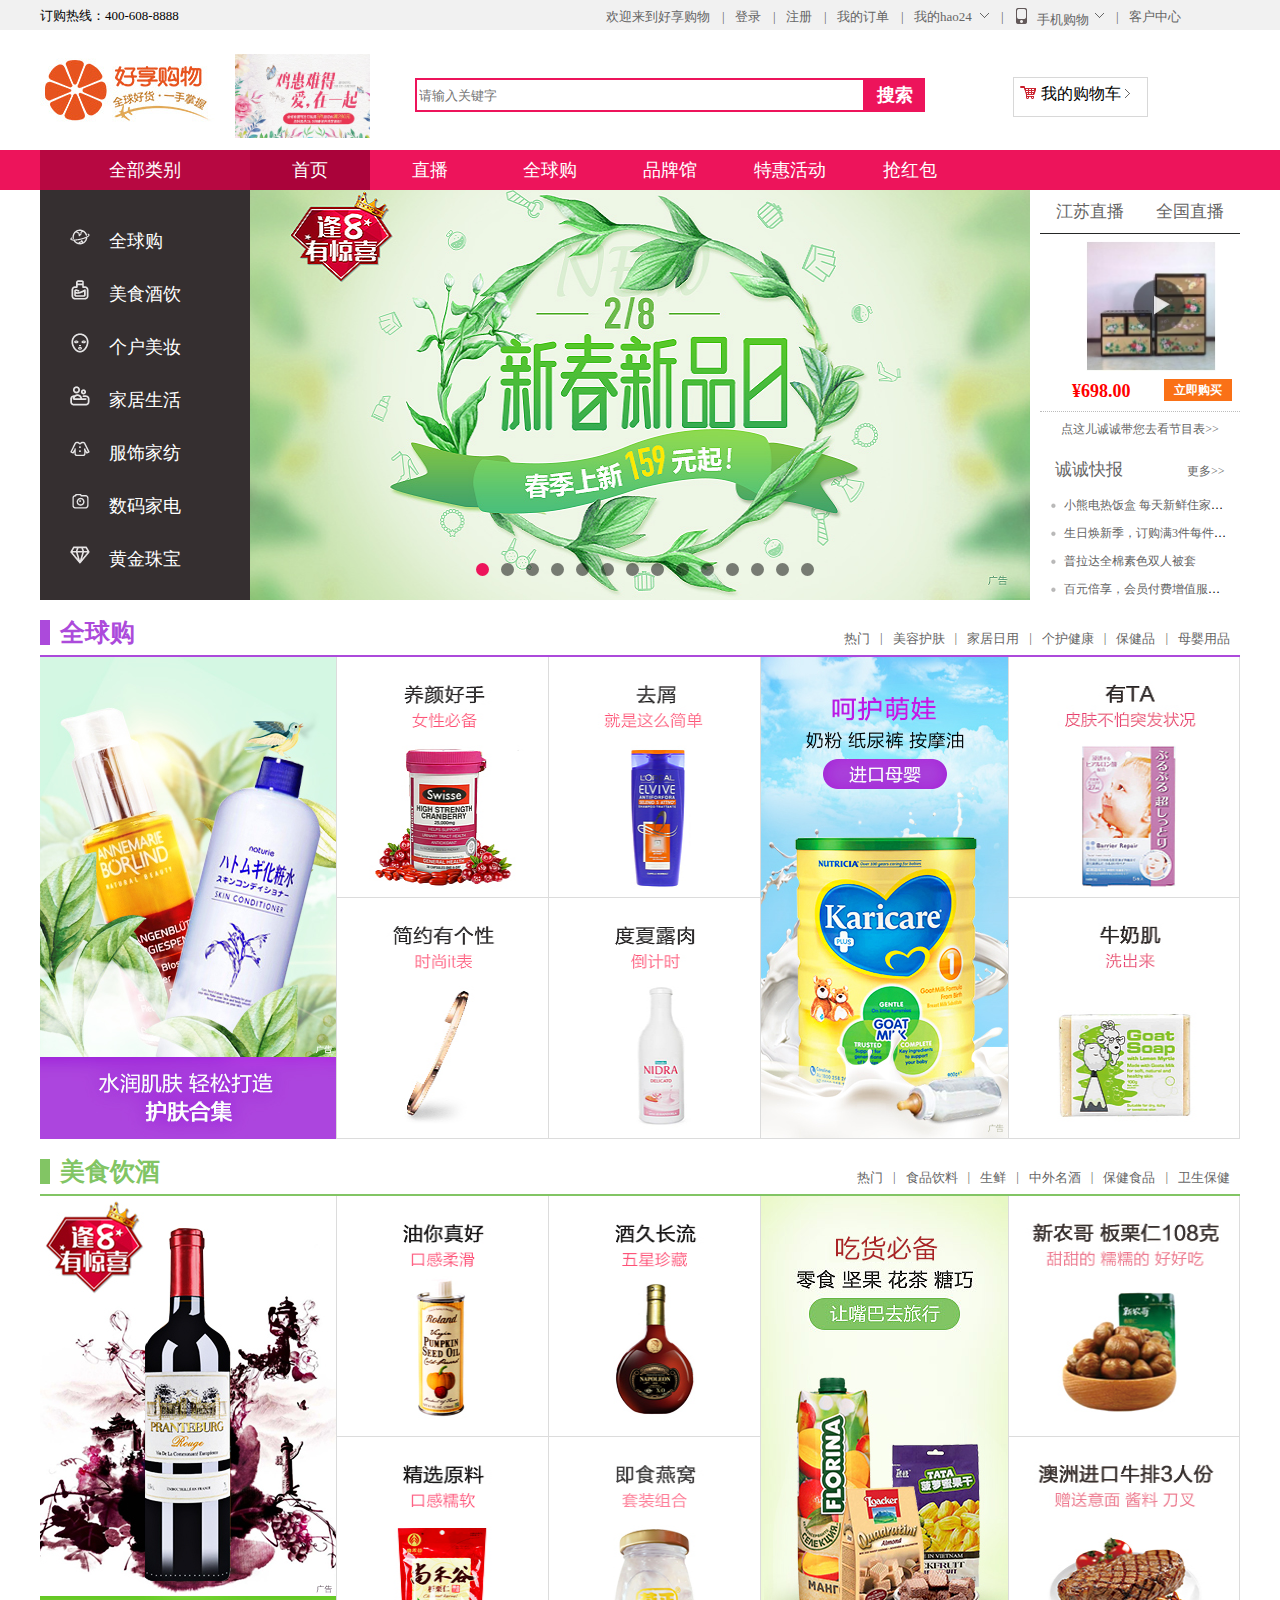
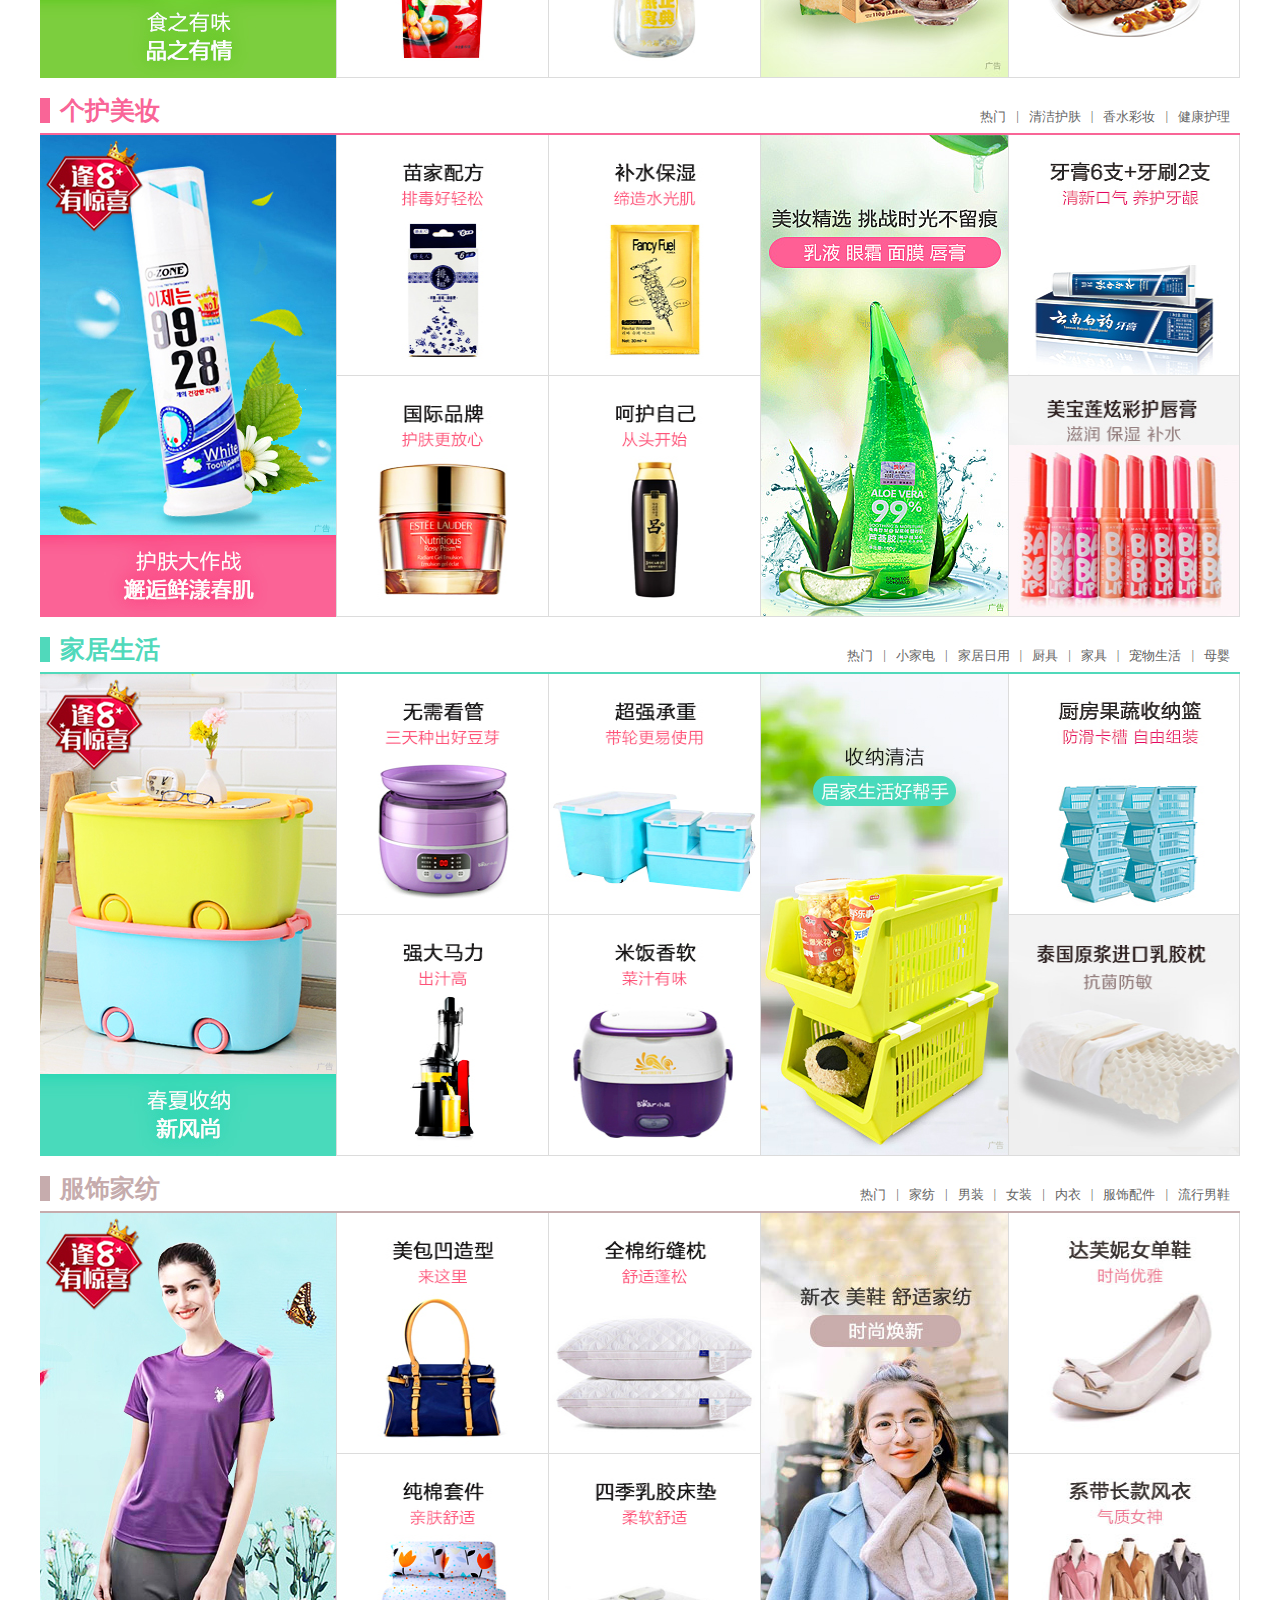
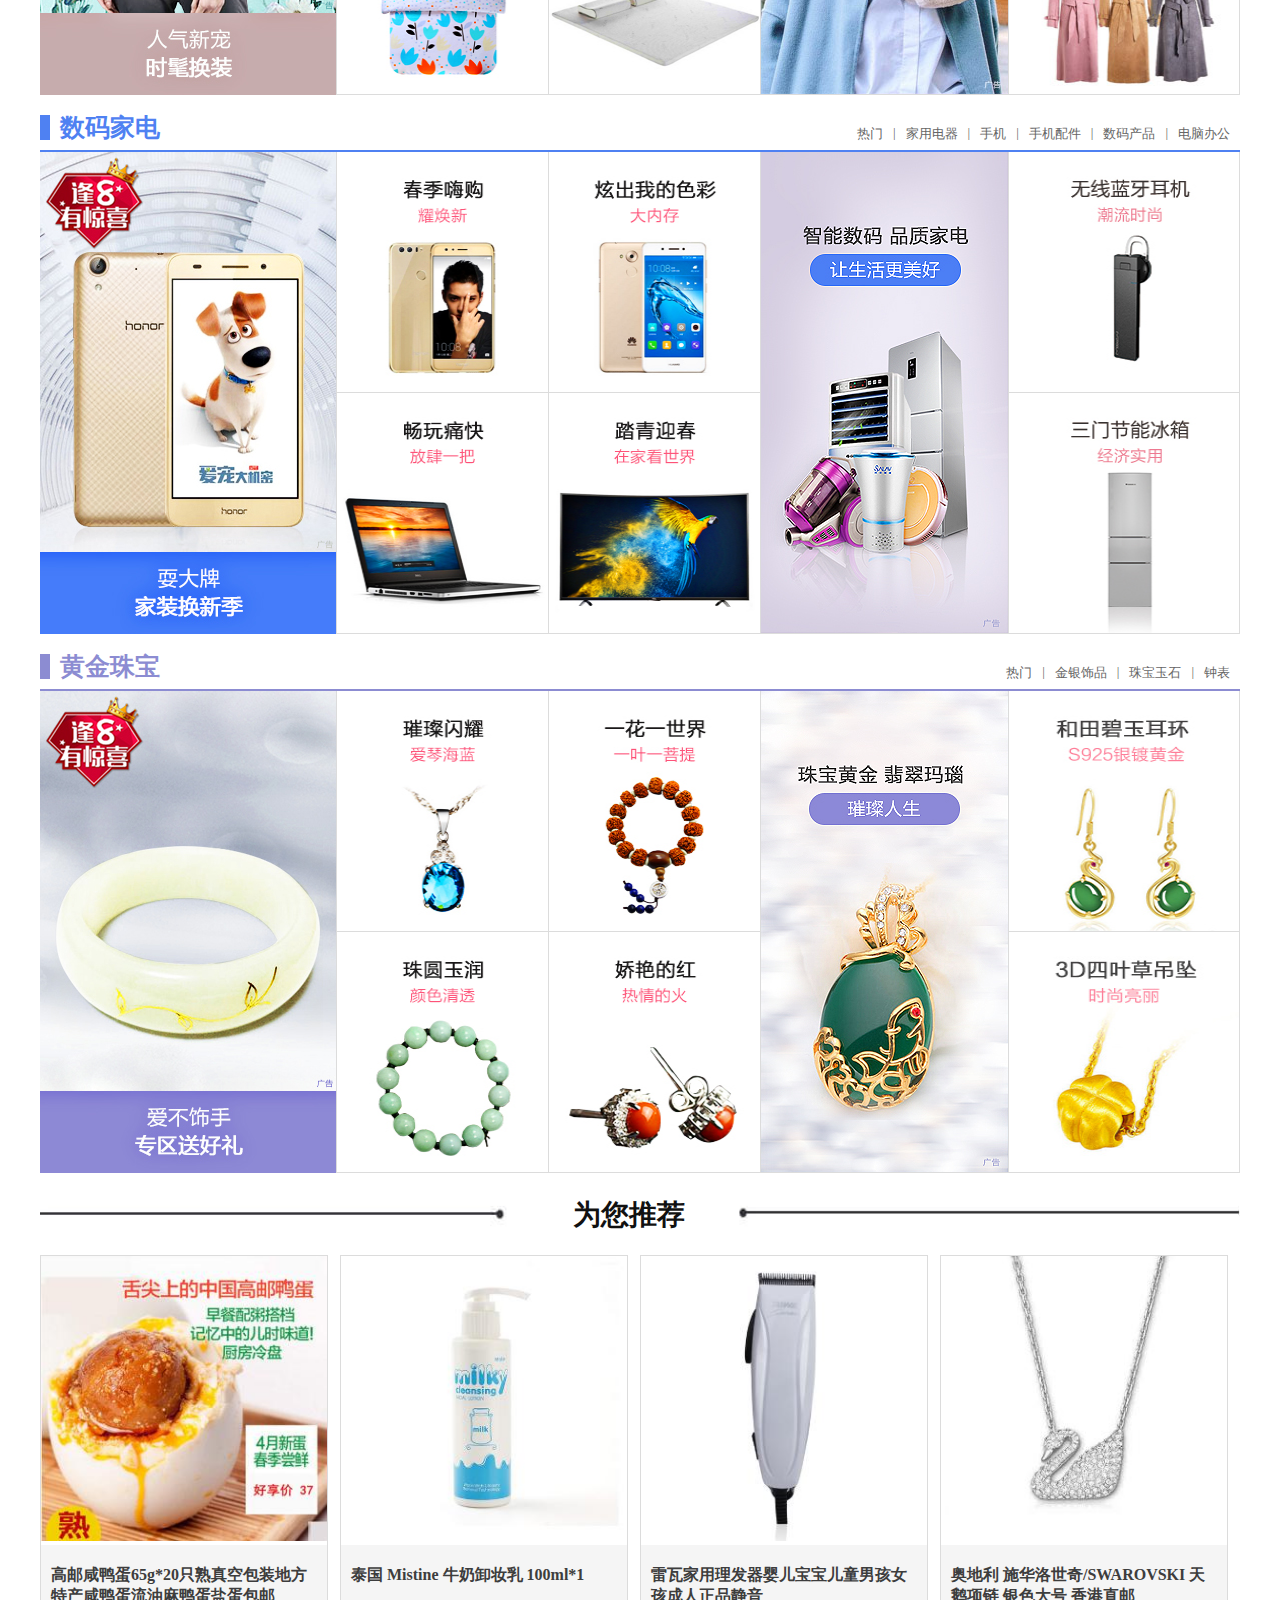
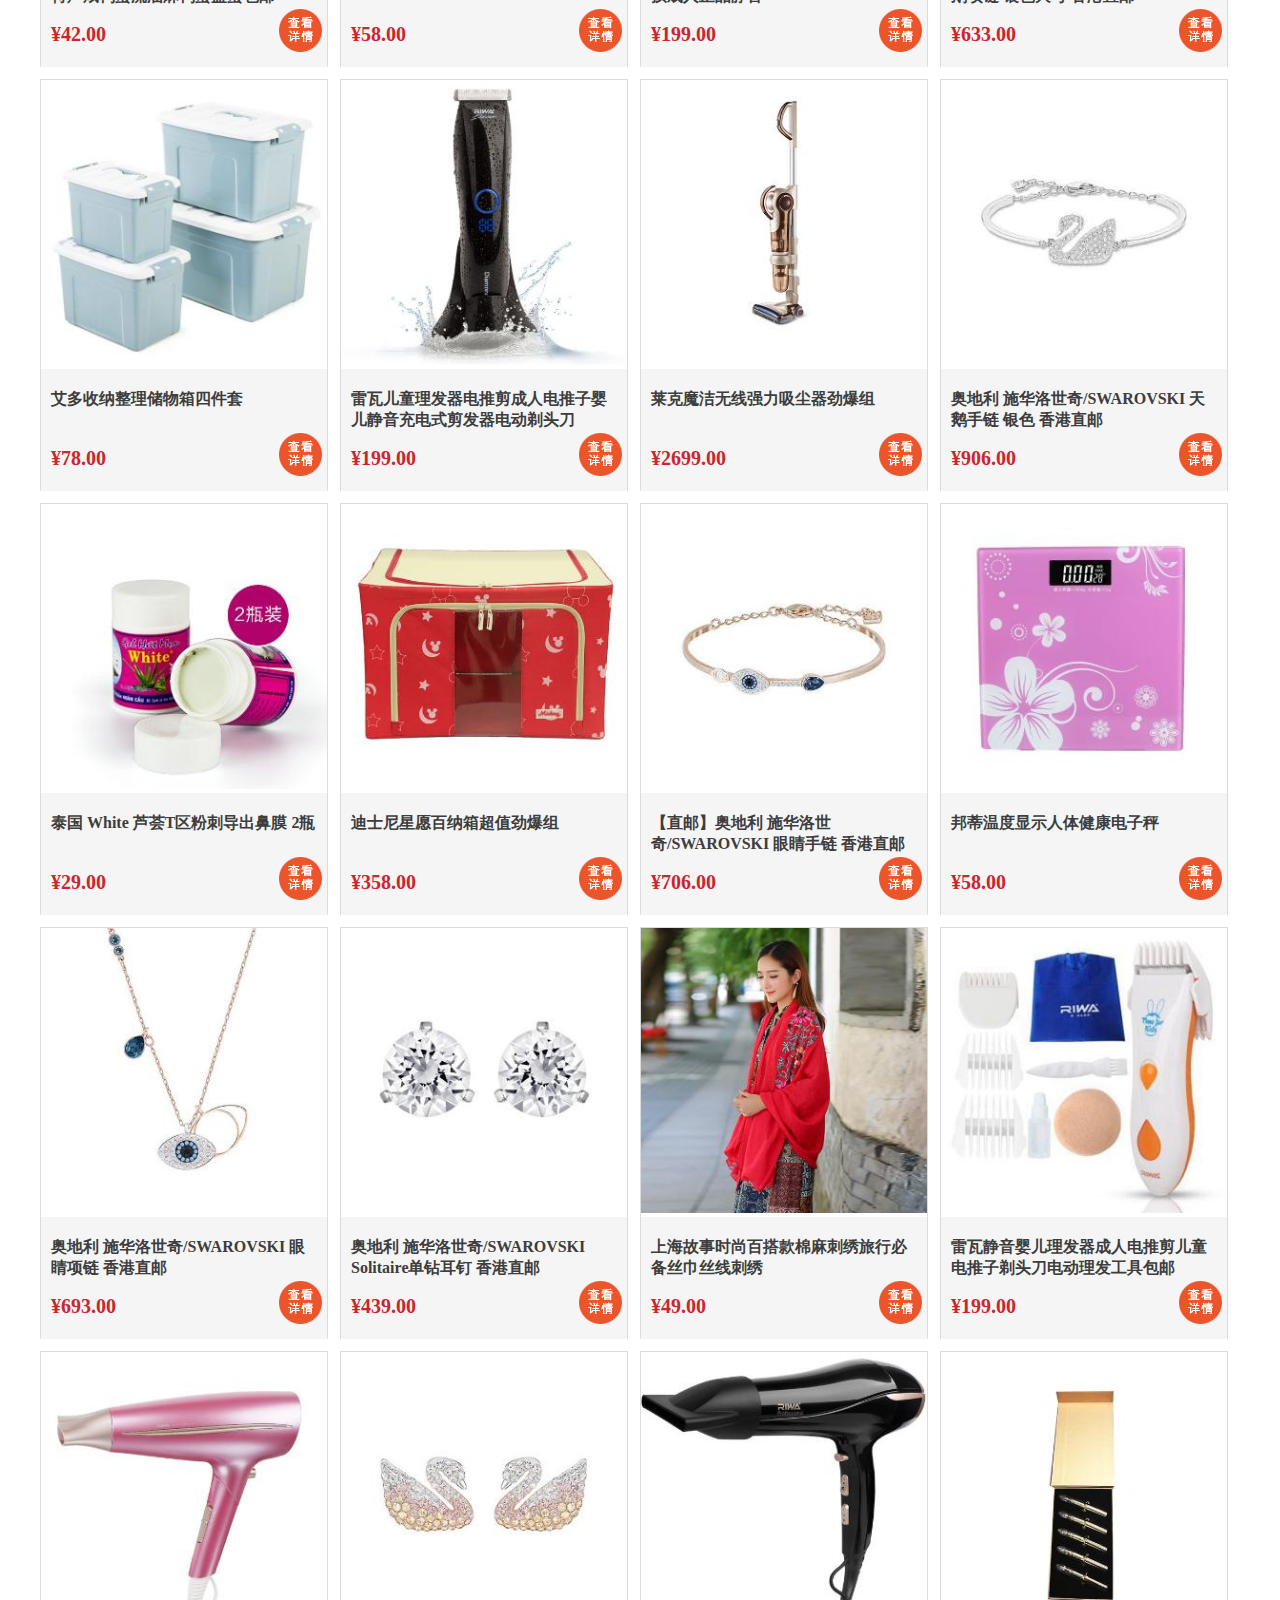
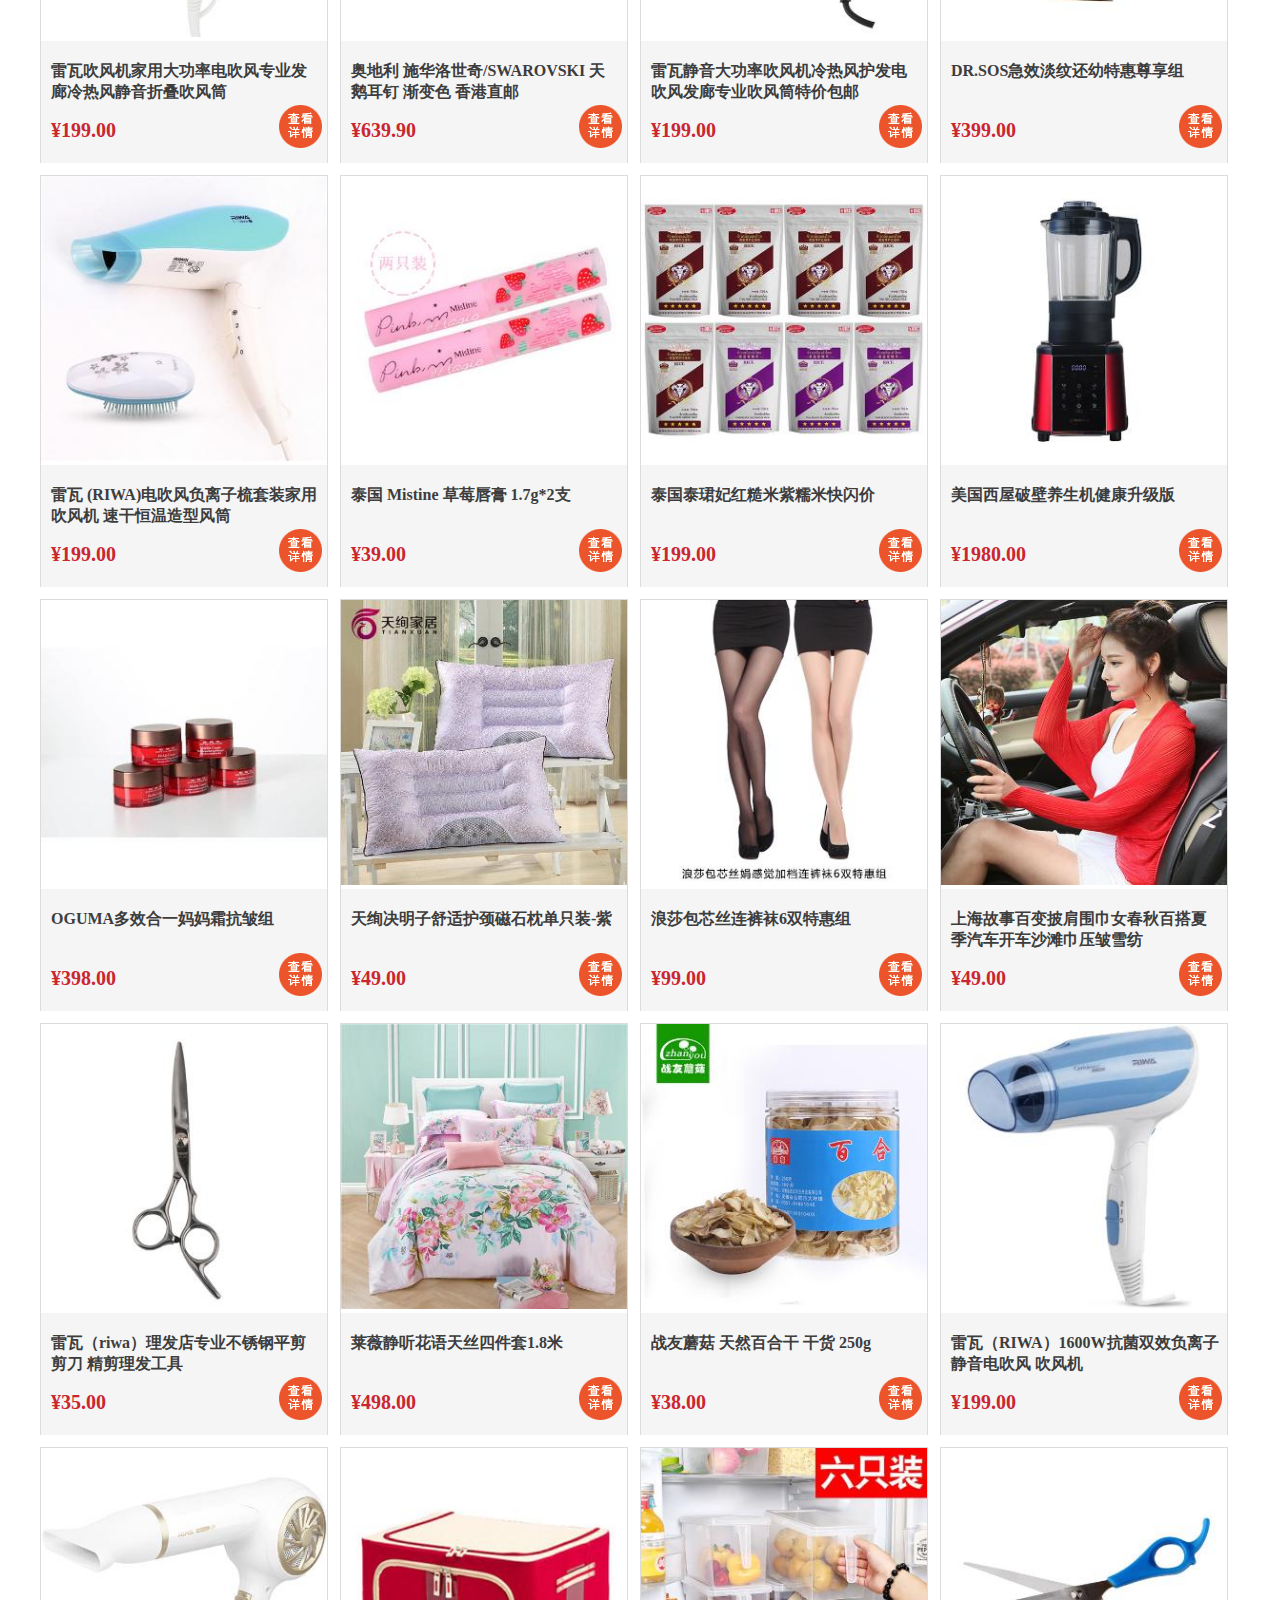
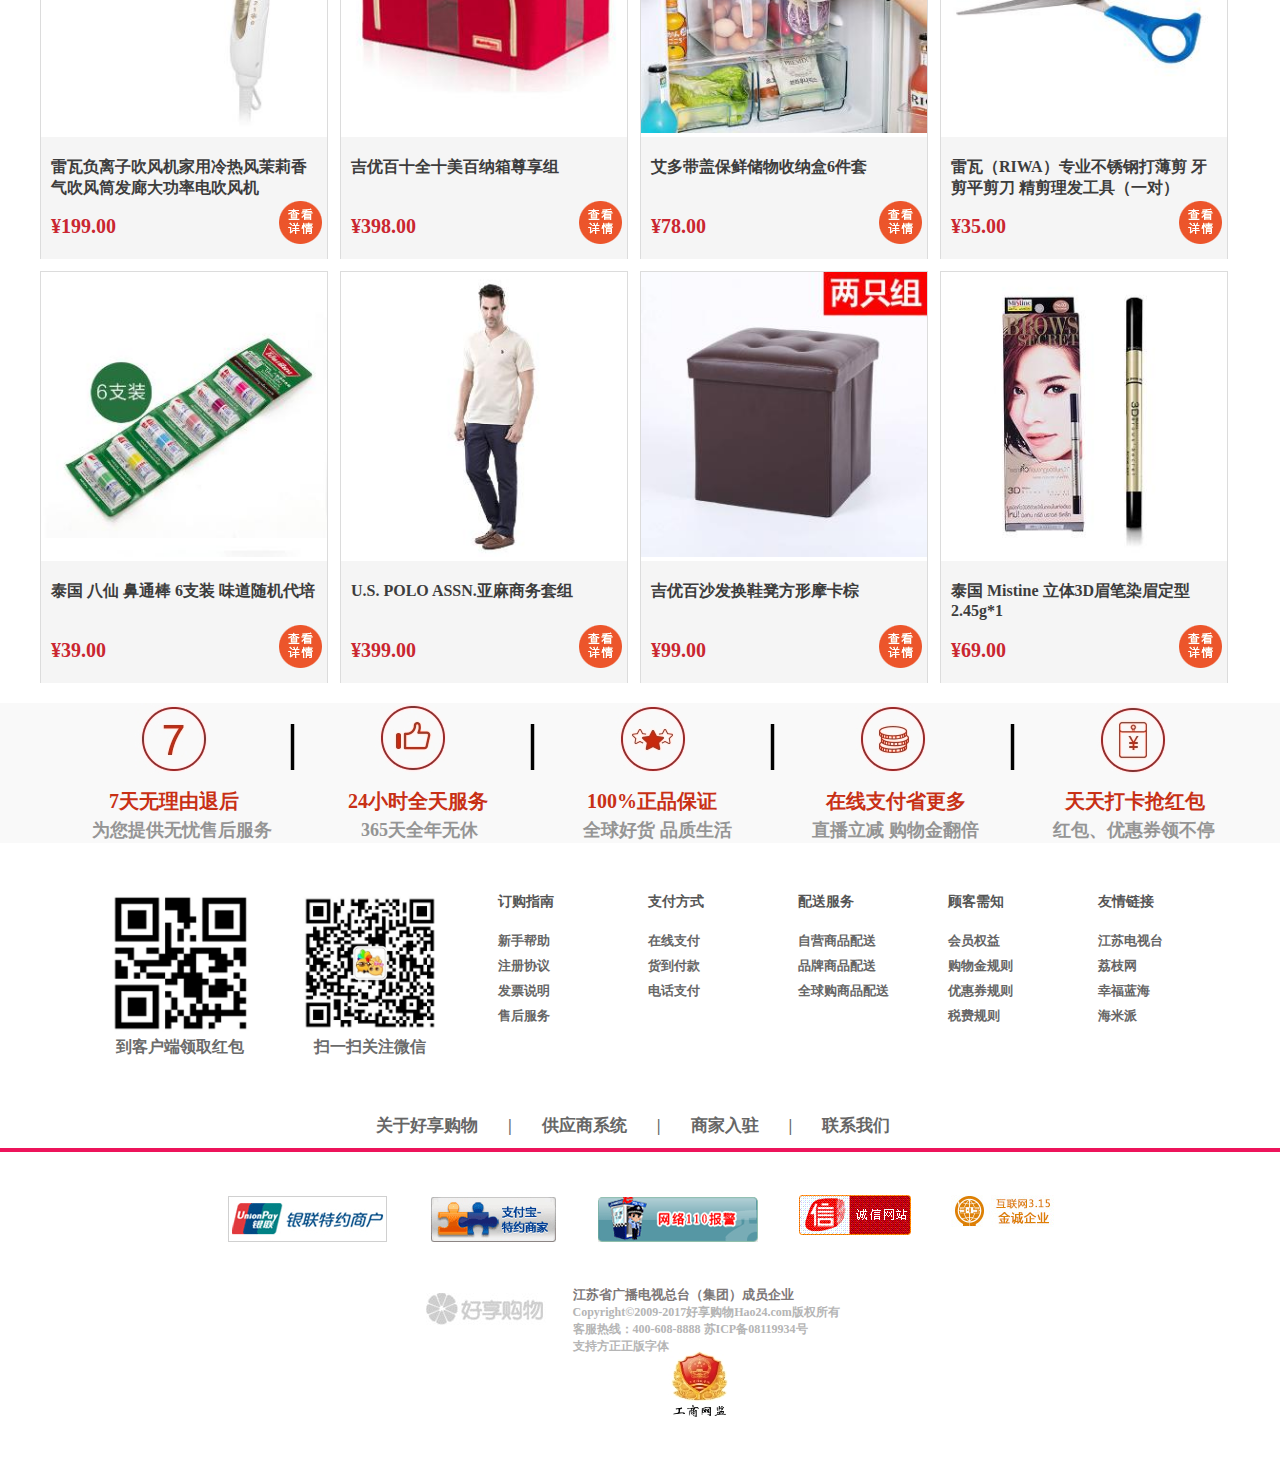
<file: index.html>
<!DOCTYPE html>
<html>

	<head>
		<meta charset="utf-8" />
		<title></title>
	</head>
	<link rel="stylesheet" href="css/index.css" />
	<link rel="stylesheet" href="css/com.css" />
	<script type="text/javascript" src="js/jquery-2.1.0.js"></script>

	<body>
		<!--头部-->
		<div class="top">
			<div class="top_1">
				<div class="top_1_1">
					<div class="top_1_left">订购热线：400-608-8888</div>
					<div class="top_1_right">
						<ul>
							<li>欢迎来到好享购物</li>
							<li class="top_shu">|</li>
							<li><a href="login.html">登录</a></li>
							<li class="top_shu">|</li>
							<li><a href="#">注册</a></li>
							<li class="top_shu">|</li>
							<li><a href="#">我的订单</a></li>
							<li class="top_shu">|</li>
							<li>
								<a href="#">我的hao24</a>
								<ul class="hao_nvr">
									<li><a href="#">我的购物金</a></li>
									<li><a href="#">我的优惠券</a></li>
									<li><a href="#">我的积分卡</a></li>
									<li><a href="#">我的暂存卡</a></li>
								</ul>
							</li>
							<li class="top_shu">|</li>
							<li>
								<a href="#">
									<i class="shou"></i> 手机购物
								</a>
								<ul class="erweima">
									<li><img src="img/app_code.jpg" /></li>
									<li>扫一扫，下载客户端</li>
								</ul>
							</li>
							<li class="top_shu">|</li>
							<li><a href="#">客户中心</a></li>
						</ul>
					</div>
				</div>
			</div>
			<div class="top_2">
				<div class="top_2_2">
					<div class="top_2_2_logo1"></div>
					<div class="top_2_2_logo2"></div>
					<div class="box">
						<input type="text" placeholder="请输入关键字" />
						<button>搜索</button>
					</div>
					<div class="gouwu">
						<div class="gouwu_1">
							<i class="gouwu_tu_left"></i>
							<a href="#">我的购物车</a>
							<i class="gouwu_tu_right"></i>
						</div>
						<div class="xianshi_gouwu">
							<b class="xianshi_gouwu_tu"></b>
							<p>您的购物车已经饿扁了，快去逛逛吧</p>
						</div>
					</div>
				</div>
			</div>
			<div class="top_3">
				<div class="top_3_1">
					<ul>
						<li>
							<a href="#">全部类别</a>
							<div class="leibie">
								<ul>
									<div class="banner_left_div">
										<li>
											<i><img src="img/purchase.png"></i>
											<a href="#">全球购</a>
											<b></b>
											<ul class="quan_yin">
												<div>
													<li>
														<div>
															<a href="#">美容护肤</a>
														</div>
														<a href="#">美妆护肤</a>
													</li>
													<li>
														<div>
															<a href="#">家居日用</a>
														</div>
														<a href="#">家居用品</a>
													</li>
													<li>
														<div>
															<a href="#">个户健康</a>
														</div>
														<a href="#">个户健康</a>
													</li>
													<li>
														<div>
															<a href="#">保健品</a>
														</div>
														<a href="#">保健品</a>
													</li>
													<li>
														<div>
															<a href="#">母婴用品</a>
														</div>
														<a href="#">奶粉  |</a>
														<a href="#">尿裤湿巾  |</a>
														<a href="#">健康护理</a>
													</li>
													<li>
														<div>
															<a href="#">钟表首饰</a>
														</div>
														<a href="#">钟表</a>
													</li>
												</div>
											</ul>
										</li>
										<li>
											<i><img src="img/delicacy.png"></i>
											<a href="#">美食酒饮</a>
											<b></b>
											<ul class="mei_yin">
												<div>
													<li>
														<div>
															<a href="#">美食酒饮</a>
														</div>
														<a href="#">美食酒饮</a>
													</li>
													<li>
														<div>
															<a href="#">家居日用</a>
														</div>
														<a href="#">家居用品</a>
													</li>
													<li>
														<div>
															<a href="#">个户健康</a>
														</div>
														<a href="#">个户健康</a>
													</li>
													<li>
														<div>
															<a href="#">保健品</a>
														</div>
														<a href="#">保健品</a>
													</li>
													<li>
														<div>
															<a href="#">母婴用品</a>
														</div>
														<a href="#">奶粉  |</a>
														<a href="#">尿裤湿巾  |</a>
														<a href="#">健康护理</a>
													</li>
													<li>
														<div>
															<a href="#">钟表首饰</a>
														</div>
														<a href="#">钟表</a>
													</li>
												</div>
											</ul>
										</li>
										<li>
											<i><img src="img/beauty.png"></i>
											<a href="#">个户美妆</a>
											<b></b>
											<ul class="gehu_yin">
												<div>
													<li>
														<div>
															<a href="#">美容护肤</a>
														</div>
														<a href="#">美妆护肤</a>
													</li>
													<li>
														<div>
															<a href="#">家居日用</a>
														</div>
														<a href="#">家居用品</a>
													</li>
													<li>
														<div>
															<a href="#">个户健康</a>
														</div>
														<a href="#">个户健康</a>
													</li>
													<li>
														<div>
															<a href="#">保健品</a>
														</div>
														<a href="#">保健品</a>
													</li>
													<li>
														<div>
															<a href="#">母婴用品</a>
														</div>
														<a href="#">奶粉  |</a>
														<a href="#">尿裤湿巾  |</a>
														<a href="#">健康护理</a>
													</li>
													<li>
														<div>
															<a href="#">钟表首饰</a>
														</div>
														<a href="#">钟表</a>
													</li>
												</div>
											</ul>
										</li>
										<li>
											<i><img src="img/kitchen.png"></i>
											<a href="#">家居生活</a>
											<b></b>
											<ul class="jiaju_yin">
												<div>
													<li>
														<div>
															<a href="#">家居生活</a>
														</div>
														<a href="#">家居生活</a>
													</li>
													<li>
														<div>
															<a href="#">家居日用</a>
														</div>
														<a href="#">家居用品</a>
													</li>
													<li>
														<div>
															<a href="#">个户健康</a>
														</div>
														<a href="#">个户健康</a>
													</li>
													<li>
														<div>
															<a href="#">保健品</a>
														</div>
														<a href="#">保健品</a>
													</li>
													<li>
														<div>
															<a href="#">母婴用品</a>
														</div>
														<a href="#">奶粉  |</a>
														<a href="#">尿裤湿巾  |</a>
														<a href="#">健康护理</a>
													</li>
													<li>
														<div>
															<a href="#">钟表首饰</a>
														</div>
														<a href="#">钟表</a>
													</li>
												</div>
											</ul>
										</li>
										<li>
											<i><img src="img/textiles.png"></i>
											<a href="#">服饰家纺</a>
											<b></b>
											<ul class="fushi_yin">
												<div>
													<li>
														<div>
															<a href="#">服饰家纺</a>
														</div>
														<a href="#">服饰家纺</a>
													</li>
													<li>
														<div>
															<a href="#">家居日用</a>
														</div>
														<a href="#">家居用品</a>
													</li>
													<li>
														<div>
															<a href="#">个户健康</a>
														</div>
														<a href="#">个户健康</a>
													</li>
													<li>
														<div>
															<a href="#">保健品</a>
														</div>
														<a href="#">保健品</a>
													</li>
													<li>
														<div>
															<a href="#">母婴用品</a>
														</div>
														<a href="#">奶粉  |</a>
														<a href="#">尿裤湿巾  |</a>
														<a href="#">健康护理</a>
													</li>
													<li>
														<div>
															<a href="#">钟表首饰</a>
														</div>
														<a href="#">钟表</a>
													</li>
												</div>
											</ul>
										</li>
										<li>
											<i><img src="img/digital.png"></i>
											<a href="#">数码家电</a>
											<b></b>
											<ul class="shuma_yin">
												<div>
													<li>
														<div>
															<a href="#">数码家电</a>
														</div>
														<a href="#">数码家电</a>
													</li>
													<li>
														<div>
															<a href="#">家居日用</a>
														</div>
														<a href="#">家居用品</a>
													</li>
													<li>
														<div>
															<a href="#">个户健康</a>
														</div>
														<a href="#">个户健康</a>
													</li>
													<li>
														<div>
															<a href="#">保健品</a>
														</div>
														<a href="#">保健品</a>
													</li>
													<li>
														<div>
															<a href="#">母婴用品</a>
														</div>
														<a href="#">奶粉  |</a>
														<a href="#">尿裤湿巾  |</a>
														<a href="#">健康护理</a>
													</li>
													<li>
														<div>
															<a href="#">钟表首饰</a>
														</div>
														<a href="#">钟表</a>
													</li>
												</div>
											</ul>
										</li>
										<li>
											<i><img src="img/jewelry.png"></i>
											<a href="#">黄金珠宝</a>
											<b></b>
											<ul class="huangjin_yin">
												<div>
													<li>
														<div>
															<a href="#">黄金珠宝</a>
														</div>
														<a href="#">黄金珠宝</a>
													</li>
													<li>
														<div>
															<a href="#">家居日用</a>
														</div>
														<a href="#">家居用品</a>
													</li>
													<li>
														<div>
															<a href="#">个户健康</a>
														</div>
														<a href="#">个户健康</a>
													</li>
													<li>
														<div>
															<a href="#">保健品</a>
														</div>
														<a href="#">保健品</a>
													</li>
													<li>
														<div>
															<a href="#">母婴用品</a>
														</div>
														<a href="#">奶粉  |</a>
														<a href="#">尿裤湿巾  |</a>
														<a href="#">健康护理</a>
													</li>
													<li>
														<div>
															<a href="#">钟表首饰</a>
														</div>
														<a href="#">钟表</a>
													</li>
												</div>
											</ul>
										</li>
									</div>
								</ul>
							</div>
						</li>
						<li><a href="index.html">首页</a></li>
						<li><a href="zhibo.html">直播</a></li>
						<li><a href="global_buy.html">全球购</a></li>
						<li><a href="brand.html">品牌馆</a></li>
						<li><a href="even.html">特惠活动</a></li>
						<li><a href="qianghongbao.html">抢红包</a></li>
					</ul>
				</div>
			</div>
		</div>
		<!--中间部分-->
		<div class="connet">
		<div class="banner_box">
			<div class="banner_left">
				<ul>
					<div class="banner_left_div">
						<li>
							<i><img src="img/purchase.png"></i>
							<a href="#">全球购</a>
							<b></b>
							<ul class="quan_yin">
								<div>
									<li>
										<div>
											<a href="#">美容护肤</a>
										</div>
										<a href="#">美妆护肤</a>
									</li>
									<li>
										<div>
											<a href="#">家居日用</a>
										</div>
										<a href="#">家居用品</a>
									</li>
									<li>
										<div>
											<a href="#">个户健康</a>
										</div>
										<a href="#">个户健康</a>
									</li>
									<li>
										<div>
											<a href="#">保健品</a>
										</div>
										<a href="#">保健品</a>
									</li>
									<li>
										<div>
											<a href="#">母婴用品</a>
										</div>
										<a href="#">奶粉  |</a>
										<a href="#">尿裤湿巾  |</a>
										<a href="#">健康护理</a>
									</li>
									<li>
										<div>
											<a href="#">钟表首饰</a>
										</div>
										<a href="#">钟表</a>
									</li>
								</div>
							</ul>
						</li>
						<li>
							<i><img src="img/delicacy.png"></i>
							<a href="#">美食酒饮</a>
							<b></b>
							<ul class="mei_yin">
								<div>
									<li>
										<div>
											<a href="#">美食酒饮</a>
										</div>
										<a href="#">美食酒饮</a>
									</li>
									<li>
										<div>
											<a href="#">家居日用</a>
										</div>
										<a href="#">家居用品</a>
									</li>
									<li>
										<div>
											<a href="#">个户健康</a>
										</div>
										<a href="#">个户健康</a>
									</li>
									<li>
										<div>
											<a href="#">保健品</a>
										</div>
										<a href="#">保健品</a>
									</li>
									<li>
										<div>
											<a href="#">母婴用品</a>
										</div>
										<a href="#">奶粉  |</a>
										<a href="#">尿裤湿巾  |</a>
										<a href="#">健康护理</a>
									</li>
									<li>
										<div>
											<a href="#">钟表首饰</a>
										</div>
										<a href="#">钟表</a>
									</li>
								</div>
							</ul>
						</li>
						<li>
							<i><img src="img/beauty.png"></i>
							<a href="#">个户美妆</a>
							<b></b>
							<ul class="gehu_yin">
								<div>
									<li>
										<div>
											<a href="#">美容护肤</a>
										</div>
										<a href="#">美妆护肤</a>
									</li>
									<li>
										<div>
											<a href="#">家居日用</a>
										</div>
										<a href="#">家居用品</a>
									</li>
									<li>
										<div>
											<a href="#">个户健康</a>
										</div>
										<a href="#">个户健康</a>
									</li>
									<li>
										<div>
											<a href="#">保健品</a>
										</div>
										<a href="#">保健品</a>
									</li>
									<li>
										<div>
											<a href="#">母婴用品</a>
										</div>
										<a href="#">奶粉  |</a>
										<a href="#">尿裤湿巾  |</a>
										<a href="#">健康护理</a>
									</li>
									<li>
										<div>
											<a href="#">钟表首饰</a>
										</div>
										<a href="#">钟表</a>
									</li>
								</div>
							</ul>
						</li>
						<li>
							<i><img src="img/kitchen.png"></i>
							<a href="#">家居生活</a>
							<b></b>
							<ul class="jiaju_yin">
								<div>
									<li>
										<div>
											<a href="#">家居生活</a>
										</div>
										<a href="#">家居生活</a>
									</li>
									<li>
										<div>
											<a href="#">家居日用</a>
										</div>
										<a href="#">家居用品</a>
									</li>
									<li>
										<div>
											<a href="#">个户健康</a>
										</div>
										<a href="#">个户健康</a>
									</li>
									<li>
										<div>
											<a href="#">保健品</a>
										</div>
										<a href="#">保健品</a>
									</li>
									<li>
										<div>
											<a href="#">母婴用品</a>
										</div>
										<a href="#">奶粉  |</a>
										<a href="#">尿裤湿巾  |</a>
										<a href="#">健康护理</a>
									</li>
									<li>
										<div>
											<a href="#">钟表首饰</a>
										</div>
										<a href="#">钟表</a>
									</li>
								</div>
							</ul>
						</li>
						<li>
							<i><img src="img/textiles.png"></i>
							<a href="#">服饰家纺</a>
							<b></b>
							<ul class="fushi_yin">
								<div>
									<li>
										<div>
											<a href="#">服饰家纺</a>
										</div>
										<a href="#">服饰家纺</a>
									</li>
									<li>
										<div>
											<a href="#">家居日用</a>
										</div>
										<a href="#">家居用品</a>
									</li>
									<li>
										<div>
											<a href="#">个户健康</a>
										</div>
										<a href="#">个户健康</a>
									</li>
									<li>
										<div>
											<a href="#">保健品</a>
										</div>
										<a href="#">保健品</a>
									</li>
									<li>
										<div>
											<a href="#">母婴用品</a>
										</div>
										<a href="#">奶粉  |</a>
										<a href="#">尿裤湿巾  |</a>
										<a href="#">健康护理</a>
									</li>
									<li>
										<div>
											<a href="#">钟表首饰</a>
										</div>
										<a href="#">钟表</a>
									</li>
								</div>
							</ul>
						</li>
						<li>
							<i><img src="img/digital.png"></i>
							<a href="#">数码家电</a>
							<b></b>
							<ul class="shuma_yin">
								<div>
									<li>
										<div>
											<a href="#">数码家电</a>
										</div>
										<a href="#">数码家电</a>
									</li>
									<li>
										<div>
											<a href="#">家居日用</a>
										</div>
										<a href="#">家居用品</a>
									</li>
									<li>
										<div>
											<a href="#">个户健康</a>
										</div>
										<a href="#">个户健康</a>
									</li>
									<li>
										<div>
											<a href="#">保健品</a>
										</div>
										<a href="#">保健品</a>
									</li>
									<li>
										<div>
											<a href="#">母婴用品</a>
										</div>
										<a href="#">奶粉  |</a>
										<a href="#">尿裤湿巾  |</a>
										<a href="#">健康护理</a>
									</li>
									<li>
										<div>
											<a href="#">钟表首饰</a>
										</div>
										<a href="#">钟表</a>
									</li>
								</div>
							</ul>
						</li>
						<li>
							<i><img src="img/jewelry.png"></i>
							<a href="#">黄金珠宝</a>
							<b></b>
							<ul class="huangjin_yin">
								<div>
									<li>
										<div>
											<a href="#">黄金珠宝</a>
										</div>
										<a href="#">黄金珠宝</a>
									</li>
									<li>
										<div>
											<a href="#">家居日用</a>
										</div>
										<a href="#">家居用品</a>
									</li>
									<li>
										<div>
											<a href="#">个户健康</a>
										</div>
										<a href="#">个户健康</a>
									</li>
									<li>
										<div>
											<a href="#">保健品</a>
										</div>
										<a href="#">保健品</a>
									</li>
									<li>
										<div>
											<a href="#">母婴用品</a>
										</div>
										<a href="#">奶粉  |</a>
										<a href="#">尿裤湿巾  |</a>
										<a href="#">健康护理</a>
									</li>
									<li>
										<div>
											<a href="#">钟表首饰</a>
										</div>
										<a href="#">钟表</a>
									</li>
								</div>
							</ul>
						</li>
					</div>
				</ul>
			</div>

			<div class="banner_zhong">
				<div class="banner_zhong_tu">
					<ul>
						<li class="dong1"><img src="img/148645578224784311.jpg"></li>
						<li class="dong1"><img src="img/148645244262685021.jpg"></li>
						<li class="dong1"><img src="img/148645624201257593.jpg"></li>
						<li class="dong1"><img src="img/148533374527089998.jpg"></li>
						<li class="dong1"><img src="img/148533687000767216.jpg"></li>
						<li class="dong1"><img src="img/148645826934724257.jpg"></li>
						<li class="dong1"><img src="img/148651511682213949.jpg"></li>
						<li class="dong1"><img src="img/148651516003186798.jpg"></li>
						<li class="dong1"><img src="img/149275991203765819.jpg"></li>
						<li class="dong1"><img src="img/149275768275717356.jpg"></li>
						<li class="dong1"><img src="img/149274160782731660.jpg"></li>
						<li class="dong1"><img src="img/149273784924142553.jpg"></li>
						<li class="dong1"><img src="img/149247833648216339.jpg"></li>
						<li class="dong1"><img src="img/149156024480856846.jpg"></li>
					</ul>
					<div class="dianji_anniu">
						<span class="onup" onclick="onUp()"></span>
						<span class="ondonw" onclick="onDonw()"></span>
					</div>
				</div>
				<div class="dian">
					<ul>
						<li class="lis" onclick="anNiu(0)"></li>
						<li class="lis" onclick="anNiu(1)"></li>
						<li class="lis" onclick="anNiu(2)"></li>
						<li class="lis" onclick="anNiu(3)"></li>
						<li class="lis" onclick="anNiu(4)"></li>
						<li class="lis" onclick="anNiu(5)"></li>
						<li class="lis" onclick="anNiu(6)"></li>
						<li class="lis" onclick="anNiu(7)"></li>
						<li class="lis" onclick="anNiu(8)"></li>
						<li class="lis" onclick="anNiu(9)"></li>
						<li class="lis" onclick="anNiu(10)"></li>
						<li class="lis" onclick="anNiu(11)"></li>
						<li class="lis" onclick="anNiu(12)"></li>
						<li class="lis" onclick="anNiu(13)"></li>
					</ul>
				</div>
			</div>
			<div class="banner_right">
				<div class="banner_right_top">
					<div class="banner_right_top_1">
						<ul>
							<li>江苏直播</li>
							<li>全国直播</li>
						</ul>
					</div>
					<div class="zhibo">
						<div class="banner_right_top_2">
							<div class="banner_right_top_tu">
								<img src="img/2017-04-26_194409.jpg" />
							</div>
							<div class="banner_right_top_qian">
								<b>¥698.00<b>
								<a href="#">立即购买</a>
							</div>
							<div class="banner_right_top_wen">
								<a href="#">点这儿诚诚带您去看节目表>></a>
							</div>
						</div>
					</div>
					<div class="zhibo">
						<div class="banner_right_top_2">
							<div class="banner_right_top_tu">
								<img src="img/2017-04-26_210425.jpg" />
							</div>
							<div class="banner_right_top_qian">
								<b>¥1158.00<b>
								<a href="#">立即购买</a>
							</div>
							<div class="banner_right_top_wen">
								<a href="#">点这儿诚诚带您去看节目表>></a>
							</div>
						</div>
					</div>	
				</div>
				<div class="banner_right_bottom">
					<div class="kuaibao">
						<a href="#">诚诚快报</a>
						<span>
							<a href="#">更多>></a>
						</span>
					</div>
					<ul class="kuaibao_wen">
						<li>
							<a href="#">小熊电热饭盒 每天新鲜住家饭！好享价仅需95元！</a>
						</li>
						<li>
							<a href="#">生日焕新季，订购满3件每件满280元，送迪士尼收纳套组！</a>
						</li>
						<li>
							<a href="#">普拉达全棉素色双人被套</a>
						</li>
						<li>
							<a href="#">百元倍享，会员付费增值服务上线啦！</a>
						</li>
					</ul>
				</div>
			</div>
		</div>
		
		<div class="connet_2">
				<div class="connet_2_1">
					<div class="connet_2_1_1">
						<div class="kkk"></div>
						<p>全球购</p>
						<div class="daohang">
							<ul>
								<li><a href="#">母婴用品</a></li>
								<li>|</li>
								<li><a href="#">保健品</a></li>
								<li>|</li>
								<li class="gehujiank"><a href="#">个护健康</a></li>
								<li>|</li>
								<li class="jiajurc"><a href="#">家居日用</a></li>
								<li>|</li>
								<li class="meirong"><a href="#">美容护肤</a></li>
								<li>|</li>
								<li class="remen"><a href="#">热门</a></li>
							</ul>
						</div>
						
					</div>
					<div class="connet_tu">
						<div class="connet_tu_left"><img src="img/14924782088837152.jpg" /></div>
						<div class="connet_tudzj">
							<div class="connet_tu_zj">
								<ul>
									<li><img src="img/148853288016885056.jpg" /></li>
									<li><img src="img/148894247952926029.jpg" /></li>
									<li><img src="img/148853302987676520.jpg" /></li>
									<li><img src="img/148911461734517561.jpg" /></li>
								</ul>
							</div>
							<div class="connet_tu_dd"><img src="img/14905813077569337.jpg" /></div>
							<div class="connet_tu_right">
								<ul>
									<li><img src="img/148894251445821733.jpg" /></li>
									<li><img src="img/148853316815853546.jpg" /></li>
								</ul>
							</div>
						</div>

					</div>
				</div>

				<div class="connet_2_1">
					<div class="connet_2_1_1">
						<div class="kkk" style="background-color: #82C564;"></div>
						<p style="color: #82C564;">美食饮酒</p>
						<div class="daohang">
							<ul>
								<li><a href="#">卫生保健</a></li>
								<li>|</li>
								<li><a href="#">保健食品</a></li>
								<li>|</li>
								<li><a href="#">中外名酒</a></li>
								<li>|</li>
								<li><a href="#">生鲜</a></li>
								<li>|</li>
								<li><a href="#">食品饮料</a></li>
								<li>|</li>
								<li><a href="#">热门</a></li>
							</ul>
						</div>
					</div>
					<div class="connet_tu" style="border-top: 2px solid #82C564;">
						<div class="connet_tu_left"><img src="img/149327934687642543.jpg" /></div>
						<div class="connet_tu_zj">
							<ul>
								<li><img src="img/149241313205721016.jpg" /></li>
								<li><img src="img/149241314956512680.jpg" /></li>
								<li><img src="img/14924131615753219.jpg" /></li>
								<li><img src="img/149247840840481038.jpg" /></li>
							</ul>
						</div>
						<div class="connet_tu_dd"><img src="img/14815308271199819.jpg" /></div>
						<div class="connet_tu_right">
							<ul>
								<li><img src="img/147669494705012542.jpg" /></li>
								<li><img src="img/147669507272751433.jpg" /></li>
							</ul>
						</div>
						
					</div>
				</div>

				<div class="connet_2_1">
					<div class="connet_2_1_1">
						<div class="kkk" style="background-color: #F96597;"></div>
						<p style="color: #F96597;">个护美妆</p>
						<div class="daohang">
							<ul>
								<li><a href="#">健康护理</a></li>
								<li>|</li>
								<li><a href="#">香水彩妆</a></li>
								<li>|</li>
								<li><a href="#">清洁护肤</a></li>
								<li>|</li>
								<li><a href="#">热门</a></li>
							</ul>
						</div>
					</div>
					<div class="connet_tu" style="border-top: 2px solid #F96597;">
						<div class="connet_tu_left"><img src="img/149328502835770688.jpg" /></div>
						<div class="connet_tu_zj">
							<ul>
								<li><img src="img/149241421580393368.jpg" /></li>
								<li><img src="img/149241434225539091.jpg" /></li>
								<li><img src="img/149241439344911468.jpg" /></li>
								<li><img src="img/149241476919638498.jpg" /></li>
							</ul>
						</div>
						<div class="connet_tu_dd"><img src="img/148645458748766723.jpg" /></div>
						<div class="connet_tu_right">
							<ul>
								<li><img src="img/148066712137075130.jpg" /></li>
								<li><img src="img/148369161239174767.jpg" /></li>
							</ul>
						</div>
						
					</div>
				</div>
				<div class="connet_2_1">
					<div class="connet_2_1_1">
						<div class="kkk" style="background-color: #50D9BB;"></div>
						<p style="color: #50D9BB;">家居生活</p>
						<div class="daohang">
							<ul>
								<li><a href="#">母婴</a></li>
								<li>|</li>
								<li><a href="#">宠物生活</a></li>
								<li>|</li>
								<li><a href="#">家具</a></li>
								<li>|</li>
								<li><a href="#">厨具</a></li>
								<li>|</li>
								<li><a href="#">家居日用</a></li>
								<li>|</li>
								<li><a href="#">小家电</a></li>
								<li>|</li>
								<li><a href="#">热门</a></li>
							</ul>
						</div>
					</div>
					<div class="connet_tu" style="border-top: 2px solid #50D9BB;">
						<div class="connet_tu_left"><img src="img/149328438512825772.jpg" /></div>
						<div class="connet_tu_zj">
							<ul>
								<li><img src="img/149241369078021624.jpg" /></li>
								<li><img src="img/149241372557679471.jpg" /></li>
								<li><img src="img/149241386750425698.jpg" /></li>
								<li><img src="img/149241393407447719.jpg" /></li>
							</ul>
						</div>
						<div class="connet_tu_dd"><img src="img/149058140362611992.jpg" /></div>
						<div class="connet_tu_right">
							<ul>
								<li><img src="img/148066707949880357.jpg" /></li>
								<li><img src="img/148369139486240826.jpg" /></li>
							</ul>
						</div>
						

					</div>
				</div>
				<div class="connet_2_1">
					<div class="connet_2_1_1">
						<div class="kkk" style="background-color: #C6ACAD;"></div>
						<p style="color: #C6ACAD;">服饰家纺</p>
						<div class="daohang">
							<ul>
								<li><a href="#">流行男鞋</a></li>
								<li>|</li>
								<li><a href="#">服饰配件</a></li>
								<li>|</li>
								<li><a href="#">内衣</a></li>
								<li>|</li>
								<li><a href="#">女装</a></li>
								<li>|</li>
								<li><a href="#">男装</a></li>
								<li>|</li>
								<li><a href="#">家纺</a></li>
								<li>|</li>
								<li><a href="#">热门</a></li>
							</ul>
						</div>
					</div>
					<div class="connet_tu" style="border-top: 2px solid #C6ACAD;">
						<div class="connet_tu_left"><img src="img/149327136689054520.jpg" /></div>
						<div class="connet_tu_zj">
							<ul>
								<li><img src="img/149241326017832609.jpg" /></li>
								<li><img src="img/149241417783178499.jpg" /></li>
								<li><img src="img/14924142111786083.jpg" /></li>
								<li><img src="img/149241424184761077.jpg" /></li>
							</ul>
						</div>
						<div class="connet_tu_dd"><img src="img/148876405422632715.jpg" /></div>
						<div class="connet_tu_right">
							<ul>
								<li><img src="img/148876306747621248.jpg" /></li>
								<li><img src="img/148876310768216690.jpg" /></li>
							</ul>
						</div>
						
					</div>
				</div>
				<div class="connet_2_1">
					<div class="connet_2_1_1">
						<div class="kkk" style="background-color: #4F81F2;"></div>
						<p style="color: #4F81F2;">数码家电</p>
						<div class="daohang">
							<ul>
								<li><a href="#">电脑办公</a></li>
								<li>|</li>
								<li><a href="#">数码产品</a></li>
								<li>|</li>
								<li><a href="#">手机配件</a></li>
								<li>|</li>
								<li><a href="#">手机</a></li>
								<li>|</li>
								<li><a href="#">家用电器</a></li>
								<li>|</li>
								<li><a href="#">热门</a></li>
							</ul>
						</div>
					</div>
					<div class="connet_tu" style="border-top: 2px solid #4F81F2;">
						<div class="connet_tu_left"><img src="img/149327145948629819.jpg" /></div>
						<div class="connet_tu_zj">
							<ul>
								<li><img src="img/149241374695064459.jpg" /></li>
								<li><img src="img/149241377809337900.jpg" /></li>
								<li><img src="img/149241387133472014.jpg" /></li>
								<li><img src="img/149241399703472534.jpg" /></li>
							</ul>
						</div>
						<div class="connet_tu_dd"><img src="img/14827189540572926.jpg" /></div>
						<div class="connet_tu_right">
							<ul>
								<li><img src="img/147669654724227823.jpg" /></li>
								<li><img src="img/147669657865848885.jpg" /></li>
							</ul>
						</div>
						
					</div>
				</div>
				<div class="connet_2_1">
					<div class="connet_2_1_1">
						<div class="kkk" style="background-color: #8C8CD2;"></div>
						<p style="color: #8C8CD2;">黄金珠宝</p>
						<div class="daohang">
							<ul>
								<li><a href="#">钟表</a></li>
								<li>|</li>
								<li><a href="#">珠宝玉石</a></li>
								<li>|</li>
								<li><a href="#">金银饰品</a></li>
								<li>|</li>
								<li><a href="#">热门</a></li>
							</ul>
						</div>
					</div>
					<div class="connet_tu" style="border-top: 2px solid #8C8CD2;">
						<div class="connet_tu_left"><img src="img/149327945385281801.jpg" /></div>
						<div class="connet_tu_zj">
							<ul>
								<li><img src="img/149241327460534975.jpg" /></li>
								<li><img src="img/149241328669910880.jpg" /></li>
								<li><img src="img/149241329849013745.jpg" /></li>
								<li><img src="img/149241332162043676.jpg" /></li>
							</ul>
						</div>
						<div class="connet_tu_dd"><img src="img/148271901894934859.jpg" /></div>
						<div class="connet_tu_right">
							<ul>
								<li><img src="img/148153067469612686.jpg" /></li>
								<li><img src="img/148369045001013023.jpg" /></li>
							</ul>
						</div>
						
					</div>
				</div>
			</div>
			
			<!--为你推荐-->
			<div class="connet_3">
				<div class="connet_3_top">
					<img src="img/sp_recom_tit.jpg" />
					<p>为您推荐</p>
				</div>
				<ul>
					<li>
						<img src="img/1.jpg" />
						<div class="connet_3_box">
							<div class="maoshu"><a href="#">高邮咸鸭蛋65g*20只熟真空包装地方特产咸鸭蛋流油麻鸭蛋盐蛋包邮</a></div>
							<p>¥42.00</p>
							<div class="xiangqin"></div>
						</div>
					</li>
					<li>
						<img src="img/2.jpg" />
						<div class="connet_3_box">
							<div class="maoshu"><a href="#">泰国 Mistinе 牛奶卸妆乳 100ml*1</a></div>
							<p>¥58.00</p>
							<div class="xiangqin"></div>
						</div>
					</li>
					<li>
						<img src="img/3.jpg" />
						<div class="connet_3_box">
							<div class="maoshu"><a href="#">雷瓦家用理发器婴儿宝宝儿童男孩女孩成人正品静音</a></div>
							<p>¥199.00</p>
							<div class="xiangqin"></div>
						</div>
					</li>
					<li>
						<img src="img/4.jpg" />
						<div class="connet_3_box">
							<div class="maoshu"><a href="#">奥地利 施华洛世奇/SWAROVSKI 天鹅项链 银色大号 香港直邮</a></div>
							<p>¥633.00</p>
							<div class="xiangqin"></div>
						</div>
					</li>
					<li>
						<img src="img/5.jpg" />
						<div class="connet_3_box">
							<div class="maoshu"><a href="#">艾多收纳整理储物箱四件套</a></div>
							<p>¥78.00</p>
							<div class="xiangqin"></div>
						</div>
					</li>
					<li>
						<img src="img/6.jpg" />
						<div class="connet_3_box">
							<div class="maoshu"><a href="#">雷瓦儿童理发器电推剪成人电推子婴儿静音充电式剪发器电动剃头刀</a></div>
							<p>¥199.00</p>
							<div class="xiangqin"></div>
						</div>
					</li>
					<li>
						<img src="img/7.jpg" />
						<div class="connet_3_box">
							<div class="maoshu"><a href="#">莱克魔洁无线强力吸尘器劲爆组</a></div>
							<p>¥2699.00</p>
							<div class="xiangqin"></div>
						</div>
					</li>
					<li>
						<img src="img/8.jpg" />
						<div class="connet_3_box">
							<div class="maoshu"><a href="#">奥地利 施华洛世奇/SWAROVSKI 天鹅手链 银色 香港直邮</a></div>
							<p>¥906.00</p>
							<div class="xiangqin"></div>
						</div>
					</li>
					<li>
						<img src="img/9.jpg" />
						<div class="connet_3_box">
							<div class="maoshu"><a href="#">泰国 White 芦荟T区粉刺导出鼻膜 2瓶</a></div>
							<p>¥29.00</p>
							<div class="xiangqin"></div>
						</div>
					</li>
					<li>
						<img src="img/10.jpg" />
						<div class="connet_3_box">
							<div class="maoshu"><a href="#">迪士尼星愿百纳箱超值劲爆组</a></div>
							<p>¥358.00</p>
							<div class="xiangqin"></div>
						</div>
					</li>
					<li>
						<img src="img/11.jpg" />
						<div class="connet_3_box">
							<div class="maoshu"><a href="#">【直邮】奥地利 施华洛世奇/SWAROVSKI 眼睛手链 香港直邮</a></div>
							<p>¥706.00</p>
							<div class="xiangqin"></div>
						</div>
					</li>
					<li>
						<img src="img/12.jpg" />
						<div class="connet_3_box">
							<div class="maoshu"><a href="#">邦蒂温度显示人体健康电子秤</a></div>
							<p>¥58.00</p>
							<div class="xiangqin"></div>
						</div>
					</li>
					<li>
						<img src="img/13.jpg" />
						<div class="connet_3_box">
							<div class="maoshu"><a href="#">奥地利 施华洛世奇/SWAROVSKI 眼睛项链 香港直邮</a></div>
							<p>¥693.00</p>
							<div class="xiangqin"></div>
						</div>
					</li>
					<li>
						<img src="img/14.jpg" />
						<div class="connet_3_box">
							<div class="maoshu"><a href="#">奥地利 施华洛世奇/SWAROVSKI Solitaire单钻耳钉 香港直邮</a></div>
							<p>¥439.00</p>
							<div class="xiangqin"></div>
						</div>
					</li>
					<li>
						<img src="img/15.jpg" />
						<div class="connet_3_box">
							<div class="maoshu"><a href="#">上海故事时尚百搭款棉麻刺绣旅行必备丝巾丝线刺绣</a></div>
							<p>¥49.00</p>
							<div class="xiangqin"></div>
						</div>
					</li>
					<li>
						<img src="img/16.jpg" />
						<div class="connet_3_box">
							<div class="maoshu"><a href="#">雷瓦静音婴儿理发器成人电推剪儿童电推子剃头刀电动理发工具包邮</a></div>
							<p>¥199.00</p>
							<div class="xiangqin"></div>
						</div>
					</li>
					<li>
						<img src="img/17.jpg" />
						<div class="connet_3_box">
							<div class="maoshu"><a href="#">雷瓦吹风机家用大功率电吹风专业发廊冷热风静音折叠吹风筒</a></div>
							<p>¥199.00</p>
							<div class="xiangqin"></div>
						</div>
					</li>
					<li>
						<img src="img/18.jpg" />
						<div class="connet_3_box">
							<div class="maoshu"><a href="#">奥地利 施华洛世奇/SWAROVSKI 天鹅耳钉 渐变色 香港直邮</a></div>
							<p>¥639.90</p>
							<div class="xiangqin"></div>
						</div>
					</li>
					<li>
						<img src="img/19.jpg" />
						<div class="connet_3_box">
							<div class="maoshu"><a href="#">雷瓦静音大功率吹风机冷热风护发电吹风发廊专业吹风筒特价包邮</a></div>
							<p>¥199.00</p>
							<div class="xiangqin"></div>
						</div>
					</li>
					<li>
						<img src="img/20.jpg" />
						<div class="connet_3_box">
							<div class="maoshu"><a href="#">DR.SOS急效淡纹还幼特惠尊享组</a></div>
							<p>¥399.00</p>
							<div class="xiangqin"></div>
						</div>
					</li>
					<li>

						<img src="img/21.jpg" />
						<div class="connet_3_box">
							<div class="maoshu"><a href="#">雷瓦 (RIWA)电吹风负离子梳套装家用吹风机 速干恒温造型风筒</a></div>
							<p>¥199.00</p>
							<div class="xiangqin"></div>
						</div>
					</li>
					<li>

						<img src="img/22.jpg" />
						<div class="connet_3_box">
							<div class="maoshu"><a href="#">泰国 Mistinе 草莓唇膏 1.7g*2支</a></div>
							<p>¥39.00</p>
							<div class="xiangqin"></div>
						</div>
					</li>
					<li>

						<img src="img/23.jpg" />
						<div class="connet_3_box">
							<div class="maoshu"><a href="#">泰国泰珺妃红糙米紫糯米快闪价</a></div>
							<p>¥199.00</p>
							<div class="xiangqin"></div>
						</div>
					</li>

					<li>

						<img src="img/24.jpg" />
						<div class="connet_3_box">
							<div class="maoshu"><a href="#">美国西屋破壁养生机健康升级版</a></div>
							<p>¥1980.00</p>
							<div class="xiangqin"></div>
						</div>
					</li>
					<li>

						<img src="img/25.jpg" />
						<div class="connet_3_box">
							<div class="maoshu"><a href="#">OGUMA多效合一妈妈霜抗皱组</a></div>
							<p>¥398.00</p>
							<div class="xiangqin"></div>
						</div>
					</li>
					<li>

						<img src="img/26.jpg" />
						<div class="connet_3_box">
							<div class="maoshu"><a href="#">天绚决明子舒适护颈磁石枕单只装-紫</a></div>
							<p>¥49.00</p>
							<div class="xiangqin"></div>
						</div>
					</li>
					<li>

						<img src="img/27.jpg" />
						<div class="connet_3_box">
							<div class="maoshu"><a href="#">浪莎包芯丝连裤袜6双特惠组</a></div>
							<p>¥99.00</p>
							<div class="xiangqin"></div>
						</div>
					</li>
					<li>

						<img src="img/28.jpg" />
						<div class="connet_3_box">
							<div class="maoshu"><a href="#">上海故事百变披肩围巾女春秋百搭夏季汽车开车沙滩巾压皱雪纺</a></div>
							<p>¥49.00</p>
							<div class="xiangqin"></div>
						</div>
					</li>
					<li>

						<img src="img/29.jpg" />
						<div class="connet_3_box">
							<div class="maoshu"><a href="#">雷瓦（riwa）理发店专业不锈钢平剪 剪刀 精剪理发工具</a></div>
							<p>¥35.00</p>
							<div class="xiangqin"></div>
						</div>
					</li>
					<li>

						<img src="img/30.jpg" />
						<div class="connet_3_box">
							<div class="maoshu"><a href="#">莱薇静听花语天丝四件套1.8米</a></div>
							<p>¥498.00</p>
							<div class="xiangqin"></div>
						</div>
					</li>
					<li>

						<img src="img/31.jpg" />
						<div class="connet_3_box">
							<div class="maoshu"><a href="#">战友蘑菇 天然百合干 干货 250g</a></div>
							<p>¥38.00</p>
							<div class="xiangqin"></div>
						</div>
					</li>
					<li>

						<img src="img/32.jpg" />
						<div class="connet_3_box">
							<div class="maoshu"><a href="#">雷瓦（RIWA）1600W抗菌双效负离子静音电吹风 吹风机</a></div>
							<p>¥199.00</p>
							<div class="xiangqin"></div>
						</div>
					</li>
					<li>

						<img src="img/33.jpg" />
						<div class="connet_3_box">
							<div class="maoshu"><a href="#">雷瓦负离子吹风机家用冷热风茉莉香气吹风筒发廊大功率电吹风机</a></div>
							<p>¥199.00</p>
							<div class="xiangqin"></div>
						</div>
					</li>
					<li>

						<img src="img/34.jpg" />
						<div class="connet_3_box">
							<div class="maoshu"><a href="#">吉优百十全十美百纳箱尊享组</a></div>
							<p>¥398.00</p>
							<div class="xiangqin"></div>
						</div>
					</li>
					<li>
						<img src="img/35.jpg" />
						<div class="connet_3_box">
							<div class="maoshu"><a href="#">艾多带盖保鲜储物收纳盒6件套</a></div>
							<p>¥78.00</p>
							<div class="xiangqin"></div>
						</div>
					</li>
					<li>

						<img src="img/36.jpg" />
						<div class="connet_3_box">
							<div class="maoshu"><a href="#">雷瓦（RIWA）专业不锈钢打薄剪 牙剪平剪刀 精剪理发工具（一对）</a></div>
							<p>¥35.00</p>
							<div class="xiangqin"></div>
						</div>
					</li>
					<li>

						<img src="img/37.jpg" />
						<div class="connet_3_box">
							<div class="maoshu"><a href="#">泰国 八仙 鼻通棒 6支装 味道随机代培</a></div>
							<p>¥39.00</p>
							<div class="xiangqin"></div>
						</div>
					</li>
					<li>

						<img src="img/38.jpg" />
						<div class="connet_3_box">
							<div class="maoshu"><a href="#">U.S. POLO ASSN.亚麻商务套组</a></div>
							<p>¥399.00</p>
							<div class="xiangqin"></div>
						</div>
					</li>
					<li>

						<img src="img/39.jpg" />
						<div class="connet_3_box">
							<div class="maoshu"><a href="#">吉优百沙发换鞋凳方形摩卡棕</a></div>
							<p>¥99.00</p>
							<div class="xiangqin"></div>
						</div>
					</li>
					<li>
						<img src="img/40.jpg" />
						<div class="connet_3_box">
							<div class="maoshu"><a href="#">泰国 Mistinе 立体3D眉笔染眉定型 2.45g*1</a></div>
							<p>¥69.00</p>
							<div class="xiangqin"></div>
						</div>
			</div>
			</div>
		</div>
		
		<!--底部-->
		<div class="dibu">

			<div class="floor_top">
				<ul class="floor_top_1">
					<li></li>
					<li class="shu">|</li>
					<li></li>
					<li class="shu">|</li>
					<li></li>
					<li class="shu">|</li>
					<li></li>
					<li class="shu">|</li>
					<li></li>
				</ul>
				<ul class="floor_top_2">
					<li>7天无理由退后</li>
					<li>24小时全天服务</li>
					<li>100%正品保证</li>
					<li>在线支付省更多</li>
					<li>天天打卡抢红包</li>
				</ul>
				<ul class="floor_top_3">
					<li>为您提供无忧售后服务</li>
					<li>365天全年无休</li>
					<li>全球好货 品质生活</li>
					<li>直播立减 购物金翻倍</li>
					<li>红包、优惠券领不停</li>
				</ul>
			</div>
			<div class="floor">
				<div class="floor_1">
					<ul class="ma">
						<li><img src="img/app_code.jpg" />
							<div>到客户端领取红包</div>
						</li>
						<li><img src="img/wechart_code.jpg" />
							<div>扫一扫关注微信</div>
						</li>
					</ul>

					<div class="ziti">
						<ul class="zi">
							<li>订购指南</li>
							<li>支付方式</li>
							<li>配送服务</li>
							<li>顾客需知</li>
							<li>友情链接</li>
						</ul>
						<div>
							<ul class="zi_1">
								<li><a href="#">新手帮助</a></li>
								<li><a href="#">注册协议</a></li>
								<li><a href="#">发票说明</a></li>
								<li><a href="#">售后服务</a></li>
							</ul>
							<ul class="zi_1">
								<li><a href="#">在线支付</a></li>
								<li><a href="#">货到付款</a></li>
								<li><a href="#">电话支付</a></li>
							</ul>
							<ul class="zi_1">
								<li><a href="#">自营商品配送</a></li>
								<li><a href="#">品牌商品配送</a></li>
								<li><a href="#">全球购商品配送</a></li>
							</ul>
							<ul class="zi_1">
								<li><a href="#">会员权益</a></li>
								<li><a href="#">购物金规则</a></li>
								<li><a href="#">优惠券规则</a></li>
								<li><a href="#">税费规则</a></li>
							</ul>
							<ul class="zi_1">
								<li><a href="#">江苏电视台</a></li>
								<li><a href="#">荔枝网</a></li>
								<li><a href="#">幸福蓝海</a></li>
								<li><a href="#">海米派</a></li>
							</ul>
						</div>

					</div>

				</div>
				<div class="floor_2">
					<ul>
						<li><a href="#">关于好享购物</a></li>
						<li>|</li>
						<li><a href="#">供应商系统</a></li>
						<li>|</li>
						<li><a href="#">商家入驻</a></li>
						<li>|</li>
						<li><a href="#">联系我们</a></li>
					</ul>
					<hr />
				</div>
				<div class="floor_3">
					<div class="ccc">
						<div class="dd">
							<a href="#"><img src="img/link_yinlian.gif" /></a>
						</div>
						<div class="dd">
							<a href="#"><img src="img/zhifubao.gif" /></a>
						</div>
						<div class="dd">
							<a href="#"><img src="img/jingwei.gif" /></a>
						</div>
						<div class="dd">
							<a href="#"><img src="img/szfw_cert.gif" /></a>
						</div>
						<div class="dd">
							<a href="#"><img src="img/golden.jpg" /></a>
						</div>
					</div>
					<div class="floor_last">
						<div class="last_left"></div>
						<div class="last_right">
							<b>江苏省广播电视总台（集团）成员企业</b>
							<p>Copyright©2009-2017好享购物Hao24.com版权所有 </p>
							<p> 客服热线：400-608-8888 <a href="#"> 苏ICP备08119934号</a></p>
							<p>支持方正正版字体</p>
						</div>
						<div class="xtt"></div>
					</div>
				</div>
			</div>
		</div>
	</body>
	<script type="text/javascript" src="js/index.js"></script>
	<script type="text/javascript" src="js/com.js"></script>

</html>
</file>
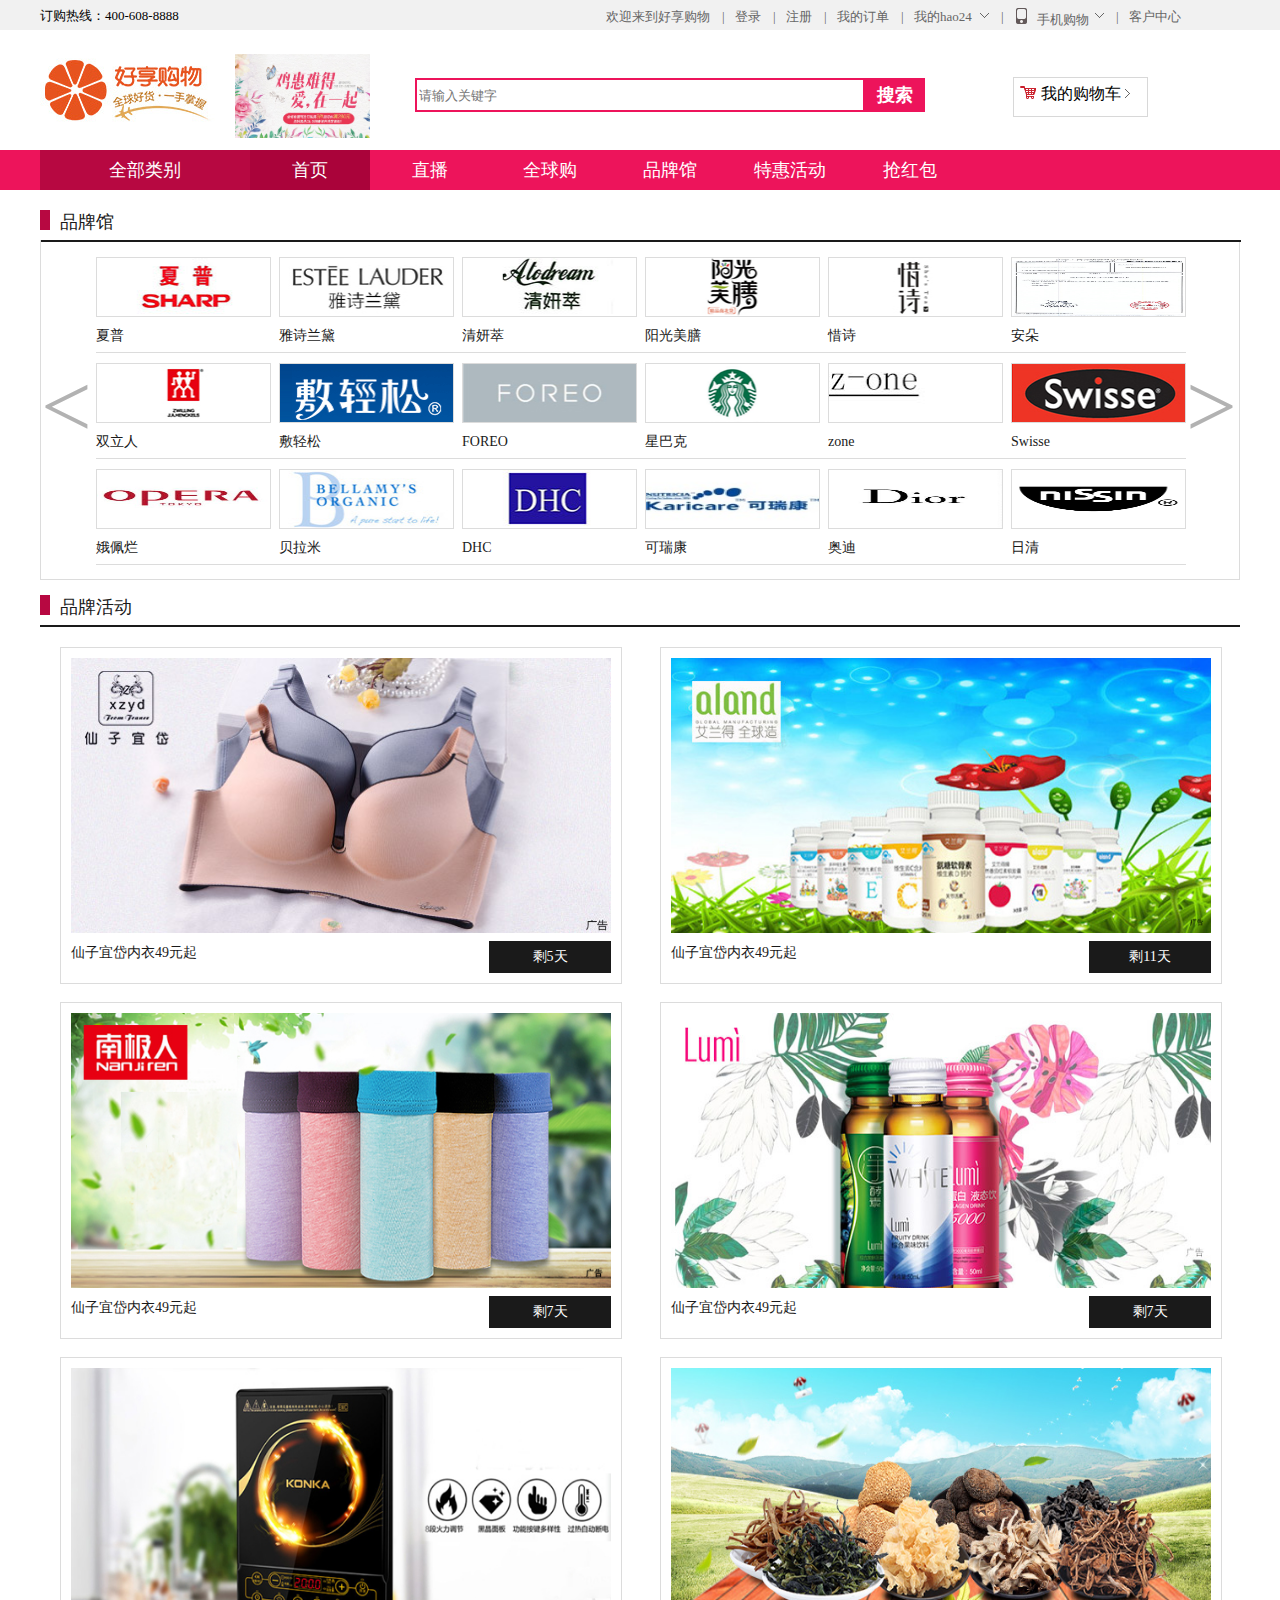
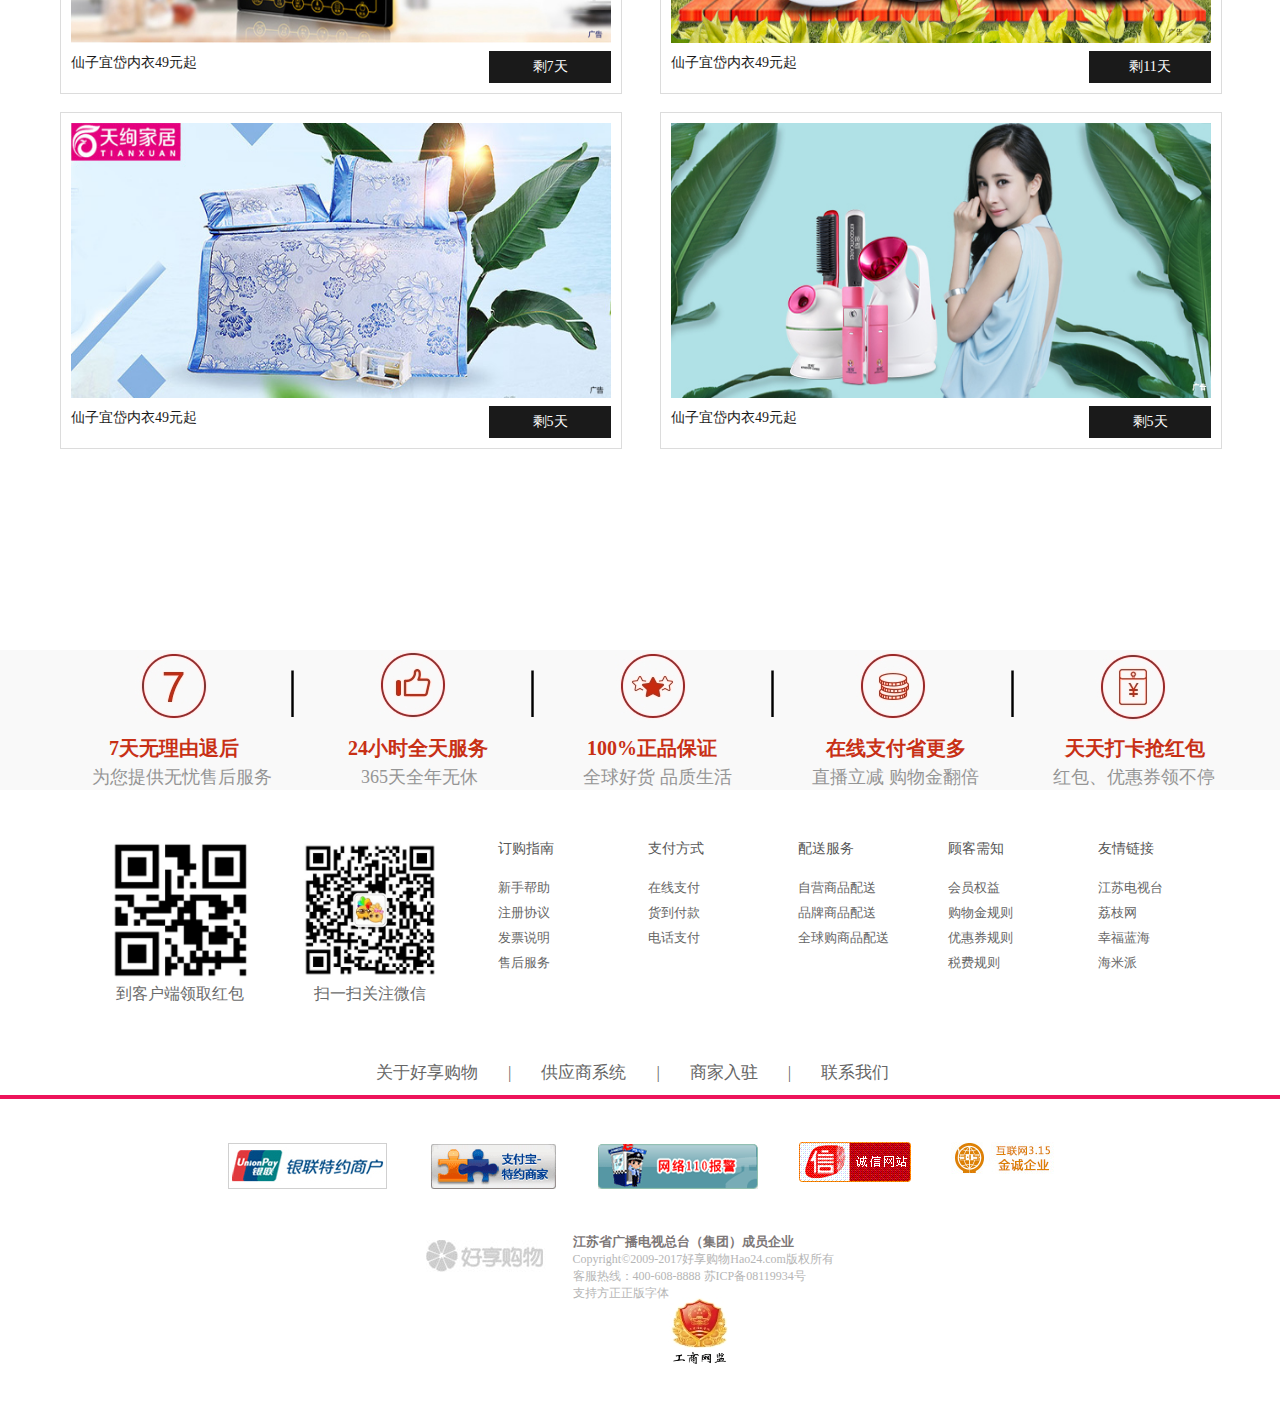
<file: brand.html>
<!DOCTYPE html>
<html>

	<head>
		<meta charset="UTF-8">
		<title></title>
	</head>
	<link rel="stylesheet" href="css/brand.css" />
	<link rel="stylesheet" href="css/com.css" />

	<body>
		<!--头部-->
		<div class="top">
			<div class="top_1">
				<div class="top_1_1">
					<div class="top_1_left">订购热线：400-608-8888</div>
					<div class="top_1_right">
						<ul>
							<li>欢迎来到好享购物</li>
							<li class="top_shu">|</li>
							<li><a href="login.html">登录</a></li>
							<li class="top_shu">|</li>
							<li><a href="#">注册</a></li>
							<li class="top_shu">|</li>
							<li><a href="#">我的订单</a></li>
							<li class="top_shu">|</li>
							<li>
								<a href="#">我的hao24</a>
								<ul class="hao_nvr">
									<li><a href="#">我的购物金</a></li>
									<li><a href="#">我的优惠券</a></li>
									<li><a href="#">我的积分卡</a></li>
									<li><a href="#">我的暂存卡</a></li>
								</ul>
							</li>
							<li class="top_shu">|</li>
							<li>
								<a href="#">
									<i class="shou"></i> 手机购物
								</a>
								<ul class="erweima">
									<li><img src="img/app_code.jpg" /></li>
									<li>扫一扫，下载客户端</li>
								</ul>
							</li>
							<li class="top_shu">|</li>
							<li><a href="#">客户中心</a></li>
						</ul>
					</div>
				</div>
			</div>
			<div class="top_2">
				<div class="top_2_2">
					<div class="top_2_2_logo1"></div>
					<div class="top_2_2_logo2"></div>
					<div class="box">
						<input type="text" placeholder="请输入关键字" />
						<button>搜索</button>
					</div>
					<div class="gouwu">
						<div class="gouwu_1">
							<i class="gouwu_tu_left"></i>
							<a href="#">我的购物车</a>
							<i class="gouwu_tu_right"></i>
						</div>
						<div class="xianshi_gouwu">
							<b class="xianshi_gouwu_tu"></b>
							<p>您的购物车已经饿扁了，快去逛逛吧</p>
						</div>
					</div>
				</div>
			</div>
			<div class="top_3">
				<div class="top_3_1">
					<ul>
						<li>
							<a href="#">全部类别</a>
							<div class="leibie">
									<ul>
										<div class="banner_left_div">
											<li>
												<i><img src="img/purchase.png"></i>
												<a href="#">全球购</a>
												<b></b>
												<ul class="quan_yin">
													<div>
														<li>
															<div>
																<a href="#">美容护肤</a>
															</div>
															<a href="#">美妆护肤</a>
														</li>
														<li>
															<div>
																<a href="#">家居日用</a>
															</div>
															<a href="#">家居用品</a>
														</li>
														<li>
															<div>
																<a href="#">个户健康</a>
															</div>
															<a href="#">个户健康</a>
														</li>
														<li>
															<div>
																<a href="#">保健品</a>
															</div>
															<a href="#">保健品</a>
														</li>
														<li>
															<div>
																<a href="#">母婴用品</a>
															</div>
															<a href="#">奶粉  |</a>
															<a href="#">尿裤湿巾  |</a>
															<a href="#">健康护理</a>
														</li>
														<li>
															<div>
																<a href="#">钟表首饰</a>
															</div>
															<a href="#">钟表</a>
														</li>
													</div>
												</ul>
											</li>
											<li>
												<i><img src="img/delicacy.png"></i>
												<a href="#">美食酒饮</a>
												<b></b>
												<ul class="mei_yin">
													<div>
														<li>
															<div>
																<a href="#">美食酒饮</a>
															</div>
															<a href="#">美食酒饮</a>
														</li>
														<li>
															<div>
																<a href="#">家居日用</a>
															</div>
															<a href="#">家居用品</a>
														</li>
														<li>
															<div>
																<a href="#">个户健康</a>
															</div>
															<a href="#">个户健康</a>
														</li>
														<li>
															<div>
																<a href="#">保健品</a>
															</div>
															<a href="#">保健品</a>
														</li>
														<li>
															<div>
																<a href="#">母婴用品</a>
															</div>
															<a href="#">奶粉  |</a>
															<a href="#">尿裤湿巾  |</a>
															<a href="#">健康护理</a>
														</li>
														<li>
															<div>
																<a href="#">钟表首饰</a>
															</div>
															<a href="#">钟表</a>
														</li>
													</div>
												</ul>
											</li>
											<li>
												<i><img src="img/beauty.png"></i>
												<a href="#">个户美妆</a>
												<b></b>
												<ul class="gehu_yin">
													<div>
														<li>
															<div>
																<a href="#">美容护肤</a>
															</div>
															<a href="#">美妆护肤</a>
														</li>
														<li>
															<div>
																<a href="#">家居日用</a>
															</div>
															<a href="#">家居用品</a>
														</li>
														<li>
															<div>
																<a href="#">个户健康</a>
															</div>
															<a href="#">个户健康</a>
														</li>
														<li>
															<div>
																<a href="#">保健品</a>
															</div>
															<a href="#">保健品</a>
														</li>
														<li>
															<div>
																<a href="#">母婴用品</a>
															</div>
															<a href="#">奶粉  |</a>
															<a href="#">尿裤湿巾  |</a>
															<a href="#">健康护理</a>
														</li>
														<li>
															<div>
																<a href="#">钟表首饰</a>
															</div>
															<a href="#">钟表</a>
														</li>
													</div>
												</ul>
											</li>
											<li>
												<i><img src="img/kitchen.png"></i>
												<a href="#">家居生活</a>
												<b></b>
												<ul class="jiaju_yin">
													<div>
														<li>
															<div>
																<a href="#">家居生活</a>
															</div>
															<a href="#">家居生活</a>
														</li>
														<li>
															<div>
																<a href="#">家居日用</a>
															</div>
															<a href="#">家居用品</a>
														</li>
														<li>
															<div>
																<a href="#">个户健康</a>
															</div>
															<a href="#">个户健康</a>
														</li>
														<li>
															<div>
																<a href="#">保健品</a>
															</div>
															<a href="#">保健品</a>
														</li>
														<li>
															<div>
																<a href="#">母婴用品</a>
															</div>
															<a href="#">奶粉  |</a>
															<a href="#">尿裤湿巾  |</a>
															<a href="#">健康护理</a>
														</li>
														<li>
															<div>
																<a href="#">钟表首饰</a>
															</div>
															<a href="#">钟表</a>
														</li>
													</div>
												</ul>
											</li>
											<li>
												<i><img src="img/textiles.png"></i>
												<a href="#">服饰家纺</a>
												<b></b>
												<ul class="fushi_yin">
													<div>
														<li>
															<div>
																<a href="#">服饰家纺</a>
															</div>
															<a href="#">服饰家纺</a>
														</li>
														<li>
															<div>
																<a href="#">家居日用</a>
															</div>
															<a href="#">家居用品</a>
														</li>
														<li>
															<div>
																<a href="#">个户健康</a>
															</div>
															<a href="#">个户健康</a>
														</li>
														<li>
															<div>
																<a href="#">保健品</a>
															</div>
															<a href="#">保健品</a>
														</li>
														<li>
															<div>
																<a href="#">母婴用品</a>
															</div>
															<a href="#">奶粉  |</a>
															<a href="#">尿裤湿巾  |</a>
															<a href="#">健康护理</a>
														</li>
														<li>
															<div>
																<a href="#">钟表首饰</a>
															</div>
															<a href="#">钟表</a>
														</li>
													</div>
												</ul>
											</li>
											<li>
												<i><img src="img/digital.png"></i>
												<a href="#">数码家电</a>
												<b></b>
												<ul class="shuma_yin">
													<div>
														<li>
															<div>
																<a href="#">数码家电</a>
															</div>
															<a href="#">数码家电</a>
														</li>
														<li>
															<div>
																<a href="#">家居日用</a>
															</div>
															<a href="#">家居用品</a>
														</li>
														<li>
															<div>
																<a href="#">个户健康</a>
															</div>
															<a href="#">个户健康</a>
														</li>
														<li>
															<div>
																<a href="#">保健品</a>
															</div>
															<a href="#">保健品</a>
														</li>
														<li>
															<div>
																<a href="#">母婴用品</a>
															</div>
															<a href="#">奶粉  |</a>
															<a href="#">尿裤湿巾  |</a>
															<a href="#">健康护理</a>
														</li>
														<li>
															<div>
																<a href="#">钟表首饰</a>
															</div>
															<a href="#">钟表</a>
														</li>
													</div>
												</ul>
											</li>
											<li>
												<i><img src="img/jewelry.png"></i>
												<a href="#">黄金珠宝</a>
												<b></b>
												<ul class="huangjin_yin">
													<div>
														<li>
															<div>
																<a href="#">黄金珠宝</a>
															</div>
															<a href="#">黄金珠宝</a>
														</li>
														<li>
															<div>
																<a href="#">家居日用</a>
															</div>
															<a href="#">家居用品</a>
														</li>
														<li>
															<div>
																<a href="#">个户健康</a>
															</div>
															<a href="#">个户健康</a>
														</li>
														<li>
															<div>
																<a href="#">保健品</a>
															</div>
															<a href="#">保健品</a>
														</li>
														<li>
															<div>
																<a href="#">母婴用品</a>
															</div>
															<a href="#">奶粉  |</a>
															<a href="#">尿裤湿巾  |</a>
															<a href="#">健康护理</a>
														</li>
														<li>
															<div>
																<a href="#">钟表首饰</a>
															</div>
															<a href="#">钟表</a>
														</li>
													</div>
												</ul>
											</li>
										</div>
									</ul>
								</div>
						</li>
						<li><a href="index.html">首页</a></li>
						<li><a href="zhibo.html">直播</a></li>
						<li><a href="global_buy.html">全球购</a></li>
						<li><a href="brand.html">品牌馆</a></li>
						<li><a href="even.html">特惠活动</a></li>
						<li><a href="qianghongbao.html">抢红包</a></li>
					</ul>
				</div>
			</div>
		</div>
		<!--中间-->
		<div class="connet">
			<div class="connet_top">
				<div class="pinpaiguan">
					<div></div>
					<p>品牌馆</p>
				</div>
				<div class="zj">
					<div class="zjj">
						<div class="left">
							<</div>
								<div class="pinpai">
									<div class="pinpai_1">
										<ul>
											<li>
												<a href="#"><img src="img/14903467817716115.jpg" /></a>
												<p><a href="#">夏普</a></p>
											</li>
											<li>
												<a href="#"><img src="img/147615373473069619.jpg" /></a>
												<p><a href="#">雅诗兰黛</a></p>
											</li>
											<li>
												<a href="#"><img src="img/149154929485029214.jpg" /></a>
												<p><a href="#">清妍萃</a></p>
											</li>
											<li>
												<a href="#"><img src="img/149154290414446046.jpg" /></a>
												<p><a href="#">阳光美膳</a></p>
											</li>
											<li>
												<a href="#"><img src="img/149154291995579133.jpg" /></a>
												<p><a href="#">惜诗</a></p>
											</li>
											<li>
												<a href="#"><img src="img/149214835461358654.jpg" /></a>
												<p><a href="#">安朵</a></p>
											</li>
										</ul>
										<ul>
											<li>
												<a href="#"><img src="img/147643335671093439.jpg" /></a>
												<p><a href="#">双立人</a></p>
											</li>
											<li>
												<a href="#"><img src="img/148029758146813080.jpg.png" /></a>
												<p><a href="#">敷轻松</a></p>
											</li>
											<li>
												<a href="#"><img src="img/147703698670024911.jpg" /></a>
												<p><a href="#">FOREO</a></p>
											</li>
											<li>
												<a href="#"><img src="img/148850538758881462.png" /></a>
												<p><a href="#">星巴克</a></p>
											</li>
											<li>
												<a href="#"><img src="img/148214091991639757.jpg" /></a>
												<p><a href="#">zone</a></p>
											</li>
											<li>
												<a href="#"><img src="img/148661878990744014.jpg" /></a>
												<p><a href="#">Swisse</a></p>
											</li>
										</ul>
										<ul>
											<li>
												<a href="#"><img src="img/147315315016043297.jpg" /></a>
												<p><a href="#">娥佩烂</a></p>
											</li>
											<li>
												<a href="#"><img src="img/148660973811553786.jpg" /></a>
												<p><a href="#">贝拉米</a></p>
											</li>
											<li>
												<a href="#"><img src="img/149239340279061376.jpg" /></a>
												<p><a href="#">DHC</a></p>
											</li>
											<li>
												<a href="#"><img src="img/147314766774668309.jpg" /></a>
												<p><a href="#">可瑞康</a></p>
											</li>
											<li>
												<a href="#"><img src="img/145023404462920039.jpg" /></a>
												<p><a href="#">奥迪</a></p>
											</li>
											<li>
												<a href="#"><img src="img/147315357512565628.png" /></a>
												<p><a href="#">日清</a></p>
											</li>
										</ul>
									</div>
								</div>
								<div class="right">></div>
						</div>
					</div>
				</div>
				<div class="connet_2">
					<div></div>
					<p>品牌活动</p>
				</div>
				<div class="connet_bottom">
					<div>
						<ul>
							<li>
								<div>
									<a href="#"><img src="img/14914606103071415.jpg" /></a>
								</div>
								<a href="#">仙子宜岱内衣49元起</a>
								<div class="xk">剩5天</div>
							</li>
							<li>
								<div>
									<a href="#"><img src="img/149206664190826986.jpg" /></a>
								</div>
								<a href="#">仙子宜岱内衣49元起</a>
								<div class="xk">剩11天</div>
							</li>
						</ul>
					</div>

					<div>
						<ul>
							<li>
								<div>
									<a href="#"><img src="img/149317417939942443.jpg" /></a>
								</div>
								<a href="#">仙子宜岱内衣49元起</a>
								<div class="xk">剩7天</div>
							</li>
							<li>
								<div>
									<a href="#"><img src="img/149317329160948118.jpg" /></a>
								</div>
								<a href="#">仙子宜岱内衣49元起</a>
								<div class="xk">剩7天</div>
							</li>
						</ul>
					</div>
					<div>
						<ul>
							<li>
								<div>
									<a href="#"><img src="img/149310410115030572.jpg" /></a>
								</div>
								<a href="#">仙子宜岱内衣49元起</a>
								<div class="xk">剩7天</div>
							</li>
							<li>
								<div>
									<a href="#"><img src="img/149154868256684095.jpg" /></a>
								</div>
								<a href="#">仙子宜岱内衣49元起</a>
								<div class="xk">剩11天</div>
							</li>
						</ul>
					</div>
					<div>
						<ul>
							<li>
								<div>
									<a href="#"><img src="img/14924081813084892.jpg" /></a>
								</div>
								<a href="#">仙子宜岱内衣49元起</a>
								<div class="xk">剩5天</div>
							</li>
							<li>
								<div>
									<a href="#"><img src="img/14932552445743652.jpg" /></a>
								</div>
								<a href="#">仙子宜岱内衣49元起</a>
								<div class="xk">剩5天</div>
							</li>
						</ul>
					</div>
				</div>
			</div>
			<!--底部-->
			<div class="floor_top">
				<ul class="floor_top_1">
					<li></li>
					<li class="shu">|</li>
					<li></li>
					<li class="shu">|</li>
					<li></li>
					<li class="shu">|</li>
					<li></li>
					<li class="shu">|</li>
					<li></li>
				</ul>
				<ul class="floor_top_2">
					<li>7天无理由退后</li>
					<li>24小时全天服务</li>
					<li>100%正品保证</li>
					<li>在线支付省更多</li>
					<li>天天打卡抢红包</li>
				</ul>
				<ul class="floor_top_3">
					<li>为您提供无忧售后服务</li>
					<li>365天全年无休</li>
					<li>全球好货 品质生活</li>
					<li>直播立减 购物金翻倍</li>
					<li>红包、优惠券领不停</li>
				</ul>
			</div>
			<div class="floor">
				<div class="floor_1">
					<ul class="ma">
						<li><img src="img/app_code.jpg" />
							<div>到客户端领取红包</div>
						</li>
						<li><img src="img/wechart_code.jpg" />
							<div>扫一扫关注微信</div>
						</li>
					</ul>

					<div class="ziti">
						<ul class="zi">
							<li>订购指南</li>
							<li>支付方式</li>
							<li>配送服务</li>
							<li>顾客需知</li>
							<li>友情链接</li>
						</ul>
						<div>
							<ul class="zi_1">
								<li><a href="#">新手帮助</a></li>
								<li><a href="#">注册协议</a></li>
								<li><a href="#">发票说明</a></li>
								<li><a href="#">售后服务</a></li>
							</ul>
							<ul class="zi_1">
								<li><a href="#">在线支付</a></li>
								<li><a href="#">货到付款</a></li>
								<li><a href="#">电话支付</a></li>
							</ul>
							<ul class="zi_1">
								<li><a href="#">自营商品配送</a></li>
								<li><a href="#">品牌商品配送</a></li>
								<li><a href="#">全球购商品配送</a></li>
							</ul>
							<ul class="zi_1">
								<li><a href="#">会员权益</a></li>
								<li><a href="#">购物金规则</a></li>
								<li><a href="#">优惠券规则</a></li>
								<li><a href="#">税费规则</a></li>
							</ul>
							<ul class="zi_1">
								<li><a href="#">江苏电视台</a></li>
								<li><a href="#">荔枝网</a></li>
								<li><a href="#">幸福蓝海</a></li>
								<li><a href="#">海米派</a></li>
							</ul>
						</div>

					</div>

				</div>
				<div class="floor_2">
					<ul>
						<li><a href="#">关于好享购物</a></li>
						<li>|</li>
						<li><a href="#">供应商系统</a></li>
						<li>|</li>
						<li><a href="#">商家入驻</a></li>
						<li>|</li>
						<li><a href="#">联系我们</a></li>
					</ul>
					<hr />
				</div>
				<div class="floor_3">
					<div class="ccc">
						<div class="dd">
							<a href="#"><img src="img/link_yinlian.gif" /></a>
						</div>
						<div class="dd">
							<a href="#"><img src="img/zhifubao.gif" /></a>
						</div>
						<div class="dd">
							<a href="#"><img src="img/jingwei.gif" /></a>
						</div>
						<div class="dd">
							<a href="#"><img src="img/szfw_cert.gif" /></a>
						</div>
						<div class="dd">
							<a href="#"><img src="img/golden.jpg" /></a>
						</div>
					</div>
					<div class="floor_last">
						<div class="last_left"></div>
						<div class="last_right">
							<b>江苏省广播电视总台（集团）成员企业</b>
							<p>Copyright©2009-2017好享购物Hao24.com版权所有 </p>
							<p> 客服热线：400-608-8888 <a href="#"> 苏ICP备08119934号</a></p>
							<p>支持方正正版字体</p>
						</div>
						<div class="xtt"></div>
					</div>
				</div>
			</div>

	</body>

</html>
</file>
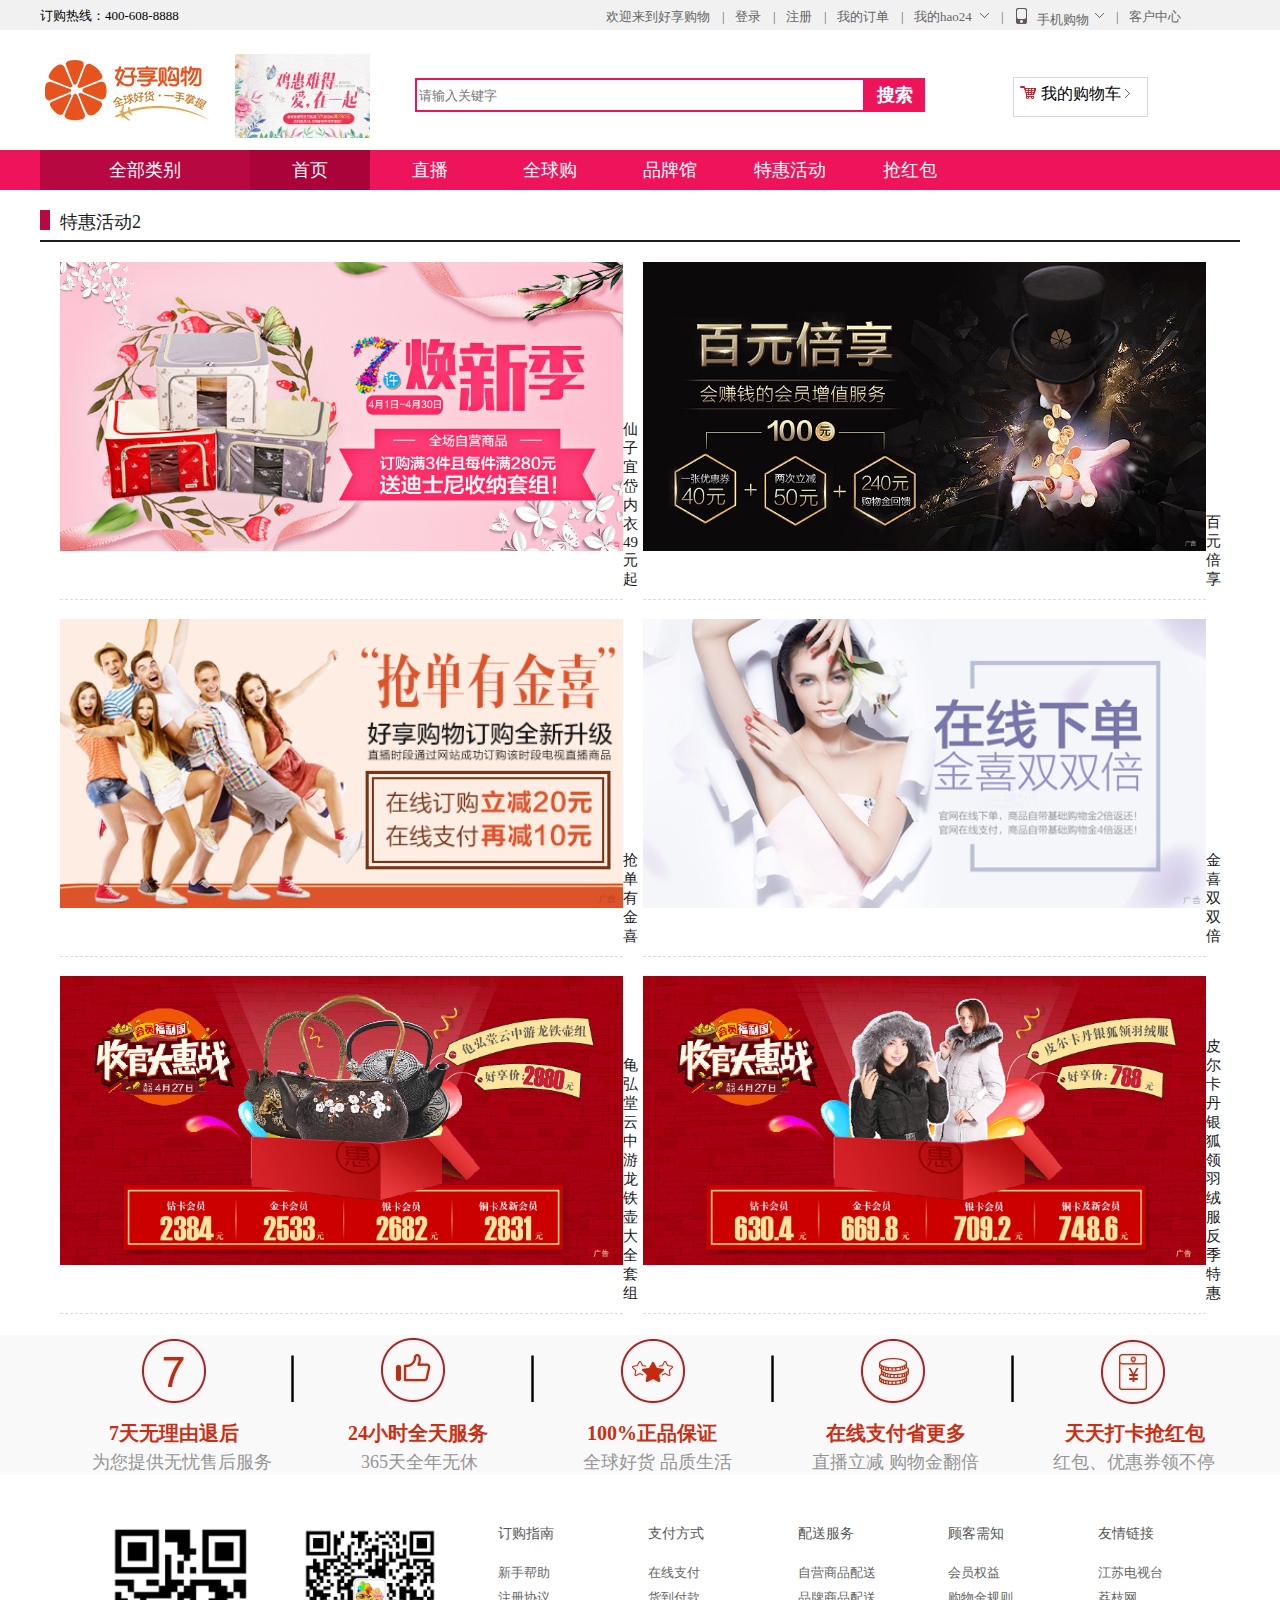
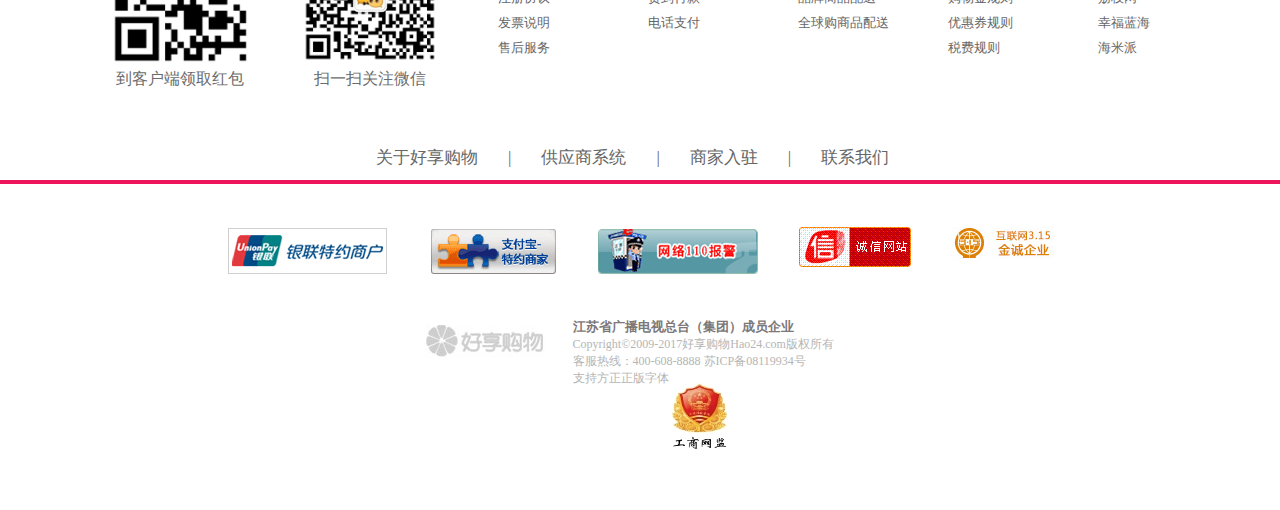
<file: even.html>
<!DOCTYPE html>
<html>
	<head>
		<meta charset="UTF-8">
		<title></title>
	</head>
	<link rel="stylesheet" href="css/even.css" />
	<link rel="stylesheet" href="css/com.css" />
	<body>
		<!--头部-->
		<div class="top">
			<div class="top_1">
				<div class="top_1_1">
					<div class="top_1_left">订购热线：400-608-8888</div>
					<div class="top_1_right">
						<ul>
							<li>欢迎来到好享购物</li>
							<li class="top_shu">|</li>
							<li><a href="login.html">登录</a></li>
							<li class="top_shu">|</li>
							<li><a href="#">注册</a></li>
							<li class="top_shu">|</li>
							<li><a href="#">我的订单</a></li>
							<li class="top_shu">|</li>
							<li>
								<a href="#">我的hao24</a>
								<ul class="hao_nvr">
									<li><a href="#">我的购物金</a></li>
									<li><a href="#">我的优惠券</a></li>
									<li><a href="#">我的积分卡</a></li>
									<li><a href="#">我的暂存卡</a></li>
								</ul>
							</li>
							<li class="top_shu">|</li>
							<li>
								<a href="#">
									<i class="shou"></i> 手机购物
								</a>
								<ul class="erweima">
									<li><img src="img/app_code.jpg" /></li>
									<li>扫一扫，下载客户端</li>
								</ul>
							</li>
							<li class="top_shu">|</li>
							<li><a href="#">客户中心</a></li>
						</ul>
					</div>
				</div>
			</div>
			<div class="top_2">
				<div class="top_2_2">
					<div class="top_2_2_logo1"></div>
					<div class="top_2_2_logo2"></div>
					<div class="box">
						<input type="text" placeholder="请输入关键字" />
						<button>搜索</button>
					</div>
					<div class="gouwu">
						<div class="gouwu_1">
							<i class="gouwu_tu_left"></i>
							<a href="#">我的购物车</a>
							<i class="gouwu_tu_right"></i>
						</div>
						<div class="xianshi_gouwu">
							<b class="xianshi_gouwu_tu"></b>
							<p>您的购物车已经饿扁了，快去逛逛吧</p>
						</div>
					</div>
				</div>
			</div>
			<div class="top_3">
				<div class="top_3_1">
					<ul>
						<li>
							<a href="#">全部类别</a>
							<div class="leibie">
									<ul>
										<div class="banner_left_div">
											<li>
												<i><img src="img/purchase.png"></i>
												<a href="#">全球购</a>
												<b></b>
												<ul class="quan_yin">
													<div>
														<li>
															<div>
																<a href="#">美容护肤</a>
															</div>
															<a href="#">美妆护肤</a>
														</li>
														<li>
															<div>
																<a href="#">家居日用</a>
															</div>
															<a href="#">家居用品</a>
														</li>
														<li>
															<div>
																<a href="#">个户健康</a>
															</div>
															<a href="#">个户健康</a>
														</li>
														<li>
															<div>
																<a href="#">保健品</a>
															</div>
															<a href="#">保健品</a>
														</li>
														<li>
															<div>
																<a href="#">母婴用品</a>
															</div>
															<a href="#">奶粉  |</a>
															<a href="#">尿裤湿巾  |</a>
															<a href="#">健康护理</a>
														</li>
														<li>
															<div>
																<a href="#">钟表首饰</a>
															</div>
															<a href="#">钟表</a>
														</li>
													</div>
												</ul>
											</li>
											<li>
												<i><img src="img/delicacy.png"></i>
												<a href="#">美食酒饮</a>
												<b></b>
												<ul class="mei_yin">
													<div>
														<li>
															<div>
																<a href="#">美食酒饮</a>
															</div>
															<a href="#">美食酒饮</a>
														</li>
														<li>
															<div>
																<a href="#">家居日用</a>
															</div>
															<a href="#">家居用品</a>
														</li>
														<li>
															<div>
																<a href="#">个户健康</a>
															</div>
															<a href="#">个户健康</a>
														</li>
														<li>
															<div>
																<a href="#">保健品</a>
															</div>
															<a href="#">保健品</a>
														</li>
														<li>
															<div>
																<a href="#">母婴用品</a>
															</div>
															<a href="#">奶粉  |</a>
															<a href="#">尿裤湿巾  |</a>
															<a href="#">健康护理</a>
														</li>
														<li>
															<div>
																<a href="#">钟表首饰</a>
															</div>
															<a href="#">钟表</a>
														</li>
													</div>
												</ul>
											</li>
											<li>
												<i><img src="img/beauty.png"></i>
												<a href="#">个户美妆</a>
												<b></b>
												<ul class="gehu_yin">
													<div>
														<li>
															<div>
																<a href="#">美容护肤</a>
															</div>
															<a href="#">美妆护肤</a>
														</li>
														<li>
															<div>
																<a href="#">家居日用</a>
															</div>
															<a href="#">家居用品</a>
														</li>
														<li>
															<div>
																<a href="#">个户健康</a>
															</div>
															<a href="#">个户健康</a>
														</li>
														<li>
															<div>
																<a href="#">保健品</a>
															</div>
															<a href="#">保健品</a>
														</li>
														<li>
															<div>
																<a href="#">母婴用品</a>
															</div>
															<a href="#">奶粉  |</a>
															<a href="#">尿裤湿巾  |</a>
															<a href="#">健康护理</a>
														</li>
														<li>
															<div>
																<a href="#">钟表首饰</a>
															</div>
															<a href="#">钟表</a>
														</li>
													</div>
												</ul>
											</li>
											<li>
												<i><img src="img/kitchen.png"></i>
												<a href="#">家居生活</a>
												<b></b>
												<ul class="jiaju_yin">
													<div>
														<li>
															<div>
																<a href="#">家居生活</a>
															</div>
															<a href="#">家居生活</a>
														</li>
														<li>
															<div>
																<a href="#">家居日用</a>
															</div>
															<a href="#">家居用品</a>
														</li>
														<li>
															<div>
																<a href="#">个户健康</a>
															</div>
															<a href="#">个户健康</a>
														</li>
														<li>
															<div>
																<a href="#">保健品</a>
															</div>
															<a href="#">保健品</a>
														</li>
														<li>
															<div>
																<a href="#">母婴用品</a>
															</div>
															<a href="#">奶粉  |</a>
															<a href="#">尿裤湿巾  |</a>
															<a href="#">健康护理</a>
														</li>
														<li>
															<div>
																<a href="#">钟表首饰</a>
															</div>
															<a href="#">钟表</a>
														</li>
													</div>
												</ul>
											</li>
											<li>
												<i><img src="img/textiles.png"></i>
												<a href="#">服饰家纺</a>
												<b></b>
												<ul class="fushi_yin">
													<div>
														<li>
															<div>
																<a href="#">服饰家纺</a>
															</div>
															<a href="#">服饰家纺</a>
														</li>
														<li>
															<div>
																<a href="#">家居日用</a>
															</div>
															<a href="#">家居用品</a>
														</li>
														<li>
															<div>
																<a href="#">个户健康</a>
															</div>
															<a href="#">个户健康</a>
														</li>
														<li>
															<div>
																<a href="#">保健品</a>
															</div>
															<a href="#">保健品</a>
														</li>
														<li>
															<div>
																<a href="#">母婴用品</a>
															</div>
															<a href="#">奶粉  |</a>
															<a href="#">尿裤湿巾  |</a>
															<a href="#">健康护理</a>
														</li>
														<li>
															<div>
																<a href="#">钟表首饰</a>
															</div>
															<a href="#">钟表</a>
														</li>
													</div>
												</ul>
											</li>
											<li>
												<i><img src="img/digital.png"></i>
												<a href="#">数码家电</a>
												<b></b>
												<ul class="shuma_yin">
													<div>
														<li>
															<div>
																<a href="#">数码家电</a>
															</div>
															<a href="#">数码家电</a>
														</li>
														<li>
															<div>
																<a href="#">家居日用</a>
															</div>
															<a href="#">家居用品</a>
														</li>
														<li>
															<div>
																<a href="#">个户健康</a>
															</div>
															<a href="#">个户健康</a>
														</li>
														<li>
															<div>
																<a href="#">保健品</a>
															</div>
															<a href="#">保健品</a>
														</li>
														<li>
															<div>
																<a href="#">母婴用品</a>
															</div>
															<a href="#">奶粉  |</a>
															<a href="#">尿裤湿巾  |</a>
															<a href="#">健康护理</a>
														</li>
														<li>
															<div>
																<a href="#">钟表首饰</a>
															</div>
															<a href="#">钟表</a>
														</li>
													</div>
												</ul>
											</li>
											<li>
												<i><img src="img/jewelry.png"></i>
												<a href="#">黄金珠宝</a>
												<b></b>
												<ul class="huangjin_yin">
													<div>
														<li>
															<div>
																<a href="#">黄金珠宝</a>
															</div>
															<a href="#">黄金珠宝</a>
														</li>
														<li>
															<div>
																<a href="#">家居日用</a>
															</div>
															<a href="#">家居用品</a>
														</li>
														<li>
															<div>
																<a href="#">个户健康</a>
															</div>
															<a href="#">个户健康</a>
														</li>
														<li>
															<div>
																<a href="#">保健品</a>
															</div>
															<a href="#">保健品</a>
														</li>
														<li>
															<div>
																<a href="#">母婴用品</a>
															</div>
															<a href="#">奶粉  |</a>
															<a href="#">尿裤湿巾  |</a>
															<a href="#">健康护理</a>
														</li>
														<li>
															<div>
																<a href="#">钟表首饰</a>
															</div>
															<a href="#">钟表</a>
														</li>
													</div>
												</ul>
											</li>
										</div>
									</ul>
								</div>
						</li>
						<li><a href="index.html">首页</a></li>
						<li><a href="zhibo.html">直播</a></li>
						<li><a href="global_buy.html">全球购</a></li>
						<li><a href="brand.html">品牌馆</a></li>
						<li><a href="even.html">特惠活动</a></li>
						<li><a href="qianghongbao.html">抢红包</a></li>
					</ul>
				</div>
			</div>
		</div>	
		<!--中间-->
		<div class="connet">
			<div class="connet_top">
				<div></div>
				<p>特惠活动2</p>
			</div>
			<div class="connet_1">
				<div>
					<ul>
						<li>
							<a href="#"><img src="img/149095095403361009.jpg" /></a>
							<a href="#">仙子宜岱内衣49元起</a>
						</li>
						<li>
							<a href="#"><img src="img/149009388424081020.jpg" /></a>
							<a href="#">百元倍享</a>
						</li>
					</ul>
				</div>
				<div>
					<ul>
						<li>
							<a href="#"><img src="img/147677379260551305.jpg" /></a>
							<a href="#">抢单有金喜</a>
						</li>
						<li>
							<a href="#"><img src="img/147677383021156893.jpg" /></a>
							<a href="#">金喜双双倍</a>
						</li>
					</ul>
				</div>
				<div>
					<ul>
						<li>
							<a href="#"><img src="img/14932025792333528.jpg" /></a>
							<a href="#">龟弘堂云中游龙铁壶大全套组</a>
						</li>
						<li>
							<a href="#"><img src="img/149320312559115172.jpg" /></a>
							<a href="#">皮尔卡丹银狐领羽绒服反季特惠</a>
						</li>
					</ul>
				</div>
			</div>
		</div>
		
		<!--底部-->
		<div class="floor_top">
			<ul class="floor_top_1">
				<li></li>
				<li class="shu">|</li>
				<li></li>
				<li class="shu">|</li>
				<li></li>
				<li class="shu">|</li>
				<li></li>
				<li class="shu">|</li>
				<li></li>
			</ul>
			<ul class="floor_top_2">
				<li>7天无理由退后</li>
				<li>24小时全天服务</li>
				<li>100%正品保证</li>
				<li>在线支付省更多</li>
				<li>天天打卡抢红包</li>
			</ul>
			<ul class="floor_top_3">
				<li>为您提供无忧售后服务</li>
				<li>365天全年无休</li>
				<li>全球好货 品质生活</li>
				<li>直播立减 购物金翻倍</li>
				<li>红包、优惠券领不停</li>
			</ul>
		</div>
		<div class="floor">
			<div class="floor_1">
				<ul class="ma">
					<li><img src="img/app_code.jpg" />
						<div>到客户端领取红包</div>
					</li>
					<li><img src="img/wechart_code.jpg" />
						<div>扫一扫关注微信</div>
					</li>
				</ul>

				<div class="ziti">
					<ul class="zi">
						<li>订购指南</li>
						<li>支付方式</li>
						<li>配送服务</li>
						<li>顾客需知</li>
						<li>友情链接</li>
					</ul>
					<div>
						<ul class="zi_1">
							<li><a href="#">新手帮助</a></li>
							<li><a href="#">注册协议</a></li>
							<li><a href="#">发票说明</a></li>
							<li><a href="#">售后服务</a></li>
						</ul>
						<ul class="zi_1">
							<li><a href="#">在线支付</a></li>
							<li><a href="#">货到付款</a></li>
							<li><a href="#">电话支付</a></li>
						</ul>
						<ul class="zi_1">
							<li><a href="#">自营商品配送</a></li>
							<li><a href="#">品牌商品配送</a></li>
							<li><a href="#">全球购商品配送</a></li>
						</ul>
						<ul class="zi_1">
							<li><a href="#">会员权益</a></li>
							<li><a href="#">购物金规则</a></li>
							<li><a href="#">优惠券规则</a></li>
							<li><a href="#">税费规则</a></li>
						</ul>
						<ul class="zi_1">
							<li><a href="#">江苏电视台</a></li>
							<li><a href="#">荔枝网</a></li>
							<li><a href="#">幸福蓝海</a></li>
							<li><a href="#">海米派</a></li>
						</ul>
					</div>

				</div>

			</div>
			<div class="floor_2">
				<ul>
					<li><a href="#">关于好享购物</a></li>
					<li>|</li>
					<li><a href="#">供应商系统</a></li>
					<li>|</li>
					<li><a href="#">商家入驻</a></li>
					<li>|</li>
					<li><a href="#">联系我们</a></li>
				</ul>
				<hr />
			</div>
			<div class="floor_3">
				<div class="ccc">
					<div class="dd">
						<a href="#"><img src="img/link_yinlian.gif" /></a>
					</div>
					<div class="dd">
						<a href="#"><img src="img/zhifubao.gif" /></a>
					</div>
					<div class="dd">
						<a href="#"><img src="img/jingwei.gif" /></a>
					</div>
					<div class="dd">
						<a href="#"><img src="img/szfw_cert.gif" /></a>
					</div>
					<div class="dd">
						<a href="#"><img src="img/golden.jpg" /></a>
					</div>
				</div>
			<div class="floor_last">
				<div class="last_left"></div>
				<div class="last_right">
					<b>江苏省广播电视总台（集团）成员企业</b>
					<p>Copyright©2009-2017好享购物Hao24.com版权所有 </p>
					<p> 客服热线：400-608-8888 <a href="#"> 苏ICP备08119934号</a></p>
					<p>支持方正正版字体</p>
				</div>
				<div class="xtt"></div>
			</div>
			</div>
		</div>
	</body>
</html>
</file>
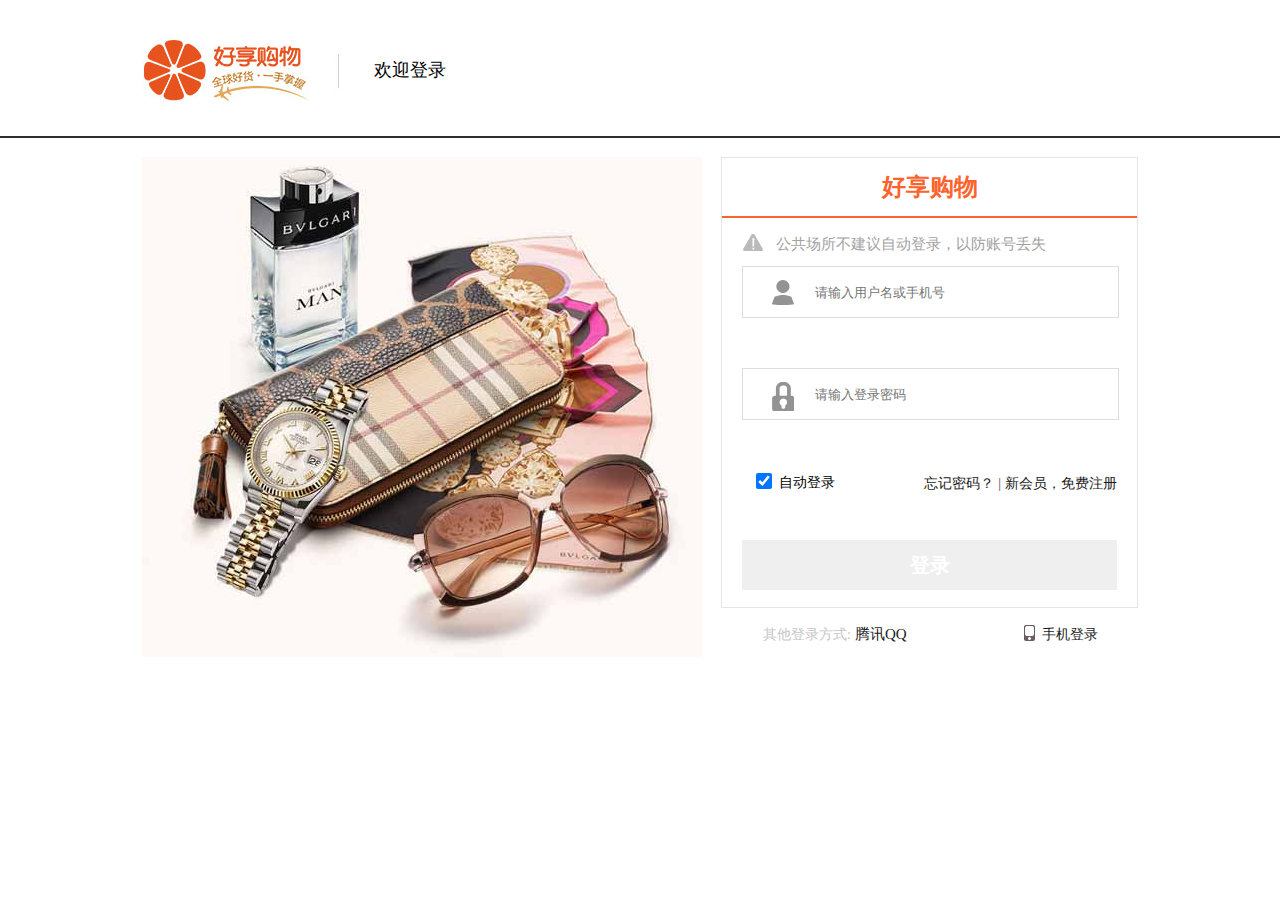
<file: login.html>
<!DOCTYPE html>
<html>

	<head>
		<meta charset="UTF-8">
		<title></title>
	</head>
	<script type="text/javascript" src="js/jquery-2.1.0.js"></script>
	<link rel="stylesheet" href="css/login.css" />
	<body>
		<div class="top">
			<div class="top_1">
				<img src="img/login_logo.jpg" />
				<p>欢迎登录</p>
			</div>
		</div>
		<div class="banner_box">
			<div class="banner">
				<div class="banner_left"></div>
				<div class="banner_right">
					<div class="banner_right_top">
						<div class="top_wen">
							<h2>好享购物</h2>
						</div>
						<div class="top_kuang">
							<div class="tishi">
								<b></b>
								<span>公共场所不建议自动登录，以防账号丢失</span>
							</div>
							<div class="user">
								<input type="text" maxlength="32px" placeholder="请输入用户名或手机号" value="" />
								<b></b>
								<i></i>
							</div>
							<div class="X_user">
								<div class="X_user_1">
									<span>用户名与密码不匹配，请重新输入</span>
									<i></i>
								</div>
								<div class="X_user_2">
									<span>请输入用户名或手机号</span>
									<i></i>
								</div>
							</div>
							<div class="pwd">
								<input type="password" maxlength="32px" placeholder="请输入登录密码" value="" />
								<b></b>
								<i></i>
							</div>
							<div class="X_pwd">
								<div class="X_pwd_1">
									<span>用户名与密码不匹配，请重新输入</span>
									<i></i>
								</div>
								<div class="X_pwd_2">
									<span>请输入登录密码</span>
									<i></i>
								</div>
							</div>
							<div class="tishi_2">
								<span class="tishi_2_left">
									<input type="checkbox" checked="checked"/>
									<label>自动登录</label>
								</span>
								<span class="tishi_2_right">
										<a href="#">忘记密码？</a>
										<label>|</label>
										<a href="#">新会员，免费注册</a>
									</span>
							</div>
							<div class="but">
								<button>登录</button>
							</div>
						</div>
					</div>
					<div class="banner_right_bottom">
						<span class="tencent">
							<label>其他登录方式:</label>
							<a href="#">腾讯QQ</a>
						</span>
						<span class="shoujilu">
							<b></b>
							<a href="#">手机登录</a>
						</span>
					</div>
				</div>
			</div>
		</div>
	</body>
	<script type="text/javascript" src="js/login.js" ></script>
</html>
</file>
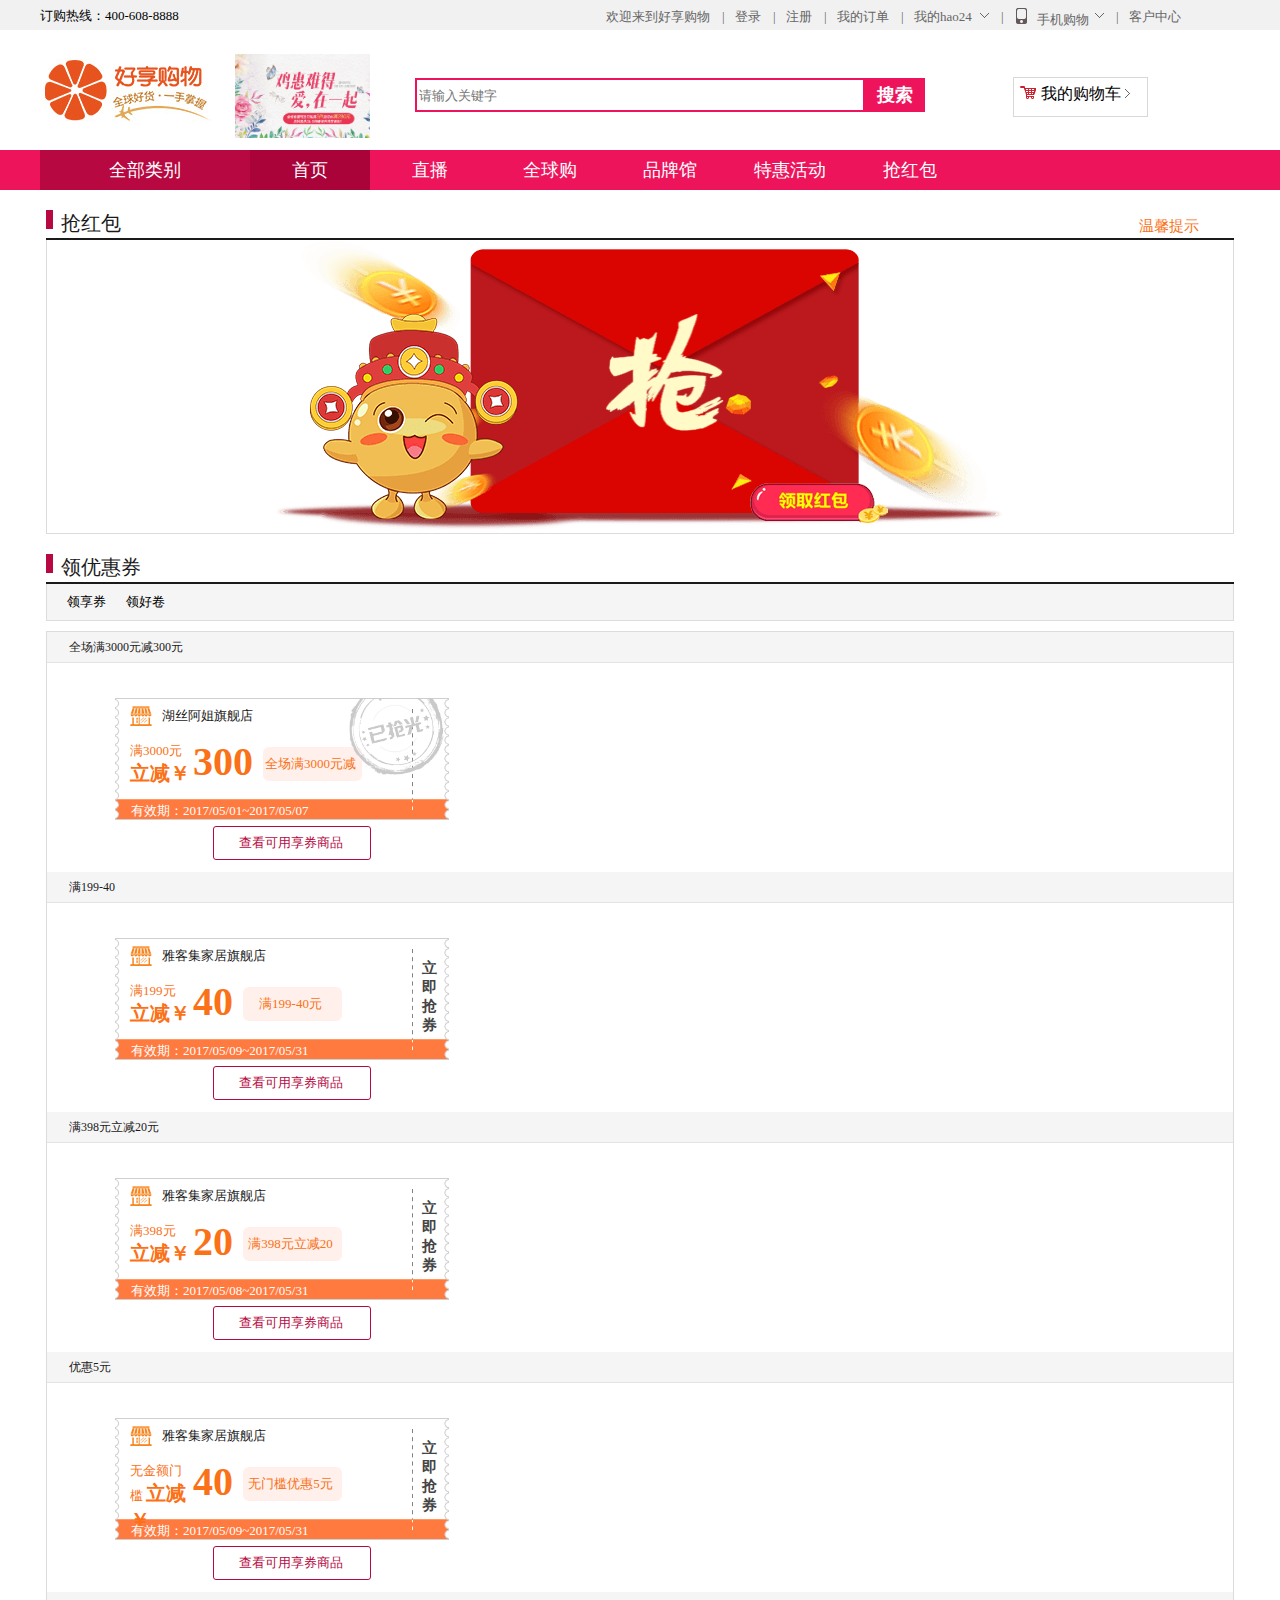
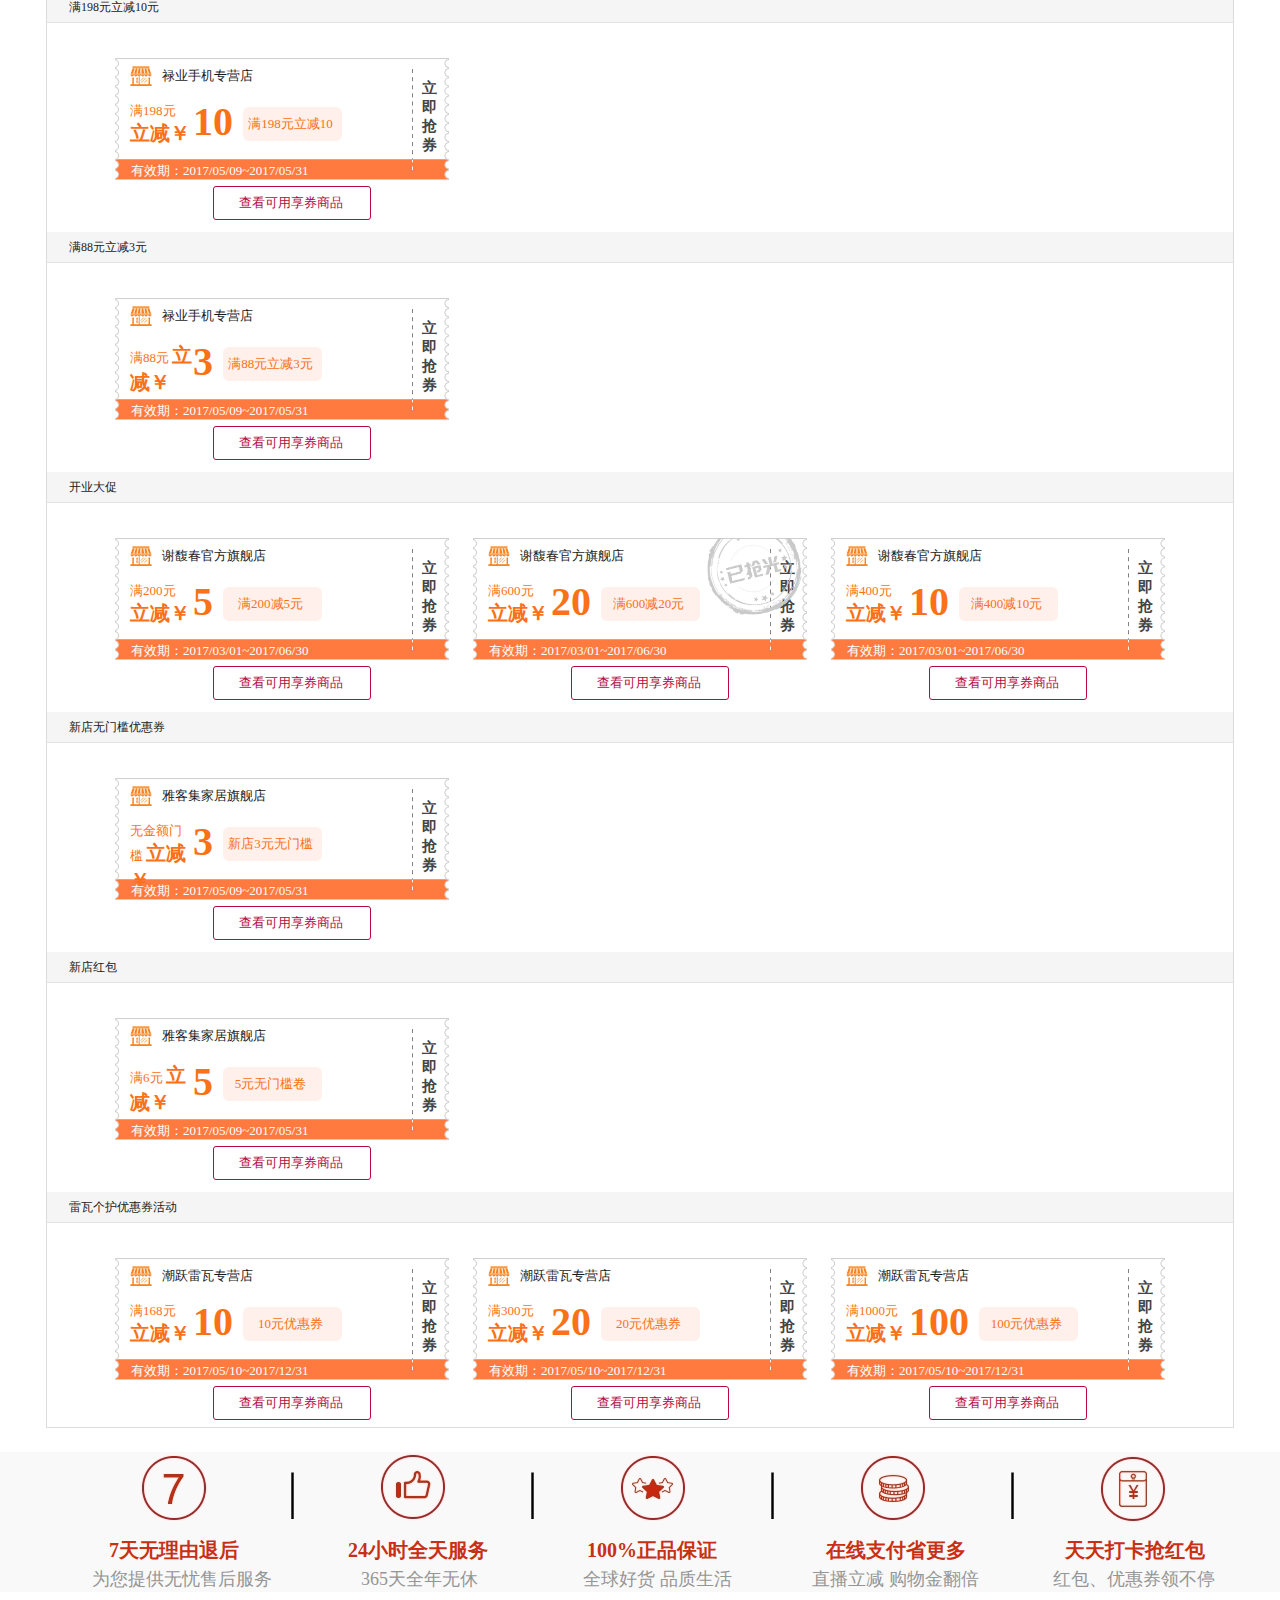
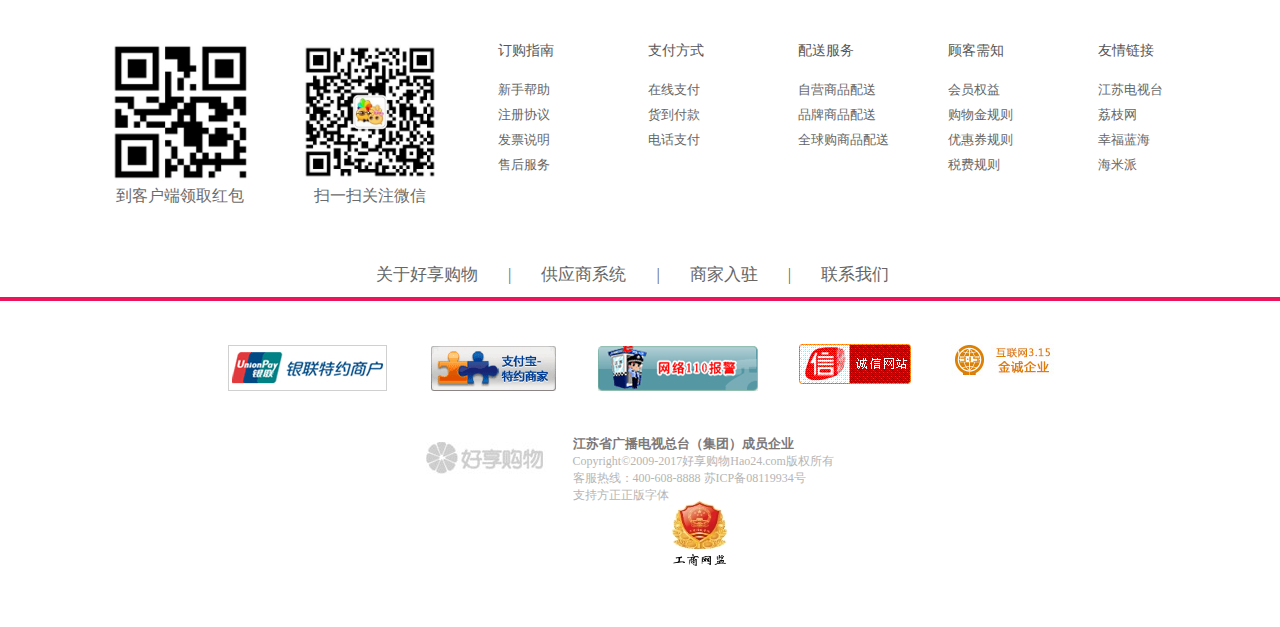
<file: qianghongbao.html>
<!DOCTYPE html>
<html>
	<head>
		<meta charset="UTF-8">
		<title></title>
		<link rel="stylesheet" href="css/com.css" />
		<link rel="stylesheet" href="css/qianghonhbao.css" />
	</head>
	<body>
		<!--头部-->
		<div class="top">
			<div class="top_1">
				<div class="top_1_1">
					<div class="top_1_left">订购热线：400-608-8888</div>
					<div class="top_1_right">
						<ul>
							<li>欢迎来到好享购物</li>
							<li class="top_shu">|</li>
							<li><a href="login.html">登录</a></li>
							<li class="top_shu">|</li>
							<li><a href="#">注册</a></li>
							<li class="top_shu">|</li>
							<li><a href="#">我的订单</a></li>
							<li class="top_shu">|</li>
							<li>
								<a href="#">我的hao24</a>
								<ul class="hao_nvr">
									<li><a href="#">我的购物金</a></li>
									<li><a href="#">我的优惠券</a></li>
									<li><a href="#">我的积分卡</a></li>
									<li><a href="#">我的暂存卡</a></li>
								</ul>
							</li>
							<li class="top_shu">|</li>
							<li>
								<a href="#">
									<i class="shou"></i> 手机购物
								</a>
								<ul class="erweima">
									<li><img src="img/app_code.jpg" /></li>
									<li>扫一扫，下载客户端</li>
								</ul>
							</li>
							<li class="top_shu">|</li>
							<li><a href="#">客户中心</a></li>
						</ul>
					</div>
				</div>
			</div>
			<div class="top_2">
				<div class="top_2_2">
					<div class="top_2_2_logo1"></div>
					<div class="top_2_2_logo2"></div>
					<div class="box">
						<input type="text" placeholder="请输入关键字" />
						<button>搜索</button>
					</div>
					<div class="gouwu">
						<div class="gouwu_1">
							<i class="gouwu_tu_left"></i>
							<a href="#">我的购物车</a>
							<i class="gouwu_tu_right"></i>
						</div>
						<div class="xianshi_gouwu">
							<b class="xianshi_gouwu_tu"></b>
							<p>您的购物车已经饿扁了，快去逛逛吧</p>
						</div>
					</div>
				</div>
			</div>
			<div class="top_3">
				<div class="top_3_1">
					<ul>
						<li>
							<a href="#">全部类别</a>
							<div class="leibie">
								<ul>
									<div class="banner_left_div">
										<li>
											<i><img src="img/purchase.png"></i>
											<a href="#">全球购</a>
											<b></b>
											<ul class="quan_yin">
												<div>
													<li>
														<div>
															<a href="#">美容护肤</a>
														</div>
														<a href="#">美妆护肤</a>
													</li>
													<li>
														<div>
															<a href="#">家居日用</a>
														</div>
														<a href="#">家居用品</a>
													</li>
													<li>
														<div>
															<a href="#">个户健康</a>
														</div>
														<a href="#">个户健康</a>
													</li>
													<li>
														<div>
															<a href="#">保健品</a>
														</div>
														<a href="#">保健品</a>
													</li>
													<li>
														<div>
															<a href="#">母婴用品</a>
														</div>
														<a href="#">奶粉  |</a>
														<a href="#">尿裤湿巾  |</a>
														<a href="#">健康护理</a>
													</li>
													<li>
														<div>
															<a href="#">钟表首饰</a>
														</div>
														<a href="#">钟表</a>
													</li>
												</div>
											</ul>
										</li>
										<li>
											<i><img src="img/delicacy.png"></i>
											<a href="#">美食酒饮</a>
											<b></b>
											<ul class="mei_yin">
												<div>
													<li>
														<div>
															<a href="#">美食酒饮</a>
														</div>
														<a href="#">美食酒饮</a>
													</li>
													<li>
														<div>
															<a href="#">家居日用</a>
														</div>
														<a href="#">家居用品</a>
													</li>
													<li>
														<div>
															<a href="#">个户健康</a>
														</div>
														<a href="#">个户健康</a>
													</li>
													<li>
														<div>
															<a href="#">保健品</a>
														</div>
														<a href="#">保健品</a>
													</li>
													<li>
														<div>
															<a href="#">母婴用品</a>
														</div>
														<a href="#">奶粉  |</a>
														<a href="#">尿裤湿巾  |</a>
														<a href="#">健康护理</a>
													</li>
													<li>
														<div>
															<a href="#">钟表首饰</a>
														</div>
														<a href="#">钟表</a>
													</li>
												</div>
											</ul>
										</li>
										<li>
											<i><img src="img/beauty.png"></i>
											<a href="#">个户美妆</a>
											<b></b>
											<ul class="gehu_yin">
												<div>
													<li>
														<div>
															<a href="#">美容护肤</a>
														</div>
														<a href="#">美妆护肤</a>
													</li>
													<li>
														<div>
															<a href="#">家居日用</a>
														</div>
														<a href="#">家居用品</a>
													</li>
													<li>
														<div>
															<a href="#">个户健康</a>
														</div>
														<a href="#">个户健康</a>
													</li>
													<li>
														<div>
															<a href="#">保健品</a>
														</div>
														<a href="#">保健品</a>
													</li>
													<li>
														<div>
															<a href="#">母婴用品</a>
														</div>
														<a href="#">奶粉  |</a>
														<a href="#">尿裤湿巾  |</a>
														<a href="#">健康护理</a>
													</li>
													<li>
														<div>
															<a href="#">钟表首饰</a>
														</div>
														<a href="#">钟表</a>
													</li>
												</div>
											</ul>
										</li>
										<li>
											<i><img src="img/kitchen.png"></i>
											<a href="#">家居生活</a>
											<b></b>
											<ul class="jiaju_yin">
												<div>
													<li>
														<div>
															<a href="#">家居生活</a>
														</div>
														<a href="#">家居生活</a>
													</li>
													<li>
														<div>
															<a href="#">家居日用</a>
														</div>
														<a href="#">家居用品</a>
													</li>
													<li>
														<div>
															<a href="#">个户健康</a>
														</div>
														<a href="#">个户健康</a>
													</li>
													<li>
														<div>
															<a href="#">保健品</a>
														</div>
														<a href="#">保健品</a>
													</li>
													<li>
														<div>
															<a href="#">母婴用品</a>
														</div>
														<a href="#">奶粉  |</a>
														<a href="#">尿裤湿巾  |</a>
														<a href="#">健康护理</a>
													</li>
													<li>
														<div>
															<a href="#">钟表首饰</a>
														</div>
														<a href="#">钟表</a>
													</li>
												</div>
											</ul>
										</li>
										<li>
											<i><img src="img/textiles.png"></i>
											<a href="#">服饰家纺</a>
											<b></b>
											<ul class="fushi_yin">
												<div>
													<li>
														<div>
															<a href="#">服饰家纺</a>
														</div>
														<a href="#">服饰家纺</a>
													</li>
													<li>
														<div>
															<a href="#">家居日用</a>
														</div>
														<a href="#">家居用品</a>
													</li>
													<li>
														<div>
															<a href="#">个户健康</a>
														</div>
														<a href="#">个户健康</a>
													</li>
													<li>
														<div>
															<a href="#">保健品</a>
														</div>
														<a href="#">保健品</a>
													</li>
													<li>
														<div>
															<a href="#">母婴用品</a>
														</div>
														<a href="#">奶粉  |</a>
														<a href="#">尿裤湿巾  |</a>
														<a href="#">健康护理</a>
													</li>
													<li>
														<div>
															<a href="#">钟表首饰</a>
														</div>
														<a href="#">钟表</a>
													</li>
												</div>
											</ul>
										</li>
										<li>
											<i><img src="img/digital.png"></i>
											<a href="#">数码家电</a>
											<b></b>
											<ul class="shuma_yin">
												<div>
													<li>
														<div>
															<a href="#">数码家电</a>
														</div>
														<a href="#">数码家电</a>
													</li>
													<li>
														<div>
															<a href="#">家居日用</a>
														</div>
														<a href="#">家居用品</a>
													</li>
													<li>
														<div>
															<a href="#">个户健康</a>
														</div>
														<a href="#">个户健康</a>
													</li>
													<li>
														<div>
															<a href="#">保健品</a>
														</div>
														<a href="#">保健品</a>
													</li>
													<li>
														<div>
															<a href="#">母婴用品</a>
														</div>
														<a href="#">奶粉  |</a>
														<a href="#">尿裤湿巾  |</a>
														<a href="#">健康护理</a>
													</li>
													<li>
														<div>
															<a href="#">钟表首饰</a>
														</div>
														<a href="#">钟表</a>
													</li>
												</div>
											</ul>
										</li>
										<li>
											<i><img src="img/jewelry.png"></i>
											<a href="#">黄金珠宝</a>
											<b></b>
											<ul class="huangjin_yin">
												<div>
													<li>
														<div>
															<a href="#">黄金珠宝</a>
														</div>
														<a href="#">黄金珠宝</a>
													</li>
													<li>
														<div>
															<a href="#">家居日用</a>
														</div>
														<a href="#">家居用品</a>
													</li>
													<li>
														<div>
															<a href="#">个户健康</a>
														</div>
														<a href="#">个户健康</a>
													</li>
													<li>
														<div>
															<a href="#">保健品</a>
														</div>
														<a href="#">保健品</a>
													</li>
													<li>
														<div>
															<a href="#">母婴用品</a>
														</div>
														<a href="#">奶粉  |</a>
														<a href="#">尿裤湿巾  |</a>
														<a href="#">健康护理</a>
													</li>
													<li>
														<div>
															<a href="#">钟表首饰</a>
														</div>
														<a href="#">钟表</a>
													</li>
												</div>
											</ul>
										</li>
									</div>
								</ul>
							</div>
						</li>
						<li><a href="index.html">首页</a></li>
						<li><a href="zhibo.html">直播</a></li>
						<li><a href="global_buy.html">全球购</a></li>
						<li><a href="brand.html">品牌馆</a></li>
						<li><a href="even.html">特惠活动</a></li>
						<li><a href="qianghongbao.html">抢红包</a></li>
					</ul>
				</div>
			</div>
		</div>
		
							
	
		<!--中间-->
		<div class="connet">
			<div class="connet_tit">
				<span></span>
				抢红包
				<p class="tips">温馨提示</p>
					<div class="tips_wenzi">
						<p>1.同一用户每天仅限领取一次红包（红包即0-88元不等购物金，同一账号、手机号、移动设备、银行卡、支付账号均视为同一用户），领取到的购物金有效期为7天。</p>
						<p>2.同一用户一天内使用多种方式恶意多次（超出一次）领取购物金，一经发现，领取的购物金置为无效，并对账号、手机号、移动设备、银行卡、支付账号进行封号处理。</p>
						<p>3.购物金仅限购买好享购物自营商品和部分支持使用购物金的品牌商品。</p>
						<p>4.购物金是好享购物额外回馈给会员的惠利及增值服务，仅限于商品金额的支付，无法支付运费。</p>
					</div>
			</div>
			<div class="connet_evlope">
				<div class="connet_evlope_bg">
					<div class="evlope_box">
						<div class="evlope_img">
							<img src="img/qiang.png" />
						</div>
					</div>
				</div>
			</div>
			<div class="connet_1_tit">
				<span></span>
				领优惠券
			</div>
			<div class="connet_2_nav">
				<ul>
					<li>领享券</li>
					<li>领好卷</li>
				</ul>
			</div>
			<div class="connet_3">
				<div class="connet_3_1">
					<div class="connet_3_nav">全场满3000元减300元</div>
					<div class="carousel_inner">
						<ul>
							<li>
								<div class="li_left">
								<div class="ticket_list ">
									<div class="tic_list_tit"><span></span>湖丝阿姐旗舰店</div>
								<div class="tic_list_reduce">
									<span>满3000元
										<b>立减￥</b>
									</span>
									<p>300</p>
									<div class="info">
										<span>全场满3000元减300</span>
									</div>
								</div>
								<p class="yxq">有效期：2017/05/01~2017/05/07</p>
								<div class="shop_empty"></div>
								</div>
								<div class="li_a"><a href="#">查看可用享券商品</a></div>
								</div>
							</li>
						</ul>
					</div>
				</div>
				<div class="connet_3_1">
					<div class="connet_3_nav">满199-40</div>
					<div class="carousel_inner">
						<ul>
							<li>
								<div class="li_left">
								<div class="ticket_list ">
									<div class="tic_list_tit"><span></span>雅客集家居旗舰店</div>
									<div class="ljqj">立即抢券</div>
								<div class="tic_list_reduce">
									<span>满199元
										<b>立减￥</b>
									</span>
									<p>40</p>
									<div class="info">
										<span>满199-40元</span>
									</div>
								</div>
								<p class="yxq">有效期：2017/05/09~2017/05/31</p>
								</div>
								<div class="li_a"><a href="#">查看可用享券商品</a></div>
								</div>
							</li>
						</ul>
					</div>
				</div>
				<div class="connet_3_1">
					<div class="connet_3_nav">满398元立减20元</div>
					<div class="carousel_inner">
						<ul>
							<li>
								<div class="li_left">
								<div class="ticket_list ">
									<div class="tic_list_tit"><span></span>雅客集家居旗舰店</div>
									<div class="ljqj">立即抢券</div>
								<div class="tic_list_reduce">
									<span>满398元
										<b>立减￥</b>
									</span>
									<p>20</p>
									<div class="info">
										<span>满398元立减20元</span>
									</div>
								</div>
								<p class="yxq">有效期：2017/05/08~2017/05/31</p>
								</div>
								<div class="li_a"><a href="#">查看可用享券商品</a></div>
								</div>
							</li>
						</ul>
					</div>
				</div>
				<div class="connet_3_1">
					<div class="connet_3_nav">优惠5元</div>
					<div class="carousel_inner">
						<ul>
							<li>
								<div class="li_left">
								<div class="ticket_list ">
									<div class="tic_list_tit"><span></span>雅客集家居旗舰店</div>
									<div class="ljqj">立即抢券</div>
								<div class="tic_list_reduce">
									<span>无金额门槛     
										<b>立减￥</b>
									</span>
									<p>40</p>
									<div class="info">
										<span>无门槛优惠5元</span>
									</div>
								</div>
								<p class="yxq">有效期：2017/05/09~2017/05/31</p>
								</div>
								<div class="li_a"><a href="#">查看可用享券商品</a></div>
								</div>
							</li>
						</ul>
					</div>
				</div>
				<div class="connet_3_1">
					<div class="connet_3_nav">满198元立减10元</div>
					<div class="carousel_inner">
						<ul>
							<li>
								<div class="li_left">
								<div class="ticket_list ">
									<div class="tic_list_tit"><span></span>禄业手机专营店</div>
									<div class="ljqj">立即抢券</div>
								<div class="tic_list_reduce">
									<span>满198元
										<b>立减￥</b>
									</span>
									<p>10</p>
									<div class="info">
										<span>满198元立减10元</span>
									</div>
								</div>
								<p class="yxq">有效期：2017/05/09~2017/05/31</p>
								</div>
								<div class="li_a"><a href="#">查看可用享券商品</a></div>
								</div>
							</li>
						</ul>
					</div>
				</div>
				<div class="connet_3_1">
					<div class="connet_3_nav">满88元立减3元</div>
					<div class="carousel_inner">
						<ul>
							<li>
								<div class="li_left">
								<div class="ticket_list ">
									<div class="tic_list_tit"><span></span>禄业手机专营店</div>
									<div class="ljqj">立即抢券</div>
								<div class="tic_list_reduce">
									<span>满88元
										<b>立减￥</b>
									</span>
									<p>3</p>
									<div class="info">
										<span>满88元立减3元</span>
									</div>
								</div>
								<p class="yxq">有效期：2017/05/09~2017/05/31</p>
								</div>
								<div class="li_a"><a href="#">查看可用享券商品</a></div>
								</div>
							</li>
						</ul>
					</div>
				</div>
				<div class="connet_3_1">
					<div class="connet_3_nav">开业大促</div>
					<div class="carousel_inner">
						<ul>
							<li>
								<div class="li_left">
								<div class="ticket_list ">
									<div class="tic_list_tit"><span></span>谢馥春官方旗舰店</div>
									<div class="ljqj">立即抢券</div>
								<div class="tic_list_reduce">
									<span>满200元
										<b>立减￥</b>
									</span>
									<p>5</p>
									<div class="info">
										<span>满200减5元</span>
									</div>
								</div>
								<p class="yxq">有效期：2017/03/01~2017/06/30</p>
								</div>
								<div class="li_a"><a href="#">查看可用享券商品</a></div>
								</div>
							</li>
							<li>
								<div class="li_left">
								<div class="ticket_list ">
									<div class="tic_list_tit"><span></span>谢馥春官方旗舰店</div>
									<div class="ljqj">立即抢券</div>
								<div class="tic_list_reduce">
									<span>满600元
										<b>立减￥</b>
									</span>
									<p>20</p>
									<div class="info">
										<span>满600减20元</span>
									</div>
								</div>
								<p class="yxq">有效期：2017/03/01~2017/06/30</p>
								<div class="shop_empty"></div>
								</div>
								<div class="li_a"><a href="#">查看可用享券商品</a></div>
								</div>
							</li>
							<li>
								<div class="li_left">
								<div class="ticket_list ">
									<div class="tic_list_tit"><span></span>谢馥春官方旗舰店</div>
									<div class="ljqj">立即抢券</div>
								<div class="tic_list_reduce">
									<span>满400元
										<b>立减￥</b>
									</span>
									<p>10</p>
									<div class="info">
										<span>满400减10元</span>
									</div>
								</div>
								<p class="yxq">有效期：2017/03/01~2017/06/30</p>
								</div>
								<div class="li_a"><a href="#">查看可用享券商品</a></div>
								</div>
							</li>
						</ul>
					</div>
				</div>
				<div class="connet_3_1">
					<div class="connet_3_nav">新店无门槛优惠券</div>
					<div class="carousel_inner">
						<ul>
							<li>
								<div class="li_left">
								<div class="ticket_list ">
									<div class="tic_list_tit"><span></span>雅客集家居旗舰店</div>
									<div class="ljqj">立即抢券</div>
								<div class="tic_list_reduce">
									<span>无金额门槛           
										<b>立减￥</b>
									</span>
									<p>3</p>
									<div class="info">
										<span>新店3元无门槛券</span>
									</div>
								</div>
								<p class="yxq">有效期：2017/05/09~2017/05/31</p>
								</div>
								<div class="li_a"><a href="#">查看可用享券商品</a></div>
								</div>
							</li>
						</ul>
					</div>
				</div>
				<div class="connet_3_1">
					<div class="connet_3_nav">新店红包</div>
					<div class="carousel_inner">
						<ul>
							<li>
								<div class="li_left">
								<div class="ticket_list ">
									<div class="tic_list_tit"><span></span>雅客集家居旗舰店</div>
									<div class="ljqj">立即抢券</div>
								<div class="tic_list_reduce">
									<span>满6元
										<b>立减￥</b>
									</span>
									<p>5</p>
									<div class="info">
										<span>5元无门槛卷</span>
									</div>
								</div>
								<p class="yxq">有效期：2017/05/09~2017/05/31</p>
								</div>
								<div class="li_a"><a href="#">查看可用享券商品</a></div>
								</div>
							</li>
						</ul>
					</div>
				</div>
				<div class="connet_3_1">
					<div class="connet_3_nav">雷瓦个护优惠券活动</div>
					<div class="carousel_inner">
						<ul>
							<li>
								<div class="li_left">
								<div class="ticket_list ">
									<div class="tic_list_tit"><span></span>潮跃雷瓦专营店</div>
									<div class="ljqj">立即抢券</div>
									<div class="tic_list_reduce">
										
										<span>满168元
											<b>立减￥</b>
										</span>
										<p>10</p>
										<div class="info">
											<span>10元优惠券</span>
										</div>
										
									</div>
									<p class="yxq">有效期：2017/05/10~2017/12/31</p>
									
									</div>
									<div class="li_a"><a href="#">查看可用享券商品</a></div>
									
								</div>
							</li>
							<li>
								<div class="li_left">
								<div class="ticket_list ">
									<div class="tic_list_tit"><span></span>潮跃雷瓦专营店</div>
									<div class="ljqj">立即抢券</div>
									<div class="tic_list_reduce">
										
										<span>满300元
											<b>立减￥</b>
										</span>
										<p>20</p>
										<div class="info">
											<span>20元优惠券</span>
										</div>
										
									</div>
									<p class="yxq">有效期：2017/05/10~2017/12/31</p>
									
									</div>
									<div class="li_a"><a href="#">查看可用享券商品</a></div>
									
								</div>
							</li>
							<li>
								<div class="li_left">
								<div class="ticket_list ">
									<div class="tic_list_tit"><span></span>潮跃雷瓦专营店</div>
									<div class="ljqj">立即抢券</div>
									<div class="tic_list_reduce">
										
										<span>满1000元
											<b>立减￥</b>
										</span>
										<p>100</p>
										<div class="info">
											<span>100元优惠券</span>
										</div>
										
									</div>
									<p class="yxq">有效期：2017/05/10~2017/12/31</p>
									
									</div>
									<div class="li_a"><a href="#">查看可用享券商品</a></div>
									
								</div>
							</li>
						</ul>
					</div>
				</div>
			</div>
		</div>
	
	
	
	
		<!--底部-->
		<div class="dibu">

			<div class="floor_top">
				<ul class="floor_top_1">
					<li></li>
					<li class="shu">|</li>
					<li></li>
					<li class="shu">|</li>
					<li></li>
					<li class="shu">|</li>
					<li></li>
					<li class="shu">|</li>
					<li></li>
				</ul>
				<ul class="floor_top_2">
					<li>7天无理由退后</li>
					<li>24小时全天服务</li>
					<li>100%正品保证</li>
					<li>在线支付省更多</li>
					<li>天天打卡抢红包</li>
				</ul>
				<ul class="floor_top_3">
					<li>为您提供无忧售后服务</li>
					<li>365天全年无休</li>
					<li>全球好货 品质生活</li>
					<li>直播立减 购物金翻倍</li>
					<li>红包、优惠券领不停</li>
				</ul>
			</div>
			<div class="floor">
				<div class="floor_1">
					<ul class="ma">
						<li><img src="img/app_code.jpg" />
							<div>到客户端领取红包</div>
						</li>
						<li><img src="img/wechart_code.jpg" />
							<div>扫一扫关注微信</div>
						</li>
					</ul>

					<div class="ziti">
						<ul class="zi">
							<li>订购指南</li>
							<li>支付方式</li>
							<li>配送服务</li>
							<li>顾客需知</li>
							<li>友情链接</li>
						</ul>
						<div>
							<ul class="zi_1">
								<li><a href="#">新手帮助</a></li>
								<li><a href="#">注册协议</a></li>
								<li><a href="#">发票说明</a></li>
								<li><a href="#">售后服务</a></li>
							</ul>
							<ul class="zi_1">
								<li><a href="#">在线支付</a></li>
								<li><a href="#">货到付款</a></li>
								<li><a href="#">电话支付</a></li>
							</ul>
							<ul class="zi_1">
								<li><a href="#">自营商品配送</a></li>
								<li><a href="#">品牌商品配送</a></li>
								<li><a href="#">全球购商品配送</a></li>
							</ul>
							<ul class="zi_1">
								<li><a href="#">会员权益</a></li>
								<li><a href="#">购物金规则</a></li>
								<li><a href="#">优惠券规则</a></li>
								<li><a href="#">税费规则</a></li>
							</ul>
							<ul class="zi_1">
								<li><a href="#">江苏电视台</a></li>
								<li><a href="#">荔枝网</a></li>
								<li><a href="#">幸福蓝海</a></li>
								<li><a href="#">海米派</a></li>
							</ul>
						</div>

					</div>

				</div>
				<div class="floor_2">
					<ul>
						<li><a href="#">关于好享购物</a></li>
						<li>|</li>
						<li><a href="#">供应商系统</a></li>
						<li>|</li>
						<li><a href="#">商家入驻</a></li>
						<li>|</li>
						<li><a href="#">联系我们</a></li>
					</ul>
					<hr />
				</div>
				<div class="floor_3">
					<div class="ccc">
						<div class="dd">
							<a href="#"><img src="img/link_yinlian.gif" /></a>
						</div>
						<div class="dd">
							<a href="#"><img src="img/zhifubao.gif" /></a>
						</div>
						<div class="dd">
							<a href="#"><img src="img/jingwei.gif" /></a>
						</div>
						<div class="dd">
							<a href="#"><img src="img/szfw_cert.gif" /></a>
						</div>
						<div class="dd">
							<a href="#"><img src="img/golden.jpg" /></a>
						</div>
					</div>
					<div class="floor_last">
						<div class="last_left"></div>
						<div class="last_right">
							<b>江苏省广播电视总台（集团）成员企业</b>
							<p>Copyright©2009-2017好享购物Hao24.com版权所有 </p>
							<p> 客服热线：400-608-8888 <a href="#"> 苏ICP备08119934号</a></p>
							<p>支持方正正版字体</p>
						</div>
						<div class="xtt"></div>
					</div>
				</div>
			</div>
		</div>
	
	</body>
	<script type="text/javascript" src="js/jquery-2.1.0.js" ></script>
	<script>
		$(".tips").hover(function(){
			$(".tips_wenzi").css("display","block")
		},function(){
			$(".tips_wenzi").css("display","none")
		});
	</script>
</html>
</file>
<file: css/index.css>
.connet{
	width: 100%;
	min-width: 1200px;
	margin: auto;
	height: 8513px;
}
/*banner_box 部分*/

.banner_box{
	width: 1200px;
	height: 410px;
	margin: auto;
}
/*banner_left 左边 部分*/
.banner_left{
	width: 210px;
	height: 410px;
	z-index: 999;
	position: absolute;
}
.banner_left>ul{
	width: 210px;
	height: 410px;
	background: #352F30;
	position: relative;
}

/*banner_zhong 中间 部分*/
.banner_zhong{
	width: 780px;
	height: 410px;
	float: left;
	margin-left: 210px;
	position: relative;
}
.banner_zhong>.banner_zhong_tu{
	width: 780px;
	height: 410px;
}
.banner_zhong_tu>ul{
	width: 780px;
	height: 410px;
}
.banner_zhong_tu>ul>li{
	position: absolute;
	width: 780px;
	height: 410px;
	left: 0;
	top: 0;
	transition: 1s;
}
.banner_zhong_tu>ul>li>img{
	width: 780px;
	height: 410px;
}
.banner_zhong>.dian{
	position: absolute;
	width: 330px;
	height: 20px;
	left: 220px;
	top: 370px;
}
.dian>ul{
	width: 350px;
	height: 20px;
}
.dian>ul>li{
	width: 13px;
	height: 13px;
	background: #CCCCCC;
	float: left;
	margin: 3px 6px;
	line-height: 13px;
	border-radius: 100%;
}
.dianji_anniu{
	position: absolute;
	width: 740px;
	height: 48px;
	left: 20px;
	top: 205px;
	display: none;
	
}
.onup{
	width: 27px;
	height: 48px;
	display:block;
	float: left;
	opacity: .5;
	background: url(../img/left.png);
	cursor: pointer;
}
.ondonw{
	width: 27px;
	height: 48px;
	display:block;
	float: right;
	opacity: .5;
	background: url(../img/right.png);
	cursor: pointer;
}
.onup:hover{
	opacity: 1;
}
.ondonw:hover{
	opacity: 1;
}
.banner_zhong_tu:hover .dianji_anniu{
	display: block;
}



/*右边部分*/
.banner_right{
	width: 200px;
	height: 410px;
	float: right;
}
.banner_right_top{
	width: 200px;
	height: 252px;
}
.banner_right_top_1{
	width: 200px;
	height: 43px;
}
.banner_right_top_1>ul{
	width: 200px;
	height: 43px;
}
.banner_right_top_1>ul>li{
	width: 100px;
	height: 43px;
	float: left;
	text-align: center;
	line-height: 43px;
	border-bottom: 1px solid #252726;
	font-size: 17px;
	color: #666666;
	font-family: "微软雅黑";
}
.zhibo{
	width: 200px;
	height: 210px;
	/*display: none;*/
}
.banner_right_top_2{
	width: 200px;
	height: 138px;
	position: relative;
}
.banner_right_top_tu{
	position: absolute;
	width: 138px;
	height: 138px;
	top: 8px;
	left: 46px;
}
.banner_right_top_tu>img{
	width: 130px;
	height: 130px;
}
.banner_right_top_qian{
	position: absolute;
	width: 200px;
	height: 40px;
	top: 138px;
	line-height: 40px;
	left: 0;
	border-bottom: 1px dotted #BCBCBC;
}
.banner_right_top_qian>b{
	width: 63px;
	height: 40px;
	line-height: 40px;
	font-size: 18px;
	font-weight: 700;
	margin-left: 32px;
	color: red;
}
.banner_right_top_qian a{
	width: 68px;
    height: 22px;
    display: block;
    background: #fa7117;
    text-align: center;
    color: #FFFFFF;
    line-height: 22px;
    margin:8px 8px;
    font-size: 12px;
    float: right;
}

.banner_right_top_wen{
	position: absolute;
	width: 200px;
	height: 30px;
	top: 179px;
	font-size: 12px;
	line-height: 34px;
	font-weight: 100;
	text-align: center;
}
.banner_right_top_wen>a{
	color: #666666;
}
.banner_right_top_wen>a:hover{
	color: #E7531E;
}
.banner_right_bottom{
	width: 200px;
	height: 153px;
	margin-top: 5px;
}
.kuaibao{
	width: 200px;
	height: 44px;
	line-height: 45px;
}
.kuaibao>a{
	font-weight: 100;
	font-size: 17px;
    color: #666666;
    margin-left: 15px;
}
.kuaibao>span{
    margin-left: 60px;
	font-size: 12px;
	font-weight: 100;
}
.kuaibao>span>a{
    color: #666666;
}
.kuaibao>a:hover{
	color:#E7531E ;
}
.kuaibao>span>a:hover{
	color:#E7531E ;
}
.kuaibao_wen{
	width: 200px;
	height: 109px;
}
.kuaibao_wen>li{
	width: 166px;
	height: 24px;
	background: url(../img/index_icon.png) no-repeat 6px 7px;
    background-position: 0 -378px;
    line-height: 24px;
    padding-left: 14px;
    margin: 2px 10px;
    float: left;
    font-size: 12px;
    overflow: hidden;/*超出部分隐藏*/
    white-space: nowrap;/*超出部分隐藏 并显示...*/
    text-overflow: ellipsis;/*针对中文*/
    font-weight: 100;
}
.kuaibao_wen>li>a{
	color: #666666;
}
.kuaibao_wen>li>a:hover{
	color: #E7531E;
}


.connet_zj{
	width: 780px;
	height: 410px;
	float: left;
	position: relative;
}
.connet_zj_left{
	width: 100%!important;
}
.connet_zj_left .prve{
	background: rgba(0,0,0,0) url(../img/left.png) no-repeat;
    height: 48px;
    left: 50%;
    margin-left: -370px;
    opacity: .5;
    position: absolute;
    top: 48%;
    width: 27px;
}
.connet_zj_left .next{
	background: rgba(0,0,0,0) url(../img/right.png) no-repeat;
    height: 48px;
    left: 50%;
    opacity: .5;
    position: absolute;
    top: 48%;
    width: 27px;
    margin-left: 340px;
}

.connet_zj ul{
	width: 780px;
	height: 410px;
	overflow: hidden;
	
}
.connet_zj ul li{
	width: 780px;
	height: 410px;
	float: left;
}
.xdd{
	width: 300px;
	height: 13px;
	margin: auto;
	margin-top: -25px;
}
.xdd ul{
	width: 300px;
	height: 13px;
}
.xdd .dian {
	width: 13px;
	height: 13px;
	float: left;
	margin-left: 15px;
}
.xdd .dian:nth-child(1){
	margin-left: 5px;
}
.xdd .dian div{
	width: 13px;
	height: 13px;
	border-radius: 100%;
	background: #CCCCCC;
}
.connet_right{
	width:200px;
	height: 410px;
	float: left;
}
.connet_right_top{
	width: 200px;
	height: 260px;
	background: white;
}

.connet_right_top ul{
	width: 200px;
	height: 42px;
}
.connet_right_top ul li{
	width: 100px;
	height: 42px;
	float: left;
	text-align: center;
	line-height: 42px;
	color: #666666;
	font-family: "微软雅黑";
	font-size: 15px;
	border-bottom: 1px solid #252726;
	cursor: pointer;
}
.connet_right_top ul li:hover{
	color: #B70841;
	border-bottom: 1px solid #B70841;
}
.zj_xx{
	width: 200px;
	height: 175px;
}
.zj_xx_1{
	width: 200px;
	height: 175px;
}
.zj_xx_2{
	width: 130px;
	height: 130px;
	margin: auto;
	margin-top: 10px;
}
.zj_xx_2 img{
	width: 130px;
	height: 130px;
	
}
.zj_xx_1 p{
	color: #C81623;
	font-family: "微软雅黑";
	font-size: 15px;
	margin-top: 10px;
	float: left;
	margin-left: 20px;
	font-weight: bold;
}
.zj_xx_1 .gm{
	float: left;
	margin-top: 10px;
	margin-left: 22px;
	width: 70px;
	height: 25px;
	line-height: 25px;
	color: white;
	font-family: "微软雅黑";
	font-size: 14px;
	text-align: center;
	background: #FA7117;
}
.sads{
	width: 190px;
	height: 36px;
	line-height: 30px;
	text-align: center;
	border-top: 1px dashed gainsboro;
}
.sads a{
	text-align: center;
	color: #666666;
	font-family: "微软雅黑";
	font-size: 14px;
}
.sads span{
	text-align: center;
	color: #666666;
	font-size: 14px;
}
.sads a:hover{
	color: #FA7117;
}
.connet_right_last{
	width: 200px;
	height: 147px;
	background: white;
	margin-top: 3px;
}

.last_1{
	width: 200px;
	height: 42px;
}
.last_1 ul{
	width: 200px;
	height: 42px;
	
}

.last_1 ul li a{
	width: 100px;
	height: 42px;
	float: left;
	text-align: center;
	line-height: 42px;
	font-family: "微软雅黑";
	font-size: 16px;
	color: #666666;
}
.last_1 ul li a:hover{
	color: #FA7117;
}
.last_1 ul li:nth-child(2) a{
	font-size: 12px;
}
.last_1 ul li a span{
	color: #666666;
}

.last_2{
	width: 200px;
	height: 105px;
	background: white;
}
.last_2 ul{
	width: 195px;
	height: 100px;
	padding-top: 5px;
	padding-left: 5px;
	border-top: 1px solid #252726;
}
.last_2 ul li{
	background: url(../img/index_icon.png) no-repeat 6px 7px;
    background-position: 0 -378px;
    height: 24px;
    line-height: 24px;
    padding-left: 14px;
    display: inline;
    float: left;
	width: 180px;
	overflow: hidden;
	text-overflow:ellipsis ;
	white-space: nowrap;
}
.last_2 ul li a{
	font-family: "微软雅黑";
	font-size: 13px;
	color: #666666;
}
.last_2 ul li:nth-child(1) a{
	color: #E7531E;
}
.last_2 ul li a:hover{
	color: #FA7117;
}

.connet_2{
	width: 1200px;
    height: 3753px;
    margin: auto;
}
.connet_2_1{
	width: 1200px;
	height: 519px;
	margin-top: 20px;
}
.connet_2_1_1{
	width: 1200px;
	height: 25px;
}
.connet_2_1_1 .kkk{
	width: 10px;
	height: 25px;
	float: left;
	background: #AC4ADB;
}
.connet_2_1_1 p{
	float: left;
	width: 110px;
	height: 25px;
	margin-left: 10px;
	line-height: 25px;
	font-size: 25px;
	font-weight: bold;
	color: #AC4ADB;
}
.daohang{
	width: 440px;
	height: 17px;
	float: right;
	margin-top: 10px;
}
.daohang ul{
	width: 440px;
	height: 17px;
}
.daohang ul li{
	height: 15px;
	font-size: 13px;
	float: right;
	color: #666666;
	font-weight: 100;
	text-align: center;
	margin-right: 10px;
}
.daohang ul li a{
	font-size: 13px;
	color: #666666;
}

.daohang ul li a:hover{
	color: #9F1423;
}
.connet_tu{
	width: 1200px;
	height: 483px;
	margin-top: 10px;
	border-top: 2px solid #AC4ADB;
}
.connet_tu_left{
	width: 296px;
	height: 482px;
	float: left;
	border-right: 1px solid gainsboro;
}
.connet_tu_left img{
	width: 296px;
	height: 482px;
}
.connet_tu_zj{
	width: 424px;
	height: 485px;
	float: left;
}
.connet_tu_zj ul{
	width: 424px;
	height: 485px;
}
.connet_tu_zj ul li{
	width: 211px;
	height: 240px;
	float: left;
	border: 1px solid gainsboro;
	border-top: 0px;
	border-left: 0px;
}
.connet_tu_zj ul li img{
	width: 211px;
	height: 240px;
}
.connet_tu_dd{
	width: 247px;
	height: 481px;
	float: left;
	border-right: 1px solid gainsboro;
	border-bottom: 1px solid gainsboro;
}
.connet_tu_dd img{
	width: 247px;
	height: 481px;
}
.connet_tu_right{
	width: 230px;
	height: 481px;
	float: left;
}
.connet_tu_right ul{
	width: 230px;
	height: 481px;
}
.connet_tu_right ul li{
	width: 230px;
	height: 240px;
	border: 1px solid gainsboro;
	border-top: 0px;
	border-left: 0px;
}
.connet_tu_right ul li img{
	width: 230px;
	height: 240px;
}

//为您推荐
.connet_3 {
	width: 1200px;
	height: 4330px;
}

.connet_3_top {
	width: 1200px;
	height: 70px;
	margin: auto;
	position: relative;
}

.connet_3_top img {
	width: 1200px;
	height: 70px;
}

.connet_3_top p {
	text-align: center;
	width: 227px;
	color: #111;
	font-size: 28px;
	position: absolute;
	top: 23px;
	left: 475px;
	font-weight: bold;
}

.connet_3 ul {
	width: 1200px;
	height: 2000px;
	margin: auto;
}

.connet_3 ul li {
	width: 286px;
	height: 410px;
	border: 1px solid gainsboro;
	float: left;
	margin-right: 12px;
	margin-top: 12px;
}

.connet_3 ul li img {
	width: 286px;
	height: 285px;
	background: fuchsia;
}
.connet_3_box{
	width: 286px;
	height: 122px;
	background: #F5F5F5;
}
.maoshu{
	width: 270px;
	height: 34px;
	padding-top: 20px;
	margin-left: 10px;
}
.maoshu a {
	font-size: 16px;
	color: #3d3d3d;
}

.connet_3 ul li p {
	color: #ca2630;
	font-size: 20px;
	float: left;
	text-align: center;
	line-height: 50px;
	margin-top: 10px;
	margin-left: 10px;
}

.connet_3 ul li .xiangqin {
	float: right;
	width: 50px;
	height: 50px;
	margin-top: 10px;
	background: url(../img/index_icon.png) repeat scroll -40px -240px;
	cursor: pointer;
}
</file>
<file: css/com.css>
html,body,div,p,ul,li,h1,h2,h3,h4,h5,h6,hr,ol,table{
	margin: 0;
	padding: 0;
}
li{
	list-style: none;
}
a{
	text-decoration: none ;
	color: black;
}
/*头部*/
.top{
	width: 100%;
	min-width: 1200px;
	height: 190px;
	background: #F1F1F1;
}
.top .top_1{
	width: 100%;
	min-width: 1200px;
	height: 30px;
}
.top .top_2{
	width: 100%;
	min-width: 1200px;
	height: 120px;
	background: #FFFFFF;
}
.top .top_3{
	width: 100%;
	min-width: 1200px;
	height: 40px;
	background: #ED145B;
}
.top_1_1{
	width: 1200px;
	height: 30px;
	margin: auto;
}
.top_1_1 .top_1_left{
	width: 170px;
	height: 23px;
	float: left;
	margin-top: 7px;
	font-size: 13px;
}
.top_1_1 .top_1_right{
	width: 640px;
	height: 23px;
	float: right;
	margin-top: 7px;
	font-size: 13px;
}
.top_1_right ul{
	width: 640px;
	height:23px;
}
.top_1_right ul>li{
	width: 104px;
	height:23px;
	float: left;
	line-height: 20px;
	margin: 0px 6px;
	color: #666666;
}
.top_1_right .top_shu{
	width: 1px;
	height: 18px;
}
.top_1_right ul>li>a{
	color: #666666;
}
.top_1_right ul>li:nth-child(3){
	width: 26px;
	height:23px;
}
.top_1_right ul>li:nth-child(5){
	width: 26px;
	height:23px;
}
.top_1_right ul>li:nth-child(7){
	width: 52px;
	height:23px;
}
.top_1_right ul>li:nth-child(9){
	width: 75px;
	height:23px;
	background: url(../img/index_icon.png)no-repeat -60px -44px;
}
.top_1_right ul>li:hover:nth-child(9){
	background: url(../img/index_icon.png)no-repeat -60px -75px;
}
.top_1_right .hao_nvr{
	width: 85px;
	height:98px;
	text-align: center;
	position: absolute;
	z-index: 999;
	background: #FFFFFF;
	display: none;
}
.top_1_right ul>li>.hao_nvr>li{
	width: 65px;
	height:28px;
}
.top_1_right ul>li:hover>a{
	color: red;
}
.top_1_right .shou{
	display: inline-block;
	width: 20px;
	height: 17px;
	background: url(../img/index_icon.png)no-repeat 0 -124px;
}
.top_1_right ul>li:nth-child(11){
	width: 90px;
	height:23px;
	background: url(../img/index_icon.png)no-repeat -45px -44px;
}
.top_1_right .erweima{
	width: 135px;
	height: 140px;
	background: #FFFFFF;
	display: none;
	z-index: 999;
}
.top_1_right .erweima li{
	width: 120px;
	height: 120px;
	font-size: 12px;
}
.top_1_right .erweima li img{
	width: 120px;
	height: 120px;
	position: absolute;
	z-index: 999;
}
.top_1_right ul>li:hover .hao_nvr{
	display: block;
}
.top_1_right ul>li:hover .hao_nvr>a{
	color: red;
}
.top_1_right ul>li:hover:nth-child(11){
	background: url(../img/index_icon.png)no-repeat -45px -72px;
}
.top_1_right ul>li:hover .erweima{
	display: block;
}
.top_1_right ul>li:nth-child(11):hover .shou{
	background: url(../img/index_icon.png)no-repeat -20px -124px;
}
.top_2_2{
	width: 1200px;
	height: 120px;
	margin: auto;
}
.top_2_2_logo1{
	width: 175px;
	height: 66px;
	background: url(../img/logo.jpg) no-repeat;
	float: left;
	margin-top: 28px;
}
.top_2_2_logo2{
	width: 135px;
	height: 84px;
	background: url(../img/148533687000767216.jpg) no-repeat;
	background-size: cover;
	float: left;
	margin-top: 24px;
	margin-left: 20px;
}
.top_2_2 .box{
	width: 536px;
	height: 58px;
	float: left;
	margin-left: 20px;
	margin-top: 24px;
}
.top_2_2 .box>input{
	width: 450px;
	height: 34px;
	float: left;
	margin-left: 25px;
	margin-top: 24px;
	border: 2px solid #ED145B;
	box-sizing: border-box;
}
.top_2_2 .box>button{
	width: 60px;
	height: 34px;
	box-sizing: border-box;
	margin-top: 24px;
	border: 2px solid #ED145B;
	color: white;
	font-size: 18px;
	font-weight: bold;
	background: #ED145B;
	cursor: pointer;/*鼠标移上去变手指头*/
}
.top_2_2 .gouwu{
	position: relative;
	width: 129px;
	height: 34px;
	float: right;
	margin-top: 47px;
	margin-right: 98px;
	text-align: center;
	line-height: 32px;
}
.gouwu_1{
	position: absolute;
	z-index: 2;
	width: 133px;
	height: 38px;
	border: 1px solid #D8D8D8;
}
.gouwu:hover> .gouwu_1{
	border-bottom: none;
	z-index:998;
}
.top_2_2 .gouwu>a{
	font-size: 13px;
	color: #666666;
}

.top_2_2  .gouwu_tu_left{
	width: 17px;
	height: 14px;
	display: inline-block;
	background: url(../img/index_icon.png) no-repeat -50px -297px;
}
.top_2_2  .gouwu_tu_right{
	width: 17px;
	height: 14px;
	display: inline-block;
	background: url(../img/index_icon.png) no-repeat -118px -294px;
}
.top_2_2 .gouwu:hover a{
	color: #FA7117;
}
.top_2_2 .xianshi_gouwu{
	position: absolute;
	width: 325px;
	height: 60px;
	float: right;
	background: #FFFFFF;
	margin-left: -192px;
	margin-top: 35px;
	display: none;
}
.top_2_2 .xianshi_gouwu >p{
	float: left;
	line-height: 60px;
	font-size: 13px;
	color: #666666;
}
.top_2_2 .xianshi_gouwu .xianshi_gouwu_tu{
	width: 57px;
	height: 49px;
	float: left;
	margin-left: 20px;
	display: inline-block;
	background: url(../img/nogoods.png);
}
.top_2_2 .gouwu:hover{
	border-bottom: none;
}
.top_2_2 .gouwu:hover>.xianshi_gouwu{
	z-index: 996;
	position: absolute;
	display: block;
}
.top_3_1{
	width: 1200px;
	height: 40px;
	margin: auto;
}
.top_3_1>ul{
	width: 1200px;
	height: 40px;
}
.top_3_1>ul>li{
	width: 120px;
	height: 40px;
	float: left;
	line-height: 40px;
	text-align: center;
}
.top_3_1>ul>li:nth-child(1){
	width: 210px;
	height: 40px;
	background: #B70841;
}
.top_3_1>ul>li:nth-child(2){
	background: #AA033A;
}
.top_3_1>ul>li:hover{
	background: #AA033A;
}
.top_3_1>ul>li>a{
	color: #FFFFFF;
	font-size: 18px;
}
.leibie{
	width: 210px;
	height: 410px;
	float: left;
	display: none;
    z-index: 888;
	position: absolute;
	
}
.leibie>ul{
	width: 210px;
	height: 410px;
	background: #352F30;
	position: relative;
}
.banner_left_div{
	position: absolute;
	width: 210px;
	height: 371px;
	left: 0;
	top: 20px;
}
.banner_left_div>li{
	width: 210px;
	height: 53px;
	line-height: 62px;
	position: relative;
}
.banner_left_div>li>i{
	width: 20px;
	height: 20px;
	margin-left: 30px;
}
.banner_left_div>li>a{
	color: #FFFFFF;
	margin-left: 15px;
	font-size: 18px;
}
.banner_left_div>li>b{
    border-top: 6px solid transparent;
    border-right: 6px solid #413a3a;
    border-bottom: 6px solid transparent;
    position: absolute;
    right: 0;
    top: 50%;
    margin-top: -6px;
    display: none;
}
.banner_left_div>li:hover{
	background: #2C2728;
}
.banner_left_div>li:hover b{
	display: block;
}
.banner_left_div>li:hover>a{
	color: #FFF000;
}
/*全球购*/
.banner_left_div>li>.quan_yin{
	position: absolute;
	width: 610px;
	height: 460px;
	left: 210px;
	top: -20px;
	position: absolute;
    z-index: 999;
	background: #322D2E;
	display: none;
}
.quan_yin>div{
	width: 570px;
	height:420px;
	margin: 20px 20px;
}

.quan_yin>div>li{
	width:570px;
	height: 66px;
}
.quan_yin>div>li>div{
	width:570px;
	height: 30px;
	border-bottom: 1px dashed #C6C2C2;
}
.quan_yin>div>li>div>a{
	width: 60px;
	height: 30px;
	color: #FFFFFF;
	font-size: 14px;
	float: left;
	line-height: 40px;
}
.quan_yin>div>li>a{
	width: 80px;
	height: 30px;
	color: #FFFFFF;
	font-size: 13px;
	float: left;
	line-height: 40px;
}
.quan_yin>div>li>div>a:hover{
	color: #FFF000;
}
.quan_yin>div>li>a:hover{
	color: #FFF000;
}
.banner_left_div>li:hover .quan_yin{
	display: block;
}

/*美食酒饮	*/
.banner_left_div>li>.mei_yin{
	position: absolute;
	width: 610px;
	height: 460px;
	position: absolute;
    z-index: 999;
	left: 210px;
	top: -73px;
	background: #322D2E;
	display: none;
}
.mei_yin>div{
	width: 570px;
	height:420px;
	margin: 20px 20px;
}

.mei_yin>div>li{
	width:570px;
	height: 66px;
}
.mei_yin>div>li>div{
	width:570px;
	height: 30px;
	border-bottom: 1px dashed #C6C2C2;
}
.mei_yin>div>li>div>a{
	width: 60px;
	height: 30px;
	color: #FFFFFF;
	font-size: 14px;
	float: left;
	line-height: 40px;
}
.mei_yin>div>li>a{
	width: 80px;
	height: 30px;
	color: #FFFFFF;
	font-size: 13px;
	float: left;
	line-height: 40px;
}
.mei_yin>div>li>div>a:hover{
	color: #FFF000;
}
.mei_yin>div>li>a:hover{
	color: #FFF000;
}
.banner_left_div>li:hover .mei_yin{
	display: block;
}


/*个户美妆	*/
.banner_left_div>li>.gehu_yin{
	position: absolute;
	width: 610px;
	height: 460px;
	position: absolute;
    z-index: 999;
	left: 210px;
	top: -126px;
	background: #322D2E;
	display: none;
}
.gehu_yin>div{
	width: 570px;
	height:420px;
	margin: 20px 20px;
}

.gehu_yin>div>li{
	width:570px;
	height: 66px;
}
.gehu_yin>div>li>div{
	width:570px;
	height: 30px;
	border-bottom: 1px dashed #C6C2C2;
}
.gehu_yin>div>li>div>a{
	width: 60px;
	height: 30px;
	color: #FFFFFF;
	font-size: 14px;
	float: left;
	line-height: 40px;
}
.gehu_yin>div>li>a{
	width: 80px;
	height: 30px;
	color: #FFFFFF;
	font-size: 13px;
	float: left;
	line-height: 40px;
}
.gehu_yin>div>li>div>a:hover{
	color: #FFF000;
}
.gehu_yin>div>li>a:hover{
	color: #FFF000;
}
.banner_left_div>li:hover .gehu_yin{
	display: block;
}


/*家居生活	*/
.banner_left_div>li>.jiaju_yin{
	position: absolute;
	width: 610px;
	height: 460px;
	position: absolute;
    z-index: 999;
	left: 210px;
	top: -179px;
	background: #322D2E;
	display: none;
}
.jiaju_yin>div{
	width: 570px;
	height:420px;
	margin: 20px 20px;
}

.jiaju_yin>div>li{
	width:570px;
	height: 66px;
}
.jiaju_yin>div>li>div{
	width:570px;
	height: 30px;
	border-bottom: 1px dashed #C6C2C2;
}
.jiaju_yin>div>li>div>a{
	width: 60px;
	height: 30px;
	color: #FFFFFF;
	font-size: 14px;
	float: left;
	line-height: 40px;
}
.jiaju_yin>div>li>a{
	width: 80px;
	height: 30px;
	color: #FFFFFF;
	font-size: 13px;
	float: left;
	line-height: 40px;
}
.jiaju_yin>div>li>div>a:hover{
	color: #FFF000;
}
.jiaju_yin>div>li>a:hover{
	color: #FFF000;
}
.banner_left_div>li:hover .jiaju_yin{
	display: block;
}


/*服饰家纺	*/
.banner_left_div>li>.fushi_yin{
	position: absolute;
	width: 610px;
	height: 460px;
	position: absolute;
    z-index: 999;
	left: 210px;
	top: -232px;
	background: #322D2E;
	display: none;
}
.fushi_yin>div{
	width: 570px;
	height:420px;
	margin: 20px 20px;
}

.fushi_yin>div>li{
	width:570px;
	height: 66px;
}
.fushi_yin>div>li>div{
	width:570px;
	height: 30px;
	border-bottom: 1px dashed #C6C2C2;
}
.fushi_yin>div>li>div>a{
	width: 60px;
	height: 30px;
	color: #FFFFFF;
	font-size: 14px;
	float: left;
	line-height: 40px;
}
.fushi_yin>div>li>a{
	width: 80px;
	height: 30px;
	color: #FFFFFF;
	font-size: 13px;
	float: left;
	line-height: 40px;
}
.fushi_yin>div>li>div>a:hover{
	color: #FFF000;
}
.fushi_yin>div>li>a:hover{
	color: #FFF000;
}
.banner_left_div>li:hover .fushi_yin{
	display: block;
}


/*数码家电	*/
.banner_left_div>li>.shuma_yin{
	position: absolute;
	width: 610px;
	height: 460px;
	position: absolute;
    z-index: 999;
	left: 210px;
	top: -285px;
	background: #322D2E;
	display: none;
}
.shuma_yin>div{
	width: 570px;
	height:420px;
	margin: 20px 20px;
}

.shuma_yin>div>li{
	width:570px;
	height: 66px;
}
.shuma_yin>div>li>div{
	width:570px;
	height: 30px;
	border-bottom: 1px dashed #C6C2C2;
}
.shuma_yin>div>li>div>a{
	width: 60px;
	height: 30px;
	color: #FFFFFF;
	font-size: 14px;
	float: left;
	line-height: 40px;
}
.shuma_yin>div>li>a{
	width: 80px;
	height: 30px;
	color: #FFFFFF;
	font-size: 13px;
	float: left;
	line-height: 40px;
}
.shuma_yin>div>li>div>a:hover{
	color: #FFF000;
}
.shuma_yin>div>li>a:hover{
	color: #FFF000;
}
.banner_left_div>li:hover .shuma_yin{
	display: block;
}


/*黄金珠宝	*/
.banner_left_div>li>.huangjin_yin{
	position: absolute;
	width: 610px;
	height: 460px;
	position: absolute;
    z-index: 999;
	left: 210px;
	top: -338px;
	background: #322D2E;
	display: none;
}
.huangjin_yin>div{
	width: 570px;
	height:420px;
	margin: 20px 20px;
}

.huangjin_yin>div>li{
	width:570px;
	height: 66px;
}
.huangjin_yin>div>li>div{
	width:570px;
	height: 30px;
	border-bottom: 1px dashed #C6C2C2;
}
.huangjin_yin>div>li>div>a{
	width: 60px;
	height: 30px;
	color: #FFFFFF;
	font-size: 14px;
	float: left;
	line-height: 40px;
}
.huangjin_yin>div>li>a{
	width: 80px;
	height: 30px;
	color: #FFFFFF;
	font-size: 13px;
	float: left;
	line-height: 40px;
}
.huangjin_yin>div>li>div>a:hover{
	color: #FFF000;
}
.huangjin_yin>div>li>a:hover{
	color: #FFF000;
}
.banner_left_div>li:hover .huangjin_yin{
	display: block;
}
.top_3_1>ul>li:nth-child(1):hover .leibie{
	display: block;
}

/*底部*/
.floor{
	width: 100%;
	min-width: 1200px;
	height: 585px;
	margin: auto;
	position: relative;
}

.floor_top{
	width: 100%;
	min-width: 1200px;
	height: 140px;
	margin-top: 10px;
	background: #F9F9F9;
	margin: auto;
}
.floor_top_1{
	width: 1200px;
	height: 75px;
	margin: auto;
}
.floor_top_1 li{
	width: 75px;
    height: 75px;
    float: left;
    text-align: center;
    margin-left: 45px;
}
.floor_top_1 li:nth-child(1){
	background: url(../img/2017-04-25_144735.jpg) no-repeat;
	margin-left: 95px;
}
.floor_top_1 li:nth-child(3){
	background: url(../img/2017-04-25_144750.jpg) no-repeat
}
.floor_top_1 li:nth-child(5){
	background: url(../img/2017-04-25_144818.jpg) no-repeat
}
.floor_top_1 li:nth-child(7){
	background: url(../img/2017-04-25_144832.jpg) no-repeat
}
.floor_top_1 li:nth-child(9){
	background: url(../img/2017-04-25_144848.jpg) no-repeat
}
.floor_top_2{
	width: 1200px;
	height: 40px;
	margin: auto;
}
.floor_top_2 li{
	float: left;
    font-family: "微软雅黑";
    font-size: 20px;
    width: 170px;
    color: #C83015;
    margin-left: 69px;
    font-weight: bolder;
}
.floor_top_3{
	width: 1200px;
	height: 20px;
	margin: auto;
}
.floor_top_3 li{
	width: 193px;
    float: left;
    font-size: 18px;
    text-align: center;
    margin-left: 45px;
    color: #959595;
}
.floor_1{
	width: 1138px;
	height: 585px;	
	position: absolute;
	margin: auto;
	top: 50px;
	left: 60px;
}
.shu{
    font-size: 50px;
    margin-left:50px;
    margin-top: 10px;
}
.ma{
	width: 380px;
	height: 165px;
}
.ma li {
	width: 140px;
	height: 140px;
	float: left;
	padding-left: 50px;
}
.ma li img{
	width: 140px;
	height: 140px;
}
.ma li div{
	width: 140px;
	height: 40px;
	color: #6B6B6B;
	text-align: center;
	font-family: "微软雅黑";
}
.ziti{
	width: 750px;
	height: 135px;
	position: absolute;
	right: 150px;
	top: 0px;
}
.zi{
	position: absolute;
	top: 0px;
	left: 200px;
	width: 750px;
}
.zi li{
	float: left;
	width: 150px;
	font-family: "微软雅黑";
	font-size: 14px;
	color: #565656;
}

.ziti div{
	position: absolute;
	left: 200px;
	top: 35px;
	width: 750px;
	height: 100px;
}
.zi_1{
	width: 150px;
	height: 90px;
	float: left;
}

.zi_1 li{
	width: 150px;
	font-family: "微软雅黑";
	font-size: 13px;
	line-height: 25px;
}
.zi_1 li a{
	color: #666666;
}
.zi_1 li a:hover{
	color: #E15021;
}
.floor_2{
	width: 100%;
	min-width: 1200px;
	height: 50px;
	position: absolute;
	top: 260px;
}
.floor_2 ul {
	width: 528px;
	height: 45px;
	margin: auto;
	line-height: 45px;
}
.floor_2 ul li{
	float: left;
	margin-left: 30px;
	font-family: "微软雅黑";
	font-size: 17px;
	color: #666666;
}
.floor_2 ul li:nth-child(1){
	margin-left: 0;
}
.floor_2 ul li a{
	color: #666666;
}
.floor_2 ul li a:hover{
	color: #E15021;
}
hr{
	height: 4px;
	background: #ED145B;
	border: none;
}
.floor_3{
	width: 100%;
	min-width: 1200px;
	height: 270px;
	margin: auto;
	position: absolute;
	top: 317px;
}
.ccc{
	width: 830px;
	height: 125px;
	margin: auto;
}
.dd{
	float: left;
	margin-left: 40px;
	margin-top: 35px;
}
.dd:nth-child(1){
	margin-left: 0;
}

.floor_last{
	width: 445px;
	height: 145px;
	margin: auto;
	position: relative;
}
.last_left{
	width: 135px;
	height:65px ;
	float: left;
	background: url(../img/copyrights.jpg) no-repeat;
}
.last_right{
	width: 290px;
	height: 65px;
	float: right;
}
.last_right b{
	color: #7D7777;
	font-size: 13px;
}
.last_right p{
	font-size: 12px;
	color: #B5B5B5;
}
.last_right p a{
	color: #B5B5B5;
}
.last_right p a:hover{
	color: #7D7777;
}
.floor_last .xtt{
	width: 60px;
	height: 70px;
	background: url(../img/2017-04-25_143257.jpg);
	position: absolute;
	left: 250px;
	bottom: 10px;
}
</file>
<file: css/brand.css>
.connet{
	width: 100%;
	min-width: 1000px;
	height: 2040px;
	margin: auto;
	margin-top: 20px;
}
.connet_top{
	width: 1200px;
	height: 375px;
	margin: auto;
}
.pinpaiguan{
	width: 1200px;
	height: 20px;
}
.pinpaiguan div{
	width: 10px;
	height: 20px;
	float: left;
	background: #B70841;
}
.pinpaiguan p{
	font-family: "微软雅黑";
	font-size: 18px;
	padding-left: 20px;
	color: #1A1A1A;
}

.zj{
	width: 1200px;
	height: 340px;
	margin-top: 10px;
	box-sizing: border-box;
	border: 1px solid gainsboro;
	border-top: none;
}
.zjj{
	width: 1200px;
	height: 340px;
	border-top: 2px solid #1A1A1A;
}
.left{
	width: 55px;
	height: 330px;
	line-height: 330px;
	font-size: 90px;
	float: left;
	color: #B2B2B2;
}
.left:hover{
	color: #757575;
}

.pinpai{
	width: 1090px;
	height: 330px;
	margin: auto;
	float: left;
	margin-top: 5px;
}

.pinpai_1 ul{
	width: 1090px;
	height: 95px;
	border-bottom: 1px solid gainsboro;
	margin: auto;
	margin-top: 10px;
}
.pinpai_1 ul li{
	width: 175px;
	height: 85px;
	float: left;
	padding-left: 8px;
}
.pinpai_1 ul li:nth-child(1){
	padding-left: 0;
}

.pinpai_1 ul li a img{
	width: 175px;
	height: 60px;
	box-sizing: border-box;
	border: 1px solid gainsboro;
}
.pinpai_1 ul li a img:hover{
	box-sizing: border-box;
	border: 1px solid #FA7117;
}
.pinpai_1 ul li p{
	padding-top: 5px;
}
.pinpai_1 ul li p a{
	font-family: "微软雅黑";
	color: #1A1A1A;
	font-size: 14px;
}
.pinpai_1 ul li p a:hover{
	color: #E15021;
}
.right{
	width: 55px;
	height: 330px;
	line-height: 330px;
	font-size: 90px;
	color: #B2B2B2;
	float: right;
}
.right:hover{
	color: #757575;
}

.connet_2{
	width: 1200px;
	height: 30px;
	margin: auto;
	margin-top: 10px;
	border-bottom: 2px solid #1A1A1A;
}
.connet_2 div{
	width: 10px;
	height: 20px;
	float: left;
	background: #B70841;
}
.connet_2 p{
	font-family: "微软雅黑";
	font-size: 18px;
	padding-left: 20px;
	color: #1A1A1A;
}
.connet_bottom{
	width: 1200px;
	height: 1420px;
	margin: auto;
}
.connet_bottom div{
	width: 1200px;
	height: 335px;
	margin-top: 20px;
	margin-left: 20px;
}
.connet_bottom ul{
	width: 1200px;
	height: 335px;
}
.connet_bottom ul li{
	width: 560px;
	height: 335px;
	float: left;
	margin-right: 38px;
	position: relative;
	border: 1px solid gainsboro;
}

.connet_bottom ul li a:nth-child(2){
	color: #1A1A1A;
	font-family: "微软雅黑";
	font-size: 14px;
	margin-left: 10px;
	
}
.connet_bottom ul li a:nth-child(2):hover{
	color: #E15021;
}
.connet_bottom ul li>div{
	width: 540px;
	height: 275px;
	margin: 10px;
}
.connet_bottom ul li>div img{
	width: 540px;
	height: 275px;
}
.connet_bottom ul li .xk{
	width: 122px;
	height: 32px;
	line-height: 32px;
	background: #1A1A1A;
	float: right;
	position: absolute;
	bottom: 0px;
	right: 0px;
	text-align: center;
	font-family: "微软雅黑";
	color: white;
	font-size: 14px;
}
</file>
<file: css/even.css>
.connet{
	width: 100%;
	min-width: 1000px;
	height: 1125px;
	margin: auto;
	margin-top: 20px;
}
.connet_top{
	width: 1200px;
	height: 30px;
	margin: auto;
}
.connet_top div{
	width: 10px;
	height: 20px;
	float: left;
	background: #B70841;
}
.connet_top p{
	font-family: "微软雅黑";
	font-size: 18px;
	padding-left: 20px;
	color: #1A1A1A;
}
.connet_1{
	width: 1200px;
	height: 1023px;
	margin: auto;
	border-top: 2px solid #1A1A1A;
}
.connet_1 div{
	width: 1200px;
	height: 337px;
}
.connet_1 ul{
	width: 1200px;
	height: 337px;
	margin-top: 20px;
}
.connet_1 ul li{
	width: 563px;
	height: 337px;
	float: left;
	margin-left: 20px;
	position: relative;
	border-bottom: 1px dashed gainsboro;
}
.connet_1 ul li img{
	width: 563px;
	height: 289px;
}
.connet_1 ul li a:nth-child(2){
	color: rgb(26, 26, 26);
    font-family: 微软雅黑;
    font-size: 15px;
    position: absolute;
    bottom: 10px;
}
.connet_1 ul li a:nth-child(2):hover{
	color: #E15021;
}
</file>
<file: css/login.css>
html,body,div,p,ul,li,h1,h2,h3,h4,h5,h6,hr,ol{
	margin: 0;
	padding: 0;
}
li{
	list-style: none;
}
a{
	text-decoration: none ;
	color: black;
}
/*顶*/
.top{
	width: 100%;
	min-width: 1190px;
	height: 136px;
	border-bottom: 2px solid #2F2F2F;
}
.top_1{
	width: 996px;
	height: 136px;
	margin: auto;
}
.top_1>img{
	width: 204px;
	height: 82px;
	float: left;
	margin:28px 28px 0 0;
}
.top_1>p{
	float: left;
    height: 34px;
    line-height: 34px;
    font-size: 18px;
    color: #000000;
    margin-top: 53px;
}

/*banner  部分*/
.banner_box{
	width: 100%;
	min-width: 1190px;
	height: 563px;
}
.banner{
	width: 996px;
	height: 563px;
	margin: auto;
}
.banner_left{
	width: 560px;
	height: 500px;
	float: left;
	margin-top: 19px;
	background: url(../img/1475141593581531.jpg)no-repeat;
}
.banner_right{
	width: 417px;
	height: 544px;
	float: right;
	margin-top: 19px;
}
.banner_right_top{
	width: 415px;
	height: 449px;
	border: 1px solid #E5E5E5;
}
.top_wen{
	width: 415px;
	height: 58px;
	border-bottom: 2px solid #FD632C;
}
.top_wen>h2{
	width: 415px;
	height: 58px;
	line-height: 58px;
	text-align: center;
	color: #FD632C;
}
.top_kuang{
	width: 415px;
	height: 389px;
}
.tishi{
	width: 337px;
	height: 18px;
}
.tishi>b{
	width: 24px;
    height: 18px;
    float: left;
    margin-left:20px;
    margin-top: 15px;
	background: url(../img/login_icons.png) no-repeat;
}
.tishi>span{
	width: 270px;
    height: 18px;
    font-size: 15px;
    display: inline-block;
    margin-top: 17px;
    margin-left: 10px;
    color: #A2A1A1;
}
.user{
	width: 375px;
    height: 50px;
    margin-top: 30px;
    line-height: 50px;
    margin-left: 20px;
    border: 1px solid #DDDDDD;
    position: relative;
}
.user>input{
	width: 300px;
	border: none;
    height: 30px;
    margin-left: 70px;
}
.user>b{
	position: absolute;
    width: 22px;
    height: 25px;
    background:url(../img/login_icons.png)no-repeat 0 -32px;
    top: 13px;
    left: 29px;
    display: block;
    z-index: 6;
}
.user>i{
    width: 22px;
    height: 22px;
    position: absolute;
	background: url(../img/login_error.png)no-repeat;
    right: 15px;
    margin-top: -35px;
    margin-right: -8px;
    cursor: pointer;
    display: none;
}
.X_user{
	width: 375px;
    height: 50px;
    margin-left: 20px;
    position: relative;
}
.X_user_1{
	width: 375px;
    height: 50px;
    font-size: 12px;
    position: absolute;
    display: none;
}
.X_user_1>span{
    position: absolute;
    top: 9px;
    left: 15px;
}
.X_user_1>i{
	display: block;
    height: 15px;
    width: 15px;
    position: absolute;
    top: 9px;
    left: 0;
	background: url(../img/login_icons.png)no-repeat -35px -32px;
}
.X_user_2{
	width: 375px;
    height: 50px;
    font-size: 12px;
    position: relative;
    display: none;
}
.X_user_2>span{
    position: absolute;
    top: 9px;
    left: 15px;
}
.X_user_2>i{
	display: block;
    height: 15px;
    width: 15px;
    position: absolute;
    top: 9px;
    left: 0;
	background: url(../img/login_icons.png)no-repeat -35px -56px;
}
.pwd{
	width: 375px;
    height: 50px;
    line-height: 50px;
    margin-left: 20px;
    border: 1px solid #DDDDDD;
    position: relative;
}
.pwd>input{
	width: 300px;
    border: none;
    height: 30px;
    margin-left: 70px;
}
.pwd>b{
	position: absolute;
    width: 22px;
    height: 29px;
    background: url(../img/login_icons.png)no-repeat 0 -68px;
    top: 13px;
    left: 29px;
    display: block;
    z-index: 6;
}
.pwd>i{
    width: 22px;
    height: 22px;
    position: absolute;
	background: url(../img/login_error.png)no-repeat;
    right: 15px;
    margin-top: -35px;
    margin-right: -8px;
    cursor: pointer;
    display: none;
}
.X_pwd{
	width: 375px;
    height: 50px;
    margin-left: 20px;
    position: relative;
}
.X_pwd_1{
	width: 375px;
    height: 50px;
    font-size: 12px;
    position: absolute;
    display: none;
}
.X_pwd_1>span{
    position: absolute;
    top: 9px;
    left: 15px;
}
.X_pwd_1>i{
	display: block;
    height: 15px;
    width: 15px;
    position: absolute;
    top: 9px;
    left: 0;
	background: url(../img/login_icons.png)no-repeat -35px -32px;
}
.X_pwd_2{
	width: 375px;
    height: 50px;
    font-size: 12px;
    position: relative;
    display: none;
}
.X_pwd_2>span{
    position: absolute;
    top: 9px;
    left: 15px;
}
.X_pwd_2>i{
	display: block;
    height: 15px;
    width: 15px;
    position: absolute;
    top: 9px;
    left: 0;
	background: url(../img/login_icons.png)no-repeat -35px -56px;
}
.tishi_2{
	width: 365px;
    height: 25px;
    line-height: 25px;
    margin-left: 30px;
    position: relative;
}
.tishi_2_left{
	width:90px;
	height: 25px;
	float: left;
	line-height: 25px;
}
.tishi_2_left>input{
	width: 16px;
    height: 16px;
    border: none;
}
.tishi_2_left>label{
	font-size: 14px;
	left: 27px;
	position: absolute;
}
.tishi_2_right{
	float: right;
}
.tishi_2_right>label{
	font-size: 14px;
	color: #4E4E4E;
}
.tishi_2_right>a{
	font-size: 14px;
	color: #1A1A1A;
}
.tishi_2_right>a:hover{
	color: #fa7117;
}
.but{
	width: 375px;
    height: 50px;
    margin-top: 45px;
    margin-left: 20px;
}
.but>button{
	width: 375px;
    height: 50px;
    background: #FA7117;
    font-size: 20px;
    font-weight: bold;
    color: #FFFFFF;
    border: none;
	cursor: pointer;
}
.banner_right_bottom{
	width: 417px;
	height: 51px;
	line-height: 51px;
}
.tencent>label{
	width: 105px;
	height: 18px;
	font-size: 14px;
	margin-left: 42px;
	color: #C6C6C6;
}
.tencent>a{
	font-size: 15px;
	color: #1A1A1A;
}
.shoujilu{
	float: right;
	margin-right: 40px;
}
.shoujilu>b{
	width: 15px;
    height: 20px;
    float: left;
    margin-right: 5px;
    margin-top: 15px;
	background: url(../img/login_icons.png)no-repeat -35px 0;
}
.shoujilu>a{
	font-size: 14px;
	color: #1A1A1A;
}
.tencent:hover>a{
	color: #fa7117;
}
.shoujilu:hover>a{
	color: #fa7117;
}
</file>
<file: css/qianghonhbao.css>
.connet{
	width: 1188px;
	height: 2842px;
	margin: auto;
	margin-top: 20px;
}
.connet_tit{
	height: 28px;
    border-bottom: 2px solid #1a1a1a;
    font-size: 20px;
    color: #1a1a1a;
    position: relative;
}
.connet_tit span{
    float: left;
    width: 7px;
    height: 19px;
    background: #b70841;
    margin-right: 8px;
}
.tips{
	width: 70px;
	height: 20px;
	float: right;
    margin-right: 25px;
    color: #fa7117;
    cursor: pointer;
    font-size: 15px;
    margin-top: 7px;
}
.tips:hover {
    color: #ed415b;
}
.tips_wenzi{
	position: absolute;
	width: 335px;
	height: 320px;
	line-height: 25px;
	background: rgba(0,0,0,.5);
	border-radius: 5%;
	display: none;
	top: 30px;
	right: 0;
}
.tips_wenzi p{
    font-size: 14px;
    width: 320px;
    margin-left: 13px;
    margin-top: 5px;
    color: white;
}
.connet_evlope{
	width: 1186px;
	height: 293px;
	border: 1px solid gainsboro;
	border-top: none;
	margin: auto;
}
.connet_evlope_bg{
	width: 728px;
	height: 292px;
	margin: auto;
	position: relative;
	background: url(../img/evlope_bg.png) no-repeat;
}
.evlope_box{
	width: 390px;
	height: 276px;
    position: absolute;
    left: 195px;
}
.evlope_img{
	    cursor: pointer;
    text-align: center;
    padding-top: 63px;
    height: 210px;
}
.evlope_img img{
	width: 142px;
	height: 142px;
}

.connet_1_tit{
	height: 28px;
    border-bottom: 2px solid #1a1a1a;
    font-size: 20px;
    color: #1a1a1a;
    margin-top: 20px;
    position: relative;
}
.connet_1_tit span{
    float: left;
    width: 7px;
    height: 19px;
    background: #b70841;
    margin-right: 8px;
}
.connet_2_nav{
	width: 1186px;
	height: 36px;
	border: 1px solid gainsboro;
	border-top: none;
	background: #F5F5F5;
}
.connet_2_nav li{
	float: left;
	font-size: 13px;
	height: 36px;
	line-height: 36px;
	margin-left: 20px;
}
.connet_3{
	width: 1186px;
	height: 2395px;
	margin-top: 10px;
	border: 1px solid gainsboro;
}
.connet_3_1{
	width: 1186px;
	height: 240px;
}
.connet_3_nav{
	width: 100%;
    height: 30px;
    line-height: 30px;
    background: #f5f5f5;
    border-bottom: 1px solid #e4e4e4;
    font-size: 12px;
    color: #1a1a1a;
    text-indent: 22px;
}

.carousel_inner{
	width: 1098px;
    height: 165px;
    padding-top: 35px;
    margin: auto;
}
.carousel_inner ul{
	width: 1098px;
    height: 165px;
    margin: auto;
}

.carousel_inner ul li{
	width: 334px;
    height: 165px;
    float: left;
     float: left;
    margin-left: 24px;
}    
.li_left{
	width: 280px;
    height: 100px;
}

.ticket_list{
	background: url(../img/ticket_bg.png) no-repeat;
    width: 334px;
    height: 122px;
    position: relative;
}

.tic_list_tit{
	height: 34px;
	width: 280px;
	padding-left: 15px;
	line-height: 34px;
    line-height: 36px;
    font-size: 13px;
    color: #1a1a1a;
}
.tic_list_tit span{
	display: block;
    background: url(../img/tic_ico.png) no-repeat;
    width: 22px;
    height: 20px;
    float: left;
    margin: 8px 10px 0 0;
}
.tic_list_reduce{
	height: 44px;
	width: 280px;
	margin-top: 10px;
	padding-left: 15px;
    color: #fa7117;
}
.tic_list_reduce span{
	width: 63px;
    height: 30px;
    float: left;
    font-size: 13px;
}
.tic_list_reduce span b{
    font-size: 20px;
}
.tic_list_reduce p{
	    float: left;
    font-size: 40px;
    font-weight: bold;
    line-height: 40px;
}
.info{
	background: url(../img/info_bg.png) no-repeat;
    width: 99px;
    height: 34px;
    float: left;
    text-align: center;
    margin: 5px 0 0 10px;
    display: table;
    overflow: hidden;
}
.info span{
	width: 96%;
    margin: 0 auto;
    line-height: 34px;
    vertical-align: middle;
    display: table-cell;
}
.yxq{
	clear: both;
	font-size: 13px;
    color: #fff;
    margin-left: 16px;
    line-height: 20px;
    margin-top: 15px;
}
.shop_empty{
	width: 100px;
	background: url(../img/empty.png) no-repeat;
    background-size: 100% 100%;
    height: 77px;
    position: absolute;
    top: 0;
    right: 0;
}
.li_a{
	width: 156px;
    height: 32px;
    margin-left: 35%;
    margin-top: 6px;
    border: 1px solid #b70841;
    border-radius: 3px;
}

.li_a a{
	font-size: 13px;
	color: #b70841;
	line-height: 32px;
	padding-left: 25px;
}
.ljqj{
	float: right;
    width: 20px;
    margin-top: -13px;
    margin-right: 7px;
    font-size: 15px;
    font-weight: bold;
    height: 80px;
    color: #444;
}
</file>
